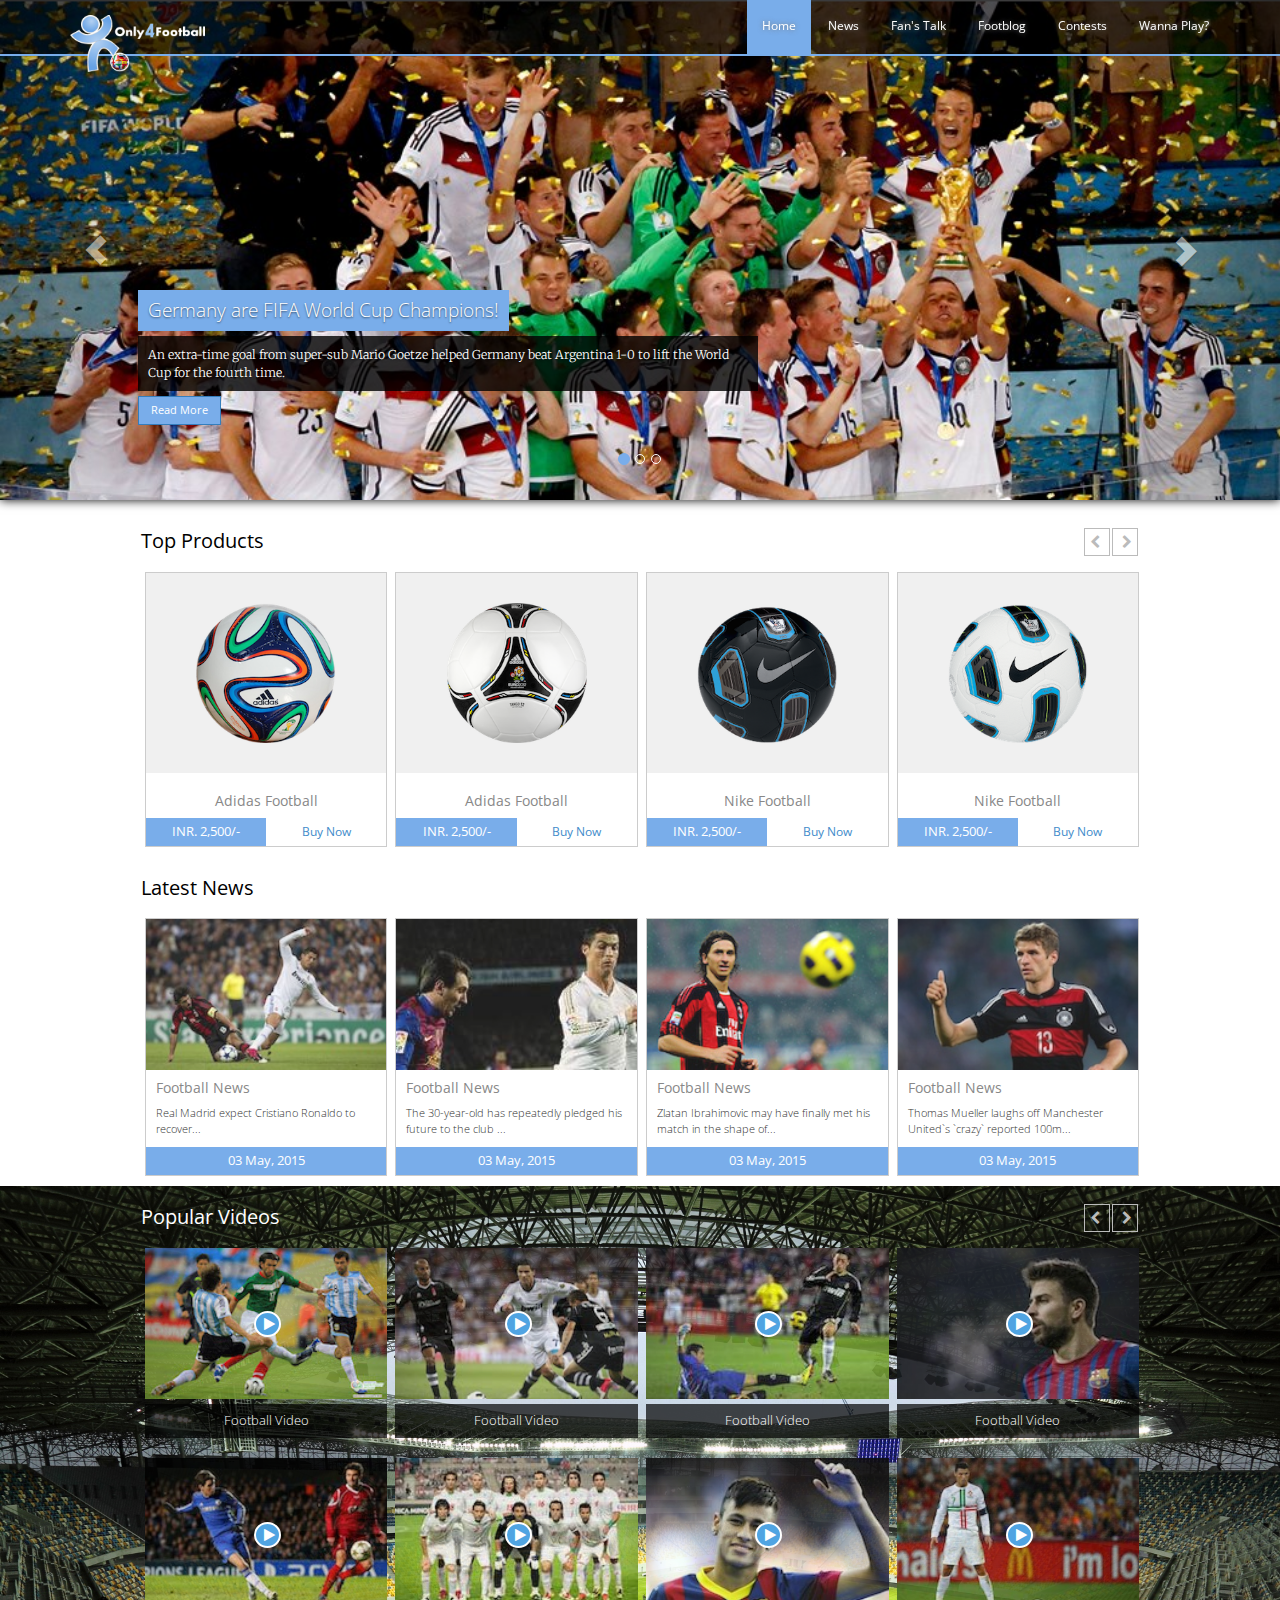
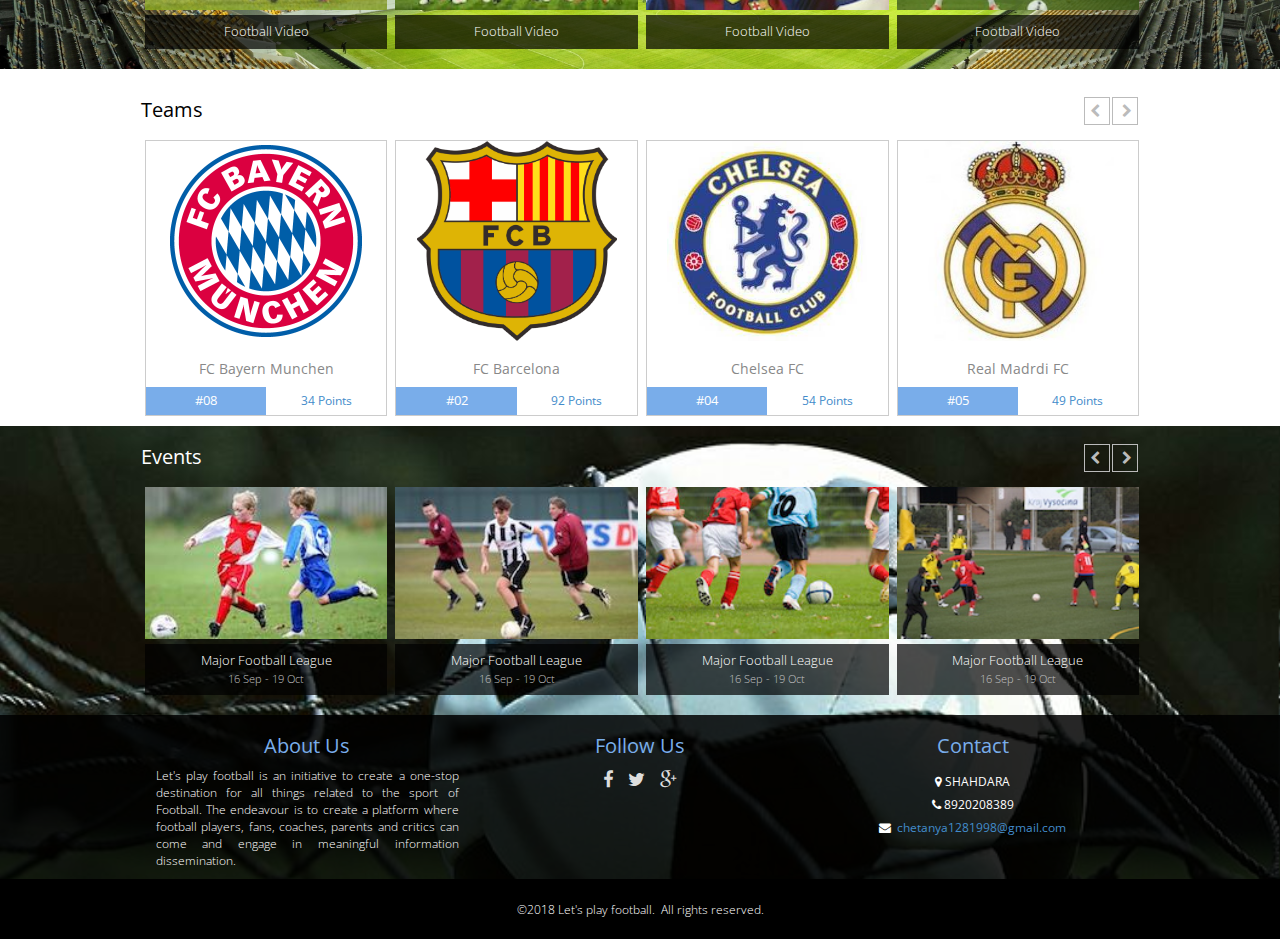
<file: index.html>
<!DOCTYPE html>

<html lang="en">
<head>
    <title>Let's play football</title>
    <meta charset="UTF-8" />
    <meta http-equiv="X-UA-Compatible" content="IE=Edge" />
    <meta name="viewport" content="width=device-width, initial-scale=1">
    <link href="css/bootstrap.min.css" rel="stylesheet">
    <link href="css/font-awesome.min.css" rel="stylesheet">
    <link href='http://fonts.googleapis.com/css?family=Open+Sans:400,300,600' rel='stylesheet' type='text/css'>
    <link href='http://fonts.googleapis.com/css?family=Merriweather:400,300,700' rel='stylesheet' type='text/css'>
    <link rel="stylesheet" href="css/only-for-football-main.min.css" />
    <link rel="icon" href="img/favicon.png" />
    <!--[if lt IE 9]>
		<script src="//cdnjs.cloudflare.com/ajax/libs/html5shiv/3.7.2/html5shiv.min.js"></script>
	<![endif]-->
</head>
<body>
    <div class="navbar navbar-default navbar-fixed-top" role="navigation">
        <div class="container">
            <div class="navbar-header">
                <button type="button" class="navbar-toggle collapsed" data-toggle="collapse" data-target=".navbar-collapse">
                    <i class="fa fa-lg fa-chevron-down"></i>
                </button>
                <a class="navbar-brand" href="index.html">
                    <img class="logo" src="img/logo.png" />
                </a>
            </div>
            <div class="navbar-collapse collapse">
                <ul class="nav navbar-nav navbar-right">
                    <li class="active"><a href="index.html">Home</a></li>
                    <li><a href="#">News</a></li>
                    <li><a href="#">Fan's Talk</a></li>
                    <li><a href="#">Footblog</a></li>
                    <li><a href="#">Contests</a></li>
                    <li><a href="#">Wanna Play?</a></li>
                </ul>
            </div>
        </div>
    </div>
    <div id="myCarousel" class="carousel slide" data-ride="carousel">
        <!-- Indicators -->
        <ol class="carousel-indicators">
            <li data-target="#myCarousel" data-slide-to="0" class="active"></li>
            <li data-target="#myCarousel" data-slide-to="1"></li>
            <li data-target="#myCarousel" data-slide-to="2"></li>
        </ol>
        <div class="carousel-inner">
            <div class="item active">
                <img class="img-responsive" src="img/slider/slider1.png" alt="">
                <div class="container">
                    <div class="carousel-caption" align="left">
                        <h1>Germany are FIFA World Cup Champions!</h1>
                        <p>An extra-time goal from super-sub Mario Goetze helped Germany beat Argentina 1-0 to lift the World Cup for the fourth time.</p>
                        <button class="read-more btn btn-primary">Read More</button>
                    </div>
                </div>
            </div>
            <div class="item">
                <img class="img-responsive" src="img/slider/slider2.png" alt="">
                <div class="container">
                    <div class="carousel-caption" align="left">
                        <h1>Lionel Messi on fire!</h1>
                        <p>Lionel Messi's goal at the weekend saw the Argentine reduce Cristiano Ronaldo lead to five in the pair's head-to-head scoring contest.</p>
                        <button class="read-more btn btn-primary">Read More</button>
                    </div>
                </div>
            </div>
            <div class="item">
                <img class="img-responsive" src="img/slider/slider3.png" alt="">
                <div class="container">
                    <div class="carousel-caption" align="left">
                        <h1>Zlatan v The Caveman!</h1>
                        <p>Zlatan Ibrahimovic may have finally met his match in the shape of French rugby star Sebastian Chabal after the two staged a faux boxing match at a charity concert in France.</p>
                        <button class="read-more btn btn-primary">Read More</button>
                    </div>
                </div>
            </div>
        </div>
        <a class="left carousel-control" href="#myCarousel" role="button" data-slide="prev"><span class="glyphicon glyphicon-chevron-left"></span></a>
        <a class="right carousel-control" href="#myCarousel" role="button" data-slide="next"><span class="glyphicon glyphicon-chevron-right"></span></a>
    </div>
    <div class="top-products top-pr-sh">
        <div class="row">
            <div class="pull-left">
                <h1>Top Products</h1>
            </div>
            <div class="pr-nav pull-right">
                <a href="#">
                    <i class="fa fa-chevron-left"></i>
                </a>
                <a class="lf-pad" href="#">
                    <i class="fa fa-chevron-right"></i>
                </a>
            </div>
        </div>
        <div class="products row">
            <div class="acpr col-sm-3">
                <a href="#">
                    <img src="img/products/ball1.png" />
                </a>
                <div class="pr-details">
                    <h2>Adidas Football</h2>
                    <div class="pr-prc">
                        <div class="row">
                            <div class="prc col-xs-6">
                                INR. 2,500/-
                            </div>
                            <div class="atc col-xs-6">
                                <a href="#">Buy Now</a>
                            </div>
                        </div>
                    </div>
                </div>
            </div>
            <div class="acpr col-sm-3">
                <a href="#">
                    <img src="img/products/ball2.png" />
                </a>
                <div class="pr-details">
                    <h2>Adidas Football</h2>
                    <div class="pr-prc">
                        <div class="row">
                            <div class="prc col-xs-6">
                                INR. 2,500/-
                            </div>
                            <div class="atc col-xs-6">
                                <a href="#">Buy Now</a>
                            </div>
                        </div>
                    </div>
                </div>
            </div>
            <div class="acpr col-sm-3">
                <a href="#">
                    <img src="img/products/ball3.png" />
                </a>
                <div class="pr-details">
                    <h2>Nike Football</h2>
                    <div class="pr-prc">
                        <div class="row">
                            <div class="prc col-xs-6">
                                INR. 2,500/-
                            </div>
                            <div class="atc col-xs-6">
                                <a href="#">Buy Now</a>
                            </div>
                        </div>
                    </div>
                </div>
            </div>
            <div class="acpr col-sm-3 last-p">
                <a href="#">
                    <img src="img/products/ball4.png" />
                </a>
                <div class="pr-details">
                    <h2>Nike Football</h2>
                    <div class="pr-prc">
                        <div class="row">
                            <div class="prc col-xs-6">
                                INR. 2,500/-
                            </div>
                            <div class="atc col-xs-6">
                                <a href="#">Buy Now</a>
                            </div>
                        </div>
                    </div>
                </div>
            </div>
        </div>
    </div>
    <div class="top-products top-news">
        <div class="row">
            <div class="pull-left">
                <h1>Latest News</h1>
            </div>
        </div>
        <div class="products news row">
            <div class="acpr col-sm-3">
                <a href="#">
                    <img src="img/news/news1.jpg" />
                </a>
                <div class="pr-details">
                    <h2>Football News</h2>
                    <p>Real Madrid expect Cristiano Ronaldo to recover...</p>
                </div>
                <div class="news-de pr-prc">
                    <div class="row">
                        <div class="prc col-xs-12">
                            03 May, 2015
                        </div>
                    </div>
                </div>
            </div>
            <div class="acpr col-sm-3">
                <a href="#">
                    <img src="img/news/news2.jpg" />
                </a>
                <div class="pr-details">
                    <h2>Football News</h2>
                    <p>The 30-year-old has repeatedly pledged his future to the club ...</p>
                </div>
                <div class="news-de pr-prc">
                    <div class="row">
                        <div class="prc col-xs-12">
                            03 May, 2015
                        </div>
                    </div>
                </div>
            </div>
            <div class="acpr col-sm-3">
                <a href="#">
                    <img src="img/news/news3.jpg" />
                </a>
                <div class="pr-details">
                    <h2>Football News</h2>
                    <p>Zlatan Ibrahimovic may have finally met his match in the shape of...</p>
                </div>
                <div class="news-de pr-prc">
                    <div class="row">
                        <div class="prc col-xs-12">
                            03 May, 2015
                        </div>
                    </div>
                </div>
            </div>
            <div class="acpr col-sm-3 last-p">
                <a href="#">
                    <img src="img/news/news4.jpg" />
                </a>
                <div class="pr-details">
                    <h2>Football News</h2>
                    <p>Thomas Mueller laughs off Manchester United`s `crazy` reported 100m...</p>
                </div>
                <div class="news-de pr-prc">
                    <div class="row">
                        <div class="prc col-xs-12">
                            03 May, 2015
                        </div>
                    </div>
                </div>
            </div>
        </div>
    </div>
    <div class="popular-vids">
        <div class="">
            <div class="top-products top-news">
                <div class="row">
                    <div class="pull-left">
                        <h1>Popular Videos</h1>
                    </div>
                    <div class="pr-nav pull-right">
                        <a href="#">
                            <i class="fa fa-chevron-left"></i>
                        </a>
                        <a class="lf-pad" href="#">
                            <i class="fa fa-chevron-right"></i>
                        </a>
                    </div>
                </div>
                <div class="products news vid row">
                    <div class="acpr col-sm-3">
                        <a class="play-block" href="#">
                            <i class="fa fa-play"></i>
                            <img src="img/videos/video1.jpg" />
                        </a>
                        <div class="pr-details">
                            <h2>
			    					<a href="#">
			    					Football Video</a>
			    				</h2>
                        </div>
                    </div>
                    <div class="acpr col-sm-3">
                        <a class="play-block" href="#">
                            <i class="fa fa-play"></i>
                            <img src="img/videos/video2.jpg" />
                        </a>
                        <div class="pr-details">
                            <h2><a href="#">
			    					Football Video</a></h2>
                        </div>
                    </div>
                    <div class="acpr col-sm-3">
                        <a class="play-block" href="#">
                            <i class="fa fa-play"></i>
                            <img src="img/videos/video3.jpg" />
                        </a>
                        <div class="pr-details">
                            <h2><a href="#">
			    					Football Video</a></h2>
                        </div>
                    </div>
                    <div class="acpr col-sm-3 last-p">
                        <a class="play-block" href="#">
                            <i class="fa fa-play"></i>
                            <img src="img/videos/video4.jpg" />
                        </a>
                        <div class="pr-details">
                            <h2><a href="#">
			    					Football Video</a></h2>
                        </div>
                    </div>
                    <div class="acpr col-sm-3">
                        <a class="play-block" href="#">
                            <i class="fa fa-play"></i>
                            <img src="img/videos/video5.jpg" />
                        </a>
                        <div class="pr-details">
                            <h2>
			    					<a href="#">
			    					Football Video</a>
			    				</h2>
                        </div>
                    </div>
                    <div class="acpr col-sm-3">
                        <a class="play-block" href="#">
                            <i class="fa fa-play"></i>
                            <img src="img/videos/video6.jpg" />
                        </a>
                        <div class="pr-details">
                            <h2><a href="#">
			    					Football Video</a></h2>
                        </div>
                    </div>
                    <div class="acpr col-sm-3">
                        <a class="play-block" href="#">
                            <i class="fa fa-play"></i>
                            <img src="img/videos/video7.jpg" />
                        </a>
                        <div class="pr-details">
                            <h2><a href="#">
			    					Football Video</a></h2>
                        </div>
                    </div>
                    <div class="acpr col-sm-3 last-p">
                        <a class="play-block" href="#">
                            <i class="fa fa-play"></i>
                            <img src="img/videos/video8.jpg" />
                        </a>
                        <div class="pr-details">
                            <h2><a href="#">
			    					Football Video</a></h2>
                        </div>
                    </div>
                </div>
            </div>
        </div>
    </div>
    <div class="top-products teams">
        <div class="row">
            <div class="pull-left">
                <h1>Teams</h1>
            </div>
            <div class="pr-nav pull-right">
                <a href="#">
                    <i class="fa fa-chevron-left"></i>
                </a>
                <a class="lf-pad" href="#">
                    <i class="fa fa-chevron-right"></i>
                </a>
            </div>
        </div>
        <div class="products row">
            <div class="acpr col-sm-3">
                <a href="#" class="txt-cn">
                    <img src="img/teams/team1.jpg" />
                </a>
                <div class="pr-details">
                    <h2>FC Bayern Munchen</h2>
                    <div class="pr-prc">
                        <div class="row">
                            <div class="prc col-xs-6">
                                #08
                            </div>
                            <div class="atc col-xs-6">
                                <a href="#">
	    								34 Points
	    							</a>
                            </div>
                        </div>
                    </div>
                </div>
            </div>
            <div class="acpr col-sm-3">
                <a href="#" class="txt-cn">
                    <img src="img/teams/team2.png" />
                </a>
                <div class="pr-details">
                    <h2>FC Barcelona</h2>
                    <div class="pr-prc">
                        <div class="row">
                            <div class="prc col-xs-6">
                                #02
                            </div>
                            <div class="atc col-xs-6">
                                <a href="#">
	    								92 Points
	    							</a>
                            </div>
                        </div>
                    </div>
                </div>
            </div>
            <div class="acpr col-sm-3">
                <a href="#" class="txt-cn">
                    <img src="img/teams/team3.jpg" />
                </a>
                <div class="pr-details">
                    <h2>Chelsea FC</h2>
                    <div class="pr-prc">
                        <div class="row">
                            <div class="prc col-xs-6">
                                #04
                            </div>
                            <div class="atc col-xs-6">
                                <a href="#">
	    								54 Points
	    							</a>
                            </div>
                        </div>
                    </div>
                </div>
            </div>
            <div class="acpr col-sm-3 last-p">
                <a href="#" class="txt-cn">
                    <img src="img/teams/team4.jpg" />
                </a>
                <div class="pr-details">
                    <h2>Real Madrdi FC</h2>
                    <div class="pr-prc">
                        <div class="row">
                            <div class="prc col-xs-6">
                                #05
                            </div>
                            <div class="atc col-xs-6">
                                <a href="#">
	    								49 Points
	    							</a>
                            </div>
                        </div>
                    </div>
                </div>
            </div>
        </div>
    </div>
    <div class="popular-vids contest-bg">
        <div class="">
            <div class="top-products contests top-news">
                <div class="row">
                    <div class="pull-left">
                        <h1>Events</h1>
                    </div>
                    <div class="pr-nav pull-right">
                        <a href="#">
                            <i class="fa fa-chevron-left"></i>
                        </a>
                        <a class="lf-pad" href="#">
                            <i class="fa fa-chevron-right"></i>
                        </a>
                    </div>
                </div>
                <div class="products news events vid row">
                    <div class="acpr col-sm-3">
                        <a href="#">
                            <img class="cnt" src="img/events/event1.jpg" />
                        </a>
                        <div class="pr-details">
                            <h2>
			    					<a href="#">
			    					Major Football League</a>
			    					<span>16 Sep - 19 Oct</span>
			    				</h2>
                        </div>
                    </div>
                    <div class="acpr col-sm-3">
                        <a href="#">
                            <img class="cnt" src="img/events/event2.jpg" />
                        </a>
                        <div class="pr-details">
                            <h2>
			    					<a href="#">
			    					Major Football League</a>
			    					<span>16 Sep - 19 Oct</span>
			    				</h2>
                        </div>
                    </div>
                    <div class="acpr col-sm-3">
                        <a href="#">
                            <img class="cnt" src="img/events/event3.jpg" />
                        </a>
                        <div class="pr-details">
                            <h2>
			    					<a href="#">
			    					Major Football League</a>
			    					<span>16 Sep - 19 Oct</span>
			    				</h2>
                        </div>
                    </div>
                    <div class="acpr col-sm-3 last-p">
                        <a href="#">
                            <img class="cnt" src="img/events/event4.jpg" />
                        </a>
                        <div class="pr-details">
                            <h2>
			    					<a href="#">
			    					Major Football League</a>
			    					<span>16 Sep - 19 Oct</span>
			    				</h2>
                        </div>
                    </div>
                </div>
            </div>
        </div>
        <footer class="footer">
            <div class="row">
                <div class="col-sm-4" align="center">
                    <h2>About Us</h2>
                    <p>Let's play football is an initiative to create a one-stop destination for all things related to the sport of Football. The endeavour is to create a platform where football players, fans, coaches, parents and critics can come and engage in meaningful information dissemination.
                    </p>
                </div>
                <div class="col-sm-4">
                    <h2>Follow Us</h2>
                    <div class="social-links" align="center">
                        <a href="#">
                            <i class="fa fa-facebook"></i>
                        </a>
                        <a href="#">
                            <i class="fa fa-twitter"></i>
                        </a>
                        <a href="#">
                            <i class="fa fa-google-plus"></i>
                        </a>
                    </div>
                </div>
                <div class="col-sm-4">
                    <h2>Contact</h2>
                    <address align="center">
                        <i class="fa fa-map-marker"></i> SHAHDARA
                        <br/>
                        <i class="fa fa-phone"></i> 8920208389
                        <br>
                        <i class="fa fa-envelope"></i>
                        <a href="mailto:hello@only4football.com"> &nbsp;chetanya1281998@gmail.com</a>
                    </address>
                </div>
            </div>
            <div class="attrb" align="center">
                <span>
						&copy2018 Let's play football. &nbsp;All rights reserved.
					</span>
            </div>
        </footer>
    </div>
    <script src="js/jquery.min.js"></script>
    <script src="js/bootstrap.min.js"></script>
</body>
</html>
</file>
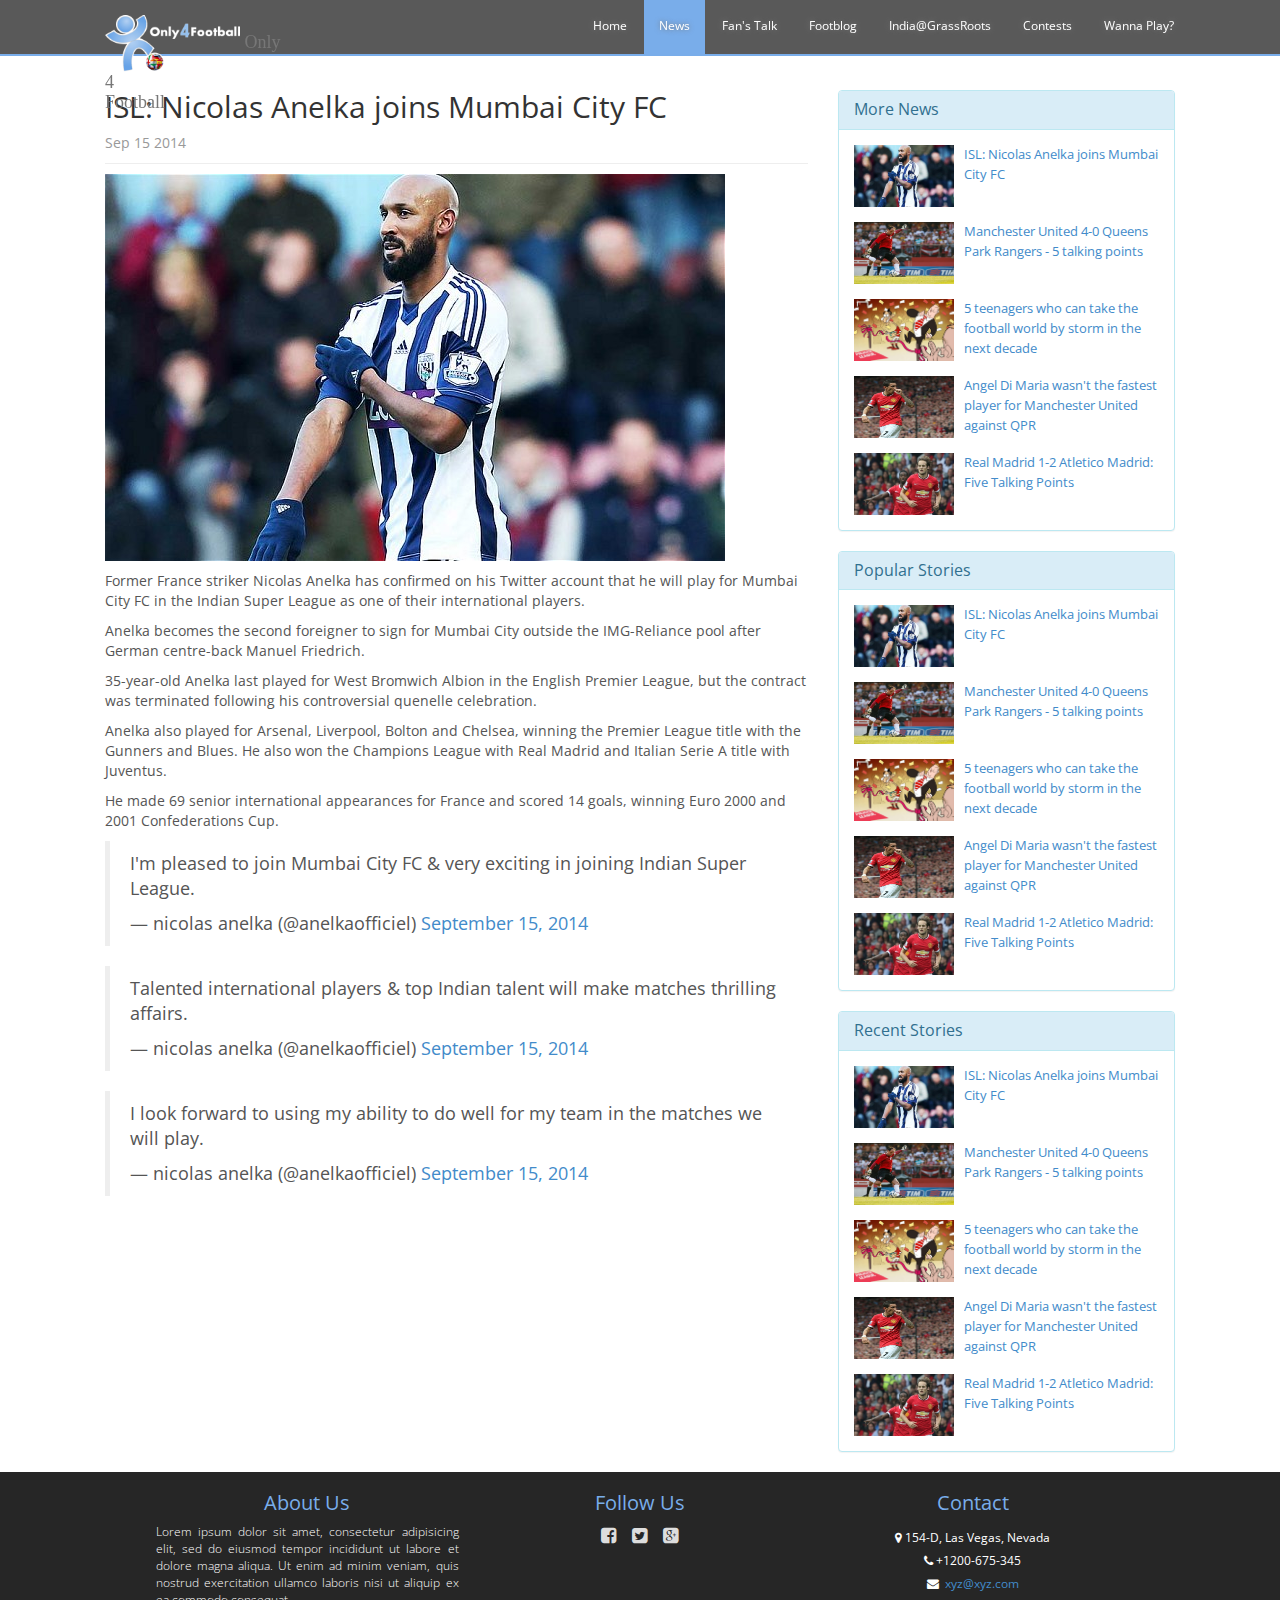
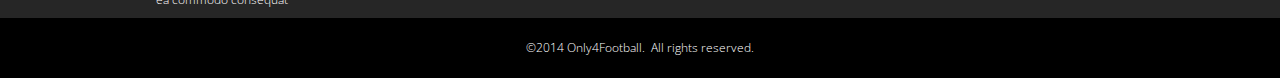
<file: article.html>
<!DOCTYPE html>
<html lang="en">
<head>
<meta charset="utf-8">
<meta http-equiv="X-UA-Compatible" content="IE=edge">
<meta name="viewport" content="width=device-width, initial-scale=1">
<meta name="description" content="">
<meta name="author" content="">
<link rel="icon" href="img/favicon.png"/>

<title>Article</title>

<!-- Bootstrap core CSS -->
<link href="css/bootstrap.min.css" rel="stylesheet">

<!-- Custom styles for this template -->
<link href="css/only4football.css" rel="stylesheet">
<link href="css/font-awesome.min.css" rel="stylesheet">

<link href='http://fonts.googleapis.com/css?family=Open+Sans:400,300,600' rel='stylesheet' type='text/css'>
		<link href='http://fonts.googleapis.com/css?family=Courgette' rel='stylesheet' type='text/css'>
		<link href='http://fonts.googleapis.com/css?family=Merriweather:400,300,700' rel='stylesheet' type='text/css'>
		<link rel="stylesheet" href="css/only-for-football-main.css"/>

<!-- HTML5 shim and Respond.js IE8 support of HTML5 elements and media queries -->
<!--[if lt IE 9]>
      <script src="https://oss.maxcdn.com/html5shiv/3.7.2/html5shiv.min.js"></script>
      <script src="https://oss.maxcdn.com/respond/1.4.2/respond.min.js"></script>
    <![endif]-->
</head>

<body>
	<div class="navbar navbar-default navbar-fixed-top" role="navigation">
	      	<div class="container">
	        <div class="navbar-header">
	          <button type="button" class="navbar-toggle collapsed" data-toggle="collapse" data-target=".navbar-collapse">
	            <i class="fa fa-lg fa-chevron-down"></i>
	          </button>
	          <a class="navbar-brand" href="index.html">
	          	<img class="logo" src="img/logo.png"/>
	          	<span>Only <div class="four">4</div> Football</span>
	          </a>
	        </div>
	        <div class="navbar-collapse collapse">
	          <ul class="nav navbar-nav navbar-right">
	            <li><a href="index.html">Home</a></li>
	            <li class="active"><a href="news.html">News</a></li>
	            <li><a href="fansTalk.html">Fan's Talk</a></li>
	           	<li><a href="footBlog.html">Footblog</a></li>
	            <li><a href="grassroot.html">India@GrassRoots</a></li>
	           	<li><a href="contests.html">Contests</a></li>
	            <li><a href="wannaPlay.html">Wanna Play?</a></li>
	          </ul>
	        </div>
	      </div>
	    </div>

	<div class="main container">
		<div class="row">
			<div class="col-sm-8">
				<h2>ISL: Nicolas Anelka joins Mumbai City FC</h2>
				<p class="blog-post-meta">Sep 15 2014</p>

				<div class="fb-like"
					data-href="http://getbootstrap.com/examples/blog/"
					data-layout="button_count" data-action="like"
					data-show-faces="true" data-share="true"></div>
				<hr />
				<p>
					<img class="img-responsive" src="images/anelka-1409925998.jpg">
				</p>
				<p>Former France striker Nicolas Anelka has confirmed on his
					Twitter account that he will play for Mumbai City FC in the Indian
					Super League as one of their international players.</p>
				<p>Anelka becomes the second foreigner to sign for Mumbai City
					outside the IMG-Reliance pool after German centre-back Manuel
					Friedrich.</p>
				<p>35-year-old Anelka last played for West Bromwich Albion in
					the English Premier League, but the contract was terminated
					following his controversial quenelle celebration.</p>
				<p>Anelka also played for Arsenal, Liverpool, Bolton and
					Chelsea, winning the Premier League title with the Gunners and
					Blues. He also won the Champions League with Real Madrid and
					Italian Serie A title with Juventus.</p>
				<p>He made 69 senior international appearances for France and
					scored 14 goals, winning Euro 2000 and 2001 Confederations Cup.</p>
				<blockquote class="twitter-tweet" lang="en">
					<p>I&#39;m pleased to join Mumbai City FC &amp; very exciting
						in joining Indian Super League.</p>
					&mdash; nicolas anelka (@anelkaofficiel) <a
						href="https://twitter.com/anelkaofficiel/status/511446689342050304">September
						15, 2014</a>
				</blockquote>
				<blockquote class="twitter-tweet" lang="en">
					<p>Talented international players &amp; top Indian talent will
						make matches thrilling affairs.</p>
					&mdash; nicolas anelka (@anelkaofficiel) <a
						href="https://twitter.com/anelkaofficiel/status/511446850537545729">September
						15, 2014</a>
				</blockquote>
				<blockquote class="twitter-tweet" lang="en">
					<p>I look forward to using my ability to do well for my team in
						the matches we will play.</p>
					&mdash; nicolas anelka (@anelkaofficiel) <a
						href="https://twitter.com/anelkaofficiel/status/511447040833122304">September
						15, 2014</a>
				</blockquote>
				<script async src="//platform.twitter.com/widgets.js"
					charset="utf-8"></script>

				<div class="fb-comments"
					data-href="http://getbootstrap.com/examples/blog/"
					data-numposts="5" data-colorscheme="light"></div>
			</div>
			<!-- /.blog-main -->

			<div class="col-sm-4 blog-sidebar">
				<div class="sidebar-module">
					<div class="panel panel-info">
						<div class="panel-heading">
							<h3 class="panel-title">More News</h3>
						</div>
						<div class="panel-body">
							<div class="media">
								<a class="pull-left" href="article.html"> <img
									class="media-object" width="100" height="62"
									src="images/anelka-1409925998.jpg" alt="...">
								</a>
								<div class="media-body">
									<a href="article.html">ISL: Nicolas Anelka joins Mumbai
										City FC</a>
								</div>
							</div>
							<div class="media">
								<a class="pull-left" href="article.html"> <img
									class="media-object" width="100" height="62" src="images/1.jpg"
									alt="...">
								</a>
								<div class="media-body">
									<a href="article.html">Manchester United 4-0 Queens Park
										Rangers - 5 talking points</a>
								</div>
							</div>
							<div class="media">
								<a class="pull-left" href="article.html"> <img
									class="media-object" width="100" height="62" src="images/2.jpg"
									alt="...">
								</a>
								<div class="media-body">
									<a href="article.html">5 teenagers who can take the
										football world by storm in the next decade</a>
								</div>
							</div>
							<div class="media">
								<a class="pull-left" href="article.html"> <img
									class="media-object" width="100" height="62" src="images/3.jpg"
									alt="...">
								</a>
								<div class="media-body">
									<a href="article.html">Angel Di Maria wasn't the fastest
										player for Manchester United against QPR</a>
								</div>
							</div>
							<div class="media">
								<a class="pull-left" href="article.html"> <img
									class="media-object" width="100" height="62" src="images/4.jpg"
									alt="...">
								</a>
								<div class="media-body">
									<a href="article.html">Real Madrid 1-2 Atletico Madrid:
										Five Talking Points</a>
								</div>
							</div>
						</div>
					</div>
				</div>
				<div class="sidebar-module">
					<div class="panel panel-info">
						<div class="panel-heading">
							<h3 class="panel-title">Popular Stories</h3>
						</div>
						<div class="panel-body">
							<div class="media">
								<a class="pull-left" href="article.html"> <img
									class="media-object" width="100" height="62"
									src="images/anelka-1409925998.jpg" alt="...">
								</a>
								<div class="media-body">
									<a href="article.html">ISL: Nicolas Anelka joins Mumbai
										City FC</a>
								</div>
							</div>
							<div class="media">
								<a class="pull-left" href="article.html"> <img
									class="media-object" width="100" height="62" src="images/1.jpg"
									alt="...">
								</a>
								<div class="media-body">
									<a href="article.html">Manchester United 4-0 Queens Park
										Rangers - 5 talking points</a>
								</div>
							</div>
							<div class="media">
								<a class="pull-left" href="article.html"> <img
									class="media-object" width="100" height="62" src="images/2.jpg"
									alt="...">
								</a>
								<div class="media-body">
									<a href="article.html">5 teenagers who can take the
										football world by storm in the next decade</a>
								</div>
							</div>
							<div class="media">
								<a class="pull-left" href="article.html"> <img
									class="media-object" width="100" height="62" src="images/3.jpg"
									alt="...">
								</a>
								<div class="media-body">
									<a href="article.html">Angel Di Maria wasn't the fastest
										player for Manchester United against QPR</a>
								</div>
							</div>
							<div class="media">
								<a class="pull-left" href="article.html"> <img
									class="media-object" width="100" height="62" src="images/4.jpg"
									alt="...">
								</a>
								<div class="media-body">
									<a href="article.html">Real Madrid 1-2 Atletico Madrid:
										Five Talking Points</a>
								</div>
							</div>
						</div>
					</div>
				</div>
				<div class="sidebar-module">
					<div class="panel panel-info">
						<div class="panel-heading">
							<h3 class="panel-title">Recent Stories</h3>
						</div>
						<div class="panel-body">
							<div class="media">
								<a class="pull-left" href="article.html"> <img
									class="media-object" width="100" height="62"
									src="images/anelka-1409925998.jpg" alt="...">
								</a>
								<div class="media-body">
									<a href="article.html">ISL: Nicolas Anelka joins Mumbai
										City FC</a>
								</div>
							</div>
							<div class="media">
								<a class="pull-left" href="article.html"> <img
									class="media-object" width="100" height="62" src="images/1.jpg"
									alt="...">
								</a>
								<div class="media-body">
									<a href="article.html">Manchester United 4-0 Queens Park
										Rangers - 5 talking points</a>
								</div>
							</div>
							<div class="media">
								<a class="pull-left" href="article.html"> <img
									class="media-object" width="100" height="62" src="images/2.jpg"
									alt="...">
								</a>
								<div class="media-body">
									<a href="article.html">5 teenagers who can take the
										football world by storm in the next decade</a>
								</div>
							</div>
							<div class="media">
								<a class="pull-left" href="article.html"> <img
									class="media-object" width="100" height="62" src="images/3.jpg"
									alt="...">
								</a>
								<div class="media-body">
									<a href="article.html">Angel Di Maria wasn't the fastest
										player for Manchester United against QPR</a>
								</div>
							</div>
							<div class="media">
								<a class="pull-left" href="article.html"> <img
									class="media-object" width="100" height="62" src="images/4.jpg"
									alt="...">
								</a>
								<div class="media-body">
									<a href="article.html">Real Madrid 1-2 Atletico Madrid:
										Five Talking Points</a>
								</div>
							</div>
						</div>
					</div>
				</div>
			</div>
			<!-- /.blog-sidebar -->

		</div>
		<!-- /.row -->

	</div>
	<!-- /.container -->

	<footer class="footer">
				<div class="row">
					<div class="col-sm-4" align="center">
						<h2>About Us</h2>
						<p>Lorem ipsum dolor sit amet, consectetur adipisicing elit, sed do eiusmod
						tempor incididunt ut labore et dolore magna aliqua. Ut enim ad minim veniam,
						quis nostrud exercitation ullamco laboris nisi ut aliquip ex ea commodo
						consequat</p>
					</div>
					<div class="col-sm-4">
						<h2>Follow Us</h2>
						<div class="social-links" align="center">
							<a href="#">
								<i class="fa fa-facebook-square"></i>
							</a>
							<a href="#">
								<i class="fa fa-twitter-square"></i>
							</a>
							<a href="#">
								<i class="fa fa-google-plus-square"></i>
							</a>
						</div>
					</div>
					<div class="col-sm-4">
						<h2>Contact</h2>
						<address align="center">
							<i class="fa fa-map-marker"></i>
							154-D, Las Vegas, Nevada
							<br/>
							<i class="fa fa-phone"></i>
							+1200-675-345
							<br>
							<i class="fa fa-envelope"></i>
							<a href="mailto:xyz@xyz.com"> &nbsp;xyz@xyz.com</a>
						</address>
					</div>
				</div>
				<div class="attrb" align="center">
					<span>
						&copy2014 Only4Football. &nbsp;All rights reserved.
					</span>
				</div>
			</footer>


	<!-- Bootstrap core JavaScript
    ================================================== -->
	<!-- Placed at the end of the document so the pages load faster -->
	<script
		src="https://ajax.googleapis.com/ajax/libs/jquery/1.11.1/jquery.min.js"></script>
	<script src="js/bootstrap.min.js"></script>
	<!-- IE10 viewport hack for Surface/desktop Windows 8 bug -->
	<!-- <script src="../../assets/js/ie10-viewport-bug-workaround.js"></script> -->

	<div id="fb-root"></div>
	<script>(function(d, s, id) {
  var js, fjs = d.getElementsByTagName(s)[0];
  if (d.getElementById(id)) return;
  js = d.createElement(s); js.id = id;
  js.src = "//connect.facebook.net/en_US/sdk.js#xfbml=1&version=v2.0";
  fjs.parentNode.insertBefore(js, fjs);
}(document, 'script', 'facebook-jssdk'));</script>
</body>
</html>
</file>
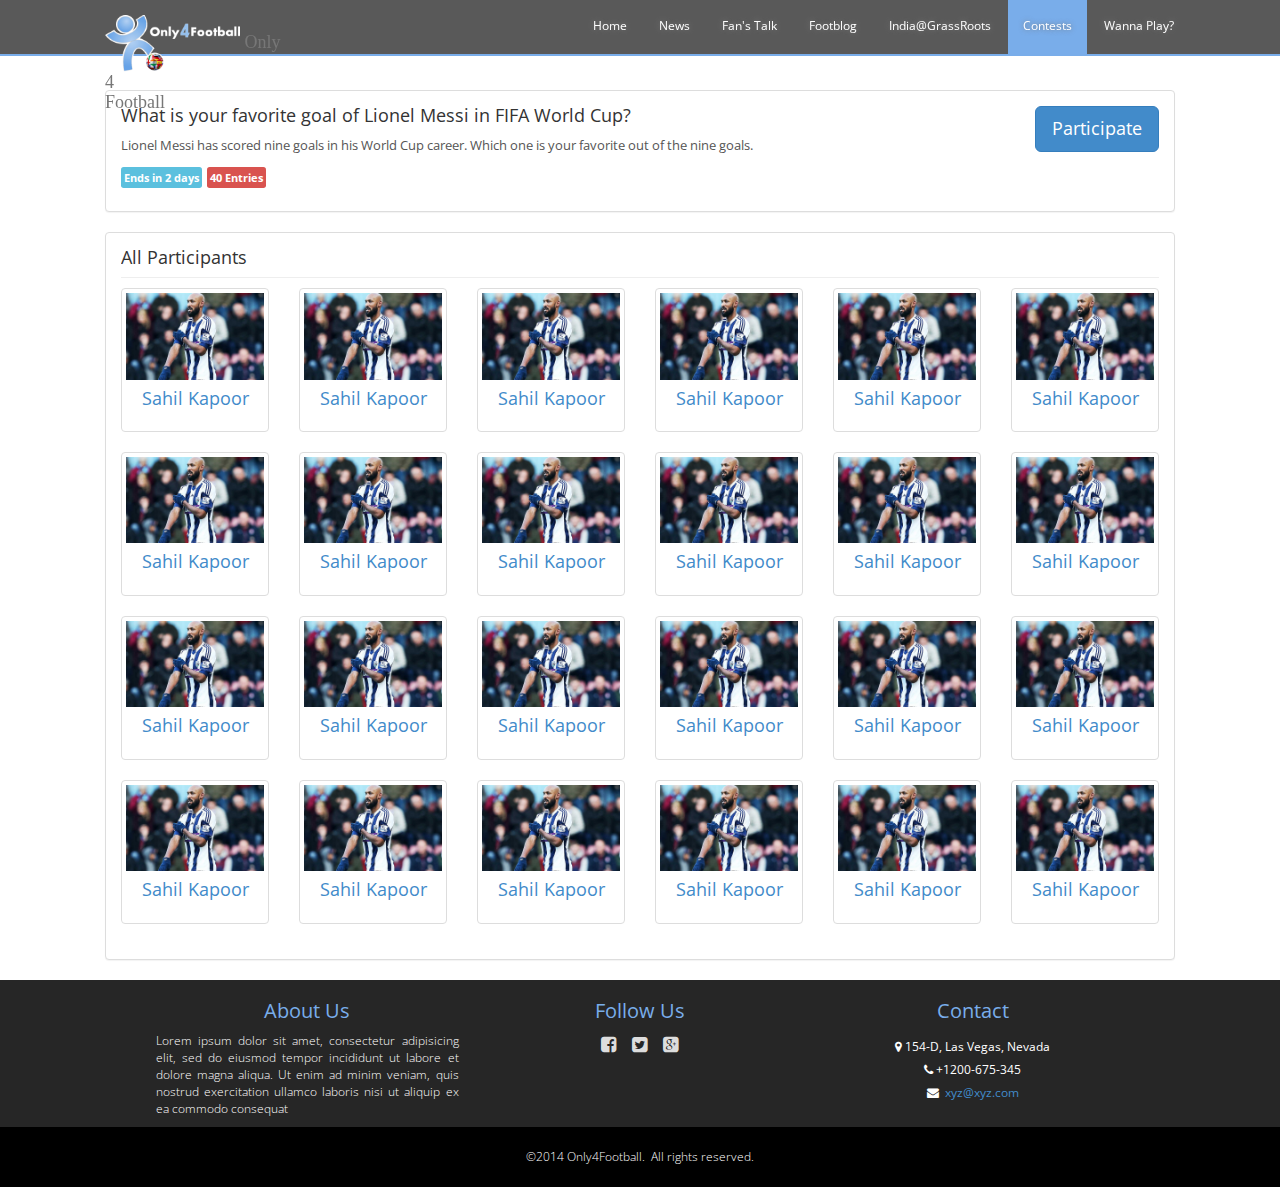
<file: contestDetails.html>
<!DOCTYPE html>
<html lang="en">
<head>
<meta charset="utf-8">
<meta http-equiv="X-UA-Compatible" content="IE=edge">
<meta name="viewport" content="width=device-width, initial-scale=1">
<meta name="description" content="">
<meta name="author" content="">
<link rel="icon" href="favicon.ico">

<title>Contest</title>

<!-- Bootstrap core CSS -->
<link href="css/bootstrap.min.css" rel="stylesheet">

<!-- Custom styles for this template -->
<link href="css/only4football.css" rel="stylesheet">

<link href="css/font-awesome.min.css" rel="stylesheet">
		<link href='http://fonts.googleapis.com/css?family=Open+Sans:400,300,600' rel='stylesheet' type='text/css'>
		<link href='http://fonts.googleapis.com/css?family=Courgette' rel='stylesheet' type='text/css'>
		<link href='http://fonts.googleapis.com/css?family=Merriweather:400,300,700' rel='stylesheet' type='text/css'>
		<link rel="stylesheet" href="css/only-for-football-main.css"/>
		<link rel="icon" href="img/favicon.png"/>

<!-- HTML5 shim and Respond.js IE8 support of HTML5 elements and media queries -->
<!--[if lt IE 9]>
      <script src="https://oss.maxcdn.com/html5shiv/3.7.2/html5shiv.min.js"></script>
      <script src="https://oss.maxcdn.com/respond/1.4.2/respond.min.js"></script>
    <![endif]-->
<style id="holderjs-style" type="text/css"></style>
</head>

<body>

	<div class="navbar navbar-default navbar-fixed-top" role="navigation">
	      	<div class="container">
	        <div class="navbar-header">
	          <button type="button" class="navbar-toggle collapsed" data-toggle="collapse" data-target=".navbar-collapse">
	            <i class="fa fa-lg fa-chevron-down"></i>
	          </button>
	          <a class="navbar-brand" href="index.html">
	          	<img class="logo" src="img/logo.png"/>
	          	<span>Only <div class="four">4</div> Football</span>
	          </a>
	        </div>
	        <div class="navbar-collapse collapse">
	          <ul class="nav navbar-nav navbar-right">
	            <li><a href="index.html">Home</a></li>
	            <li><a href="news.html">News</a></li>
	            <li><a href="fansTalk.html">Fan's Talk</a></li>
	           	<li><a href="footBlog.html">Footblog</a></li>
	            <li><a href="grassroot.html">India@GrassRoots</a></li>
	           	<li class="active"><a href="contests.html">Contests</a></li>
	            <li><a href="wannaPlay.html">Wanna Play?</a></li>
	          </ul>
	        </div>
	      </div>
	    </div>

	<div class="container main">
		<div class="row">
			<div class="col-sm-12">
				<div class="panel panel-default">
					<div class="panel-body">
						<div class="media">
							<div class="media-body">
								<button type="button" class="btn btn-primary btn-lg pull-right">Participate</button>
								<h4>
									What is your favorite goal of Lionel Messi in
										FIFA World Cup?
								</h4>
								<p>Lionel Messi has scored nine goals in his World Cup
									career. Which one is your favorite out of the nine goals.</p>
								<h4 class="pull-left" style="margin-right: 10px;">
									<span class="label label-info">Ends in 2 days</span> <span
										class="label label-danger">40 Entries</span>
								</h4>
								<div class="fb-like"
									data-href="http://getbootstrap.com/examples/blog/"
									data-layout="button_count" data-action="like"
									data-show-faces="true" data-share="true"></div>
							</div>
						</div>
					</div>
				</div>
			</div>
			<div class="col-sm-12">
				<div class="panel panel-default">
					<div class="panel-body">
						<div class="media">
							<div class="media-body">
								<h4>All Participants</h4>
								<hr />
								<div class="row">
									<div class="col-sm-2">
										<div class="thumbnail">
											
											<img
												src="images/anelka-1409925998.jpg">
											<div class="caption text-center">
												<h4>
													<a href="#" data-toggle="modal" data-target="#myModal">Sahil
														Kapoor</a>
												</h4>
											</div>
										</div>
									</div>
									<div class="col-sm-2">
										<div class="thumbnail">
											
											<img
												src="images/anelka-1409925998.jpg">
											<div class="caption text-center">
												<h4>
													<a href="#" data-toggle="modal" data-target="#myModal">Sahil
														Kapoor</a>
												</h4>
											</div>
										</div>
									</div>
									<div class="col-sm-2">
										<div class="thumbnail">
											
											<img
												src="images/anelka-1409925998.jpg">
											<div class="caption text-center">
												<h4>
													<a href="#" data-toggle="modal" data-target="#myModal">Sahil
														Kapoor</a>
												</h4>
											</div>
										</div>
									</div>
									<div class="col-sm-2">
										<div class="thumbnail">
											
											<img
												src="images/anelka-1409925998.jpg">
											<div class="caption text-center">
												<h4>
													<a href="#" data-toggle="modal" data-target="#myModal">Sahil
														Kapoor</a>
												</h4>
											</div>
										</div>
									</div>
									<div class="col-sm-2">
										<div class="thumbnail">
											
											<img
												src="images/anelka-1409925998.jpg">
											<div class="caption text-center">
												<h4>
													<a href="#" data-toggle="modal" data-target="#myModal">Sahil
														Kapoor</a>
												</h4>
											</div>
										</div>
									</div>
									<div class="col-sm-2">
										<div class="thumbnail">
											
											<img
												src="images/anelka-1409925998.jpg">
											<div class="caption text-center">
												<h4>
													<a href="#" data-toggle="modal" data-target="#myModal">Sahil
														Kapoor</a>
												</h4>
											</div>
										</div>
									</div>
								</div>
								<div class="row">
									<div class="col-sm-2">
										<div class="thumbnail">
											
											<img
												src="images/anelka-1409925998.jpg">
											<div class="caption text-center">
												<h4>
													<a href="#" data-toggle="modal" data-target="#myModal">Sahil
														Kapoor</a>
												</h4>
											</div>
										</div>
									</div>
									<div class="col-sm-2">
										<div class="thumbnail">
											
											<img
												src="images/anelka-1409925998.jpg">
											<div class="caption text-center">
												<h4>
													<a href="#" data-toggle="modal" data-target="#myModal">Sahil
														Kapoor</a>
												</h4>
											</div>
										</div>
									</div>
									<div class="col-sm-2">
										<div class="thumbnail">
											
											<img
												src="images/anelka-1409925998.jpg">
											<div class="caption text-center">
												<h4>
													<a href="#" data-toggle="modal" data-target="#myModal">Sahil
														Kapoor</a>
												</h4>
											</div>
										</div>
									</div>
									<div class="col-sm-2">
										<div class="thumbnail">
											
											<img
												src="images/anelka-1409925998.jpg">
											<div class="caption text-center">
												<h4>
													<a href="#" data-toggle="modal" data-target="#myModal">Sahil
														Kapoor</a>
												</h4>
											</div>
										</div>
									</div>
									<div class="col-sm-2">
										<div class="thumbnail">
											
											<img
												src="images/anelka-1409925998.jpg">
											<div class="caption text-center">
												<h4>
													<a href="#" data-toggle="modal" data-target="#myModal">Sahil
														Kapoor</a>
												</h4>
											</div>
										</div>
									</div>
									<div class="col-sm-2">
										<div class="thumbnail">
											
											<img
												src="images/anelka-1409925998.jpg">
											<div class="caption text-center">
												<h4>
													<a href="#" data-toggle="modal" data-target="#myModal">Sahil
														Kapoor</a>
												</h4>
											</div>
										</div>
									</div>
								</div>
								<div class="row">
									<div class="col-sm-2">
										<div class="thumbnail">
											
											<img
												src="images/anelka-1409925998.jpg">
											<div class="caption text-center">
												<h4>
													<a href="#" data-toggle="modal" data-target="#myModal">Sahil
														Kapoor</a>
												</h4>
											</div>
										</div>
									</div>
									<div class="col-sm-2">
										<div class="thumbnail">
											
											<img
												src="images/anelka-1409925998.jpg">
											<div class="caption text-center">
												<h4>
													<a href="#" data-toggle="modal" data-target="#myModal">Sahil
														Kapoor</a>
												</h4>
											</div>
										</div>
									</div>
									<div class="col-sm-2">
										<div class="thumbnail">
											
											<img
												src="images/anelka-1409925998.jpg">
											<div class="caption text-center">
												<h4>
													<a href="#" data-toggle="modal" data-target="#myModal">Sahil
														Kapoor</a>
												</h4>
											</div>
										</div>
									</div>
									<div class="col-sm-2">
										<div class="thumbnail">
											
											<img
												src="images/anelka-1409925998.jpg">
											<div class="caption text-center">
												<h4>
													<a href="#" data-toggle="modal" data-target="#myModal">Sahil
														Kapoor</a>
												</h4>
											</div>
										</div>
									</div>
									<div class="col-sm-2">
										<div class="thumbnail">
											
											<img
												src="images/anelka-1409925998.jpg">
											<div class="caption text-center">
												<h4>
													<a href="#" data-toggle="modal" data-target="#myModal">Sahil
														Kapoor</a>
												</h4>
											</div>
										</div>
									</div>
									<div class="col-sm-2">
										<div class="thumbnail">
											
											<img
												src="images/anelka-1409925998.jpg">
											<div class="caption text-center">
												<h4>
													<a href="#" data-toggle="modal" data-target="#myModal">Sahil
														Kapoor</a>
												</h4>
											</div>
										</div>
									</div>
								</div>
								<div class="row">
									<div class="col-sm-2">
										<div class="thumbnail">
											
											<img
												src="images/anelka-1409925998.jpg">
											<div class="caption text-center">
												<h4>
													<a href="#" data-toggle="modal" data-target="#myModal">Sahil
														Kapoor</a>
												</h4>
											</div>
										</div>
									</div>
									<div class="col-sm-2">
										<div class="thumbnail">
											
											<img
												src="images/anelka-1409925998.jpg">
											<div class="caption text-center">
												<h4>
													<a href="#" data-toggle="modal" data-target="#myModal">Sahil
														Kapoor</a>
												</h4>
											</div>
										</div>
									</div>
									<div class="col-sm-2">
										<div class="thumbnail">
											
											<img
												src="images/anelka-1409925998.jpg">
											<div class="caption text-center">
												<h4>
													<a href="#" data-toggle="modal" data-target="#myModal">Sahil
														Kapoor</a>
												</h4>
											</div>
										</div>
									</div>
									<div class="col-sm-2">
										<div class="thumbnail">
											
											<img
												src="images/anelka-1409925998.jpg">
											<div class="caption text-center">
												<h4>
													<a href="#" data-toggle="modal" data-target="#myModal">Sahil
														Kapoor</a>
												</h4>
											</div>
										</div>
									</div>
									<div class="col-sm-2">
										<div class="thumbnail">
											
											<img
												src="images/anelka-1409925998.jpg">
											<div class="caption text-center">
												<h4>
													<a href="#" data-toggle="modal" data-target="#myModal">Sahil
														Kapoor</a>
												</h4>
											</div>
										</div>
									</div>
									<div class="col-sm-2">
										<div class="thumbnail">
											
											<img
												src="images/anelka-1409925998.jpg">
											<div class="caption text-center">
												<h4>
													<a href="#" data-toggle="modal" data-target="#myModal">Sahil
														Kapoor</a>
												</h4>
											</div>
										</div>
									</div>
								</div>
							</div>
						</div>
					</div>
				</div>
			</div>
		</div>
	</div>
	<!-- /.container -->

	<!-- Modal -->
	<div class="modal fade" id="myModal" tabindex="-1" role="dialog"
		aria-labelledby="myModalLabel" aria-hidden="true">
		<div class="modal-dialog">
			<div class="modal-content">
				<div class="modal-header">
					<button type="button" class="close" data-dismiss="modal">
						<span aria-hidden="true">&times;</span><span class="sr-only">Close</span>
					</button>
					<h4 class="modal-title" id="myModalLabel">Entry - Sahil Kapoor</h4>
				</div>
				<div class="modal-body">
					<p>
						<img src="images/anelka-1409925998.jpg" width="500" height="300"
							style="margin: auto; display: block;">
					</p>
					<p>Former France striker Nicolas Anelka has confirmed on his
						Twitter account that he will play for Mumbai City FC in the Indian
						Super League as one of their international players.</p>
				</div>
				<div class="modal-footer">
					<button type="button" class="btn btn-default" data-dismiss="modal">Close</button>
				</div>
			</div>
		</div>
	</div>

	<footer class="footer">
				<div class="row">
					<div class="col-sm-4" align="center">
						<h2>About Us</h2>
						<p>Lorem ipsum dolor sit amet, consectetur adipisicing elit, sed do eiusmod
						tempor incididunt ut labore et dolore magna aliqua. Ut enim ad minim veniam,
						quis nostrud exercitation ullamco laboris nisi ut aliquip ex ea commodo
						consequat</p>
					</div>
					<div class="col-sm-4">
						<h2>Follow Us</h2>
						<div class="social-links" align="center">
							<a href="#">
								<i class="fa fa-facebook-square"></i>
							</a>
							<a href="#">
								<i class="fa fa-twitter-square"></i>
							</a>
							<a href="#">
								<i class="fa fa-google-plus-square"></i>
							</a>
						</div>
					</div>
					<div class="col-sm-4">
						<h2>Contact</h2>
						<address align="center">
							<i class="fa fa-map-marker"></i>
							154-D, Las Vegas, Nevada
							<br/>
							<i class="fa fa-phone"></i>
							+1200-675-345
							<br>
							<i class="fa fa-envelope"></i>
							<a href="mailto:xyz@xyz.com"> &nbsp;xyz@xyz.com</a>
						</address>
					</div>
				</div>
				<div class="attrb" align="center">
					<span>
						&copy2014 Only4Football. &nbsp;All rights reserved.
					</span>
				</div>
			</footer>


	<!-- Bootstrap core JavaScript
    ================================================== -->
	<!-- Placed at the end of the document so the pages load faster -->
	<script
		src="https://ajax.googleapis.com/ajax/libs/jquery/1.11.1/jquery.min.js"></script>
	<script src="js/bootstrap.min.js"></script>
	<!-- IE10 viewport hack for Surface/desktop Windows 8 bug -->
	<!-- <script src="../../assets/js/ie10-viewport-bug-workaround.js"></script> -->

	<div id="fb-root"></div>
	<script>(function(d, s, id) {
  var js, fjs = d.getElementsByTagName(s)[0];
  if (d.getElementById(id)) return;
  js = d.createElement(s); js.id = id;
  js.src = "//connect.facebook.net/en_US/sdk.js#xfbml=1&version=v2.0";
  fjs.parentNode.insertBefore(js, fjs);
}(document, 'script', 'facebook-jssdk'));</script>
</body>
</html>
</file>
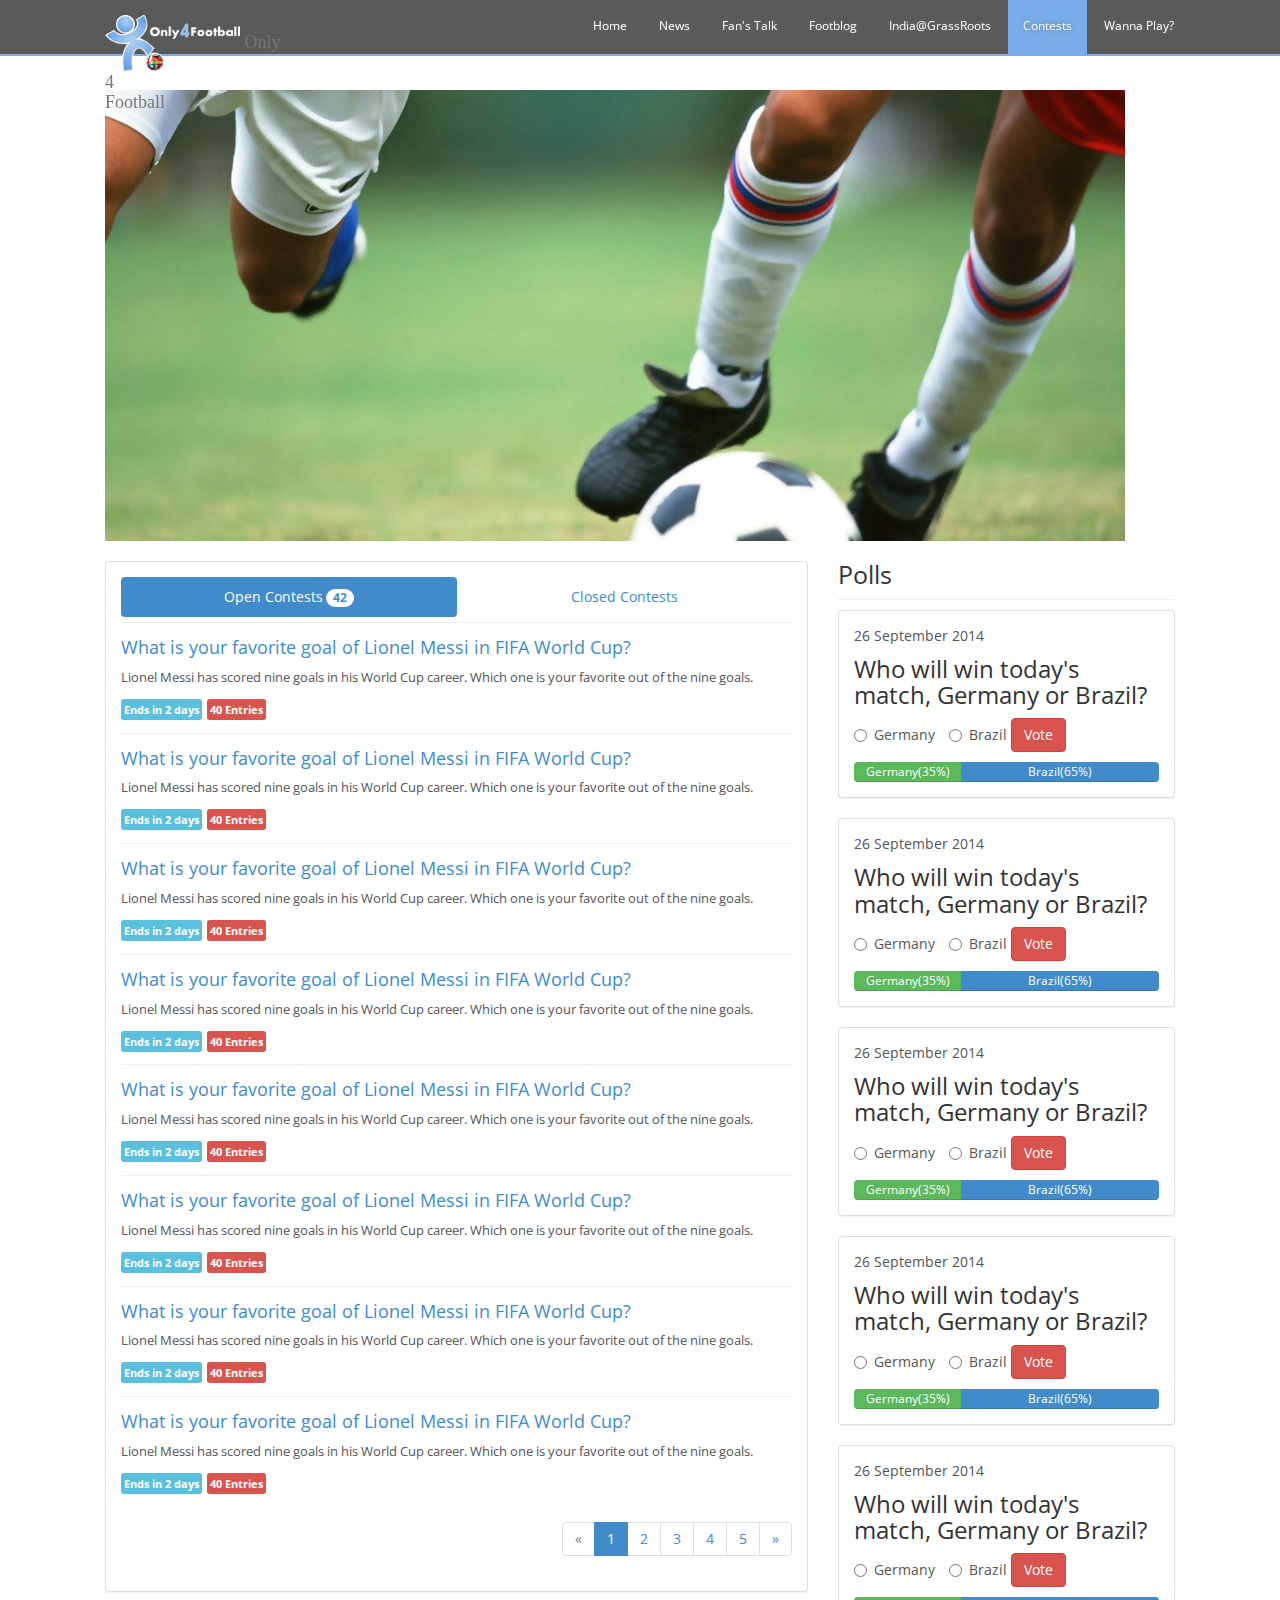
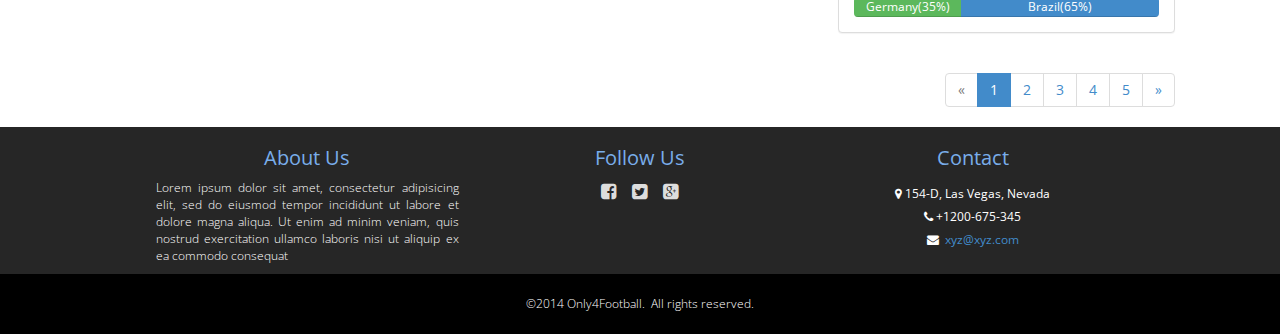
<file: contests.html>
<!DOCTYPE html>
<html lang="en">
<head>
<meta charset="utf-8">
<meta http-equiv="X-UA-Compatible" content="IE=edge">
<meta name="viewport" content="width=device-width, initial-scale=1">
<meta name="description" content="">
<meta name="author" content="">
<link rel="icon" href="favicon.ico">

<title>Contests</title>

<!-- Bootstrap core CSS -->
<link href="css/bootstrap.min.css" rel="stylesheet">

<!-- Custom styles for this template -->
<link href="css/only4football.css" rel="stylesheet">

<link href="css/font-awesome.min.css" rel="stylesheet">
		<link href='http://fonts.googleapis.com/css?family=Open+Sans:400,300,600' rel='stylesheet' type='text/css'>
		<link href='http://fonts.googleapis.com/css?family=Courgette' rel='stylesheet' type='text/css'>
		<link href='http://fonts.googleapis.com/css?family=Merriweather:400,300,700' rel='stylesheet' type='text/css'>
		<link rel="stylesheet" href="css/only-for-football-main.css"/>
		<link rel="icon" href="img/favicon.png"/>

<!-- HTML5 shim and Respond.js IE8 support of HTML5 elements and media queries -->
<!--[if lt IE 9]>
      <script src="https://oss.maxcdn.com/html5shiv/3.7.2/html5shiv.min.js"></script>
      <script src="https://oss.maxcdn.com/respond/1.4.2/respond.min.js"></script>
    <![endif]-->
</head>

<body>

	<div class="navbar navbar-default navbar-fixed-top" role="navigation">
	      	<div class="container">
	        <div class="navbar-header">
	          <button type="button" class="navbar-toggle collapsed" data-toggle="collapse" data-target=".navbar-collapse">
	            <i class="fa fa-lg fa-chevron-down"></i>
	          </button>
	          <a class="navbar-brand" href="index.html">
	          	<img class="logo" src="img/logo.png"/>
	          	<span>Only <div class="four">4</div> Football</span>
	          </a>
	        </div>
	        <div class="navbar-collapse collapse">
	          <ul class="nav navbar-nav navbar-right">
	            <li><a href="index.html">Home</a></li>
	            <li><a href="news.html">News</a></li>
	            <li><a href="fansTalk.html">Fan's Talk</a></li>
	           	<li><a href="footBlog.html">Footblog</a></li>
	            <li><a href="grassroot.html">India@GrassRoots</a></li>
	           	<li class="active"><a href="contests.html">Contests</a></li>
	            <li><a href="wannaPlay.html">Wanna Play?</a></li>
	          </ul>
	        </div>
	      </div>
	    </div>	

	<div class="container main">


		<img class="img-responsive" src="img/contestspage.jpg" style="margin-bottom: 20px;"/>

		<div class="row">
			<div class="col-sm-8">
				<div class="panel panel-default">
					<div class="panel-body">
						<ul class="nav nav-pills nav-justified" role="tablist">
							<li class="active"><a href="#">Open Contests<span
									class="badge">42</span></a></li>
							<li><a href="#">Closed Contests</a></li>
						</ul>
						<hr />

						<div class="media">
							<div class="media-body">
								<h4>
									<a href="contestDetails.html">What is your favorite goal of Lionel Messi in
										FIFA World Cup?</a>
								</h4>
								<p>Lionel Messi has scored nine goals in his World Cup
									career. Which one is your favorite out of the nine goals.</p>
								<h4 class="pull-left" style="margin-right: 10px;">
									<span class="label label-info">Ends in 2 days</span> <span
										class="label label-danger">40 Entries</span>
								</h4>
								<div class="fb-like"
									data-href="http://getbootstrap.com/examples/blog/"
									data-layout="button_count" data-action="like"
									data-show-faces="true" data-share="true"></div>
							</div>
						</div>
						<hr />
						<div class="media">
							<div class="media-body">
								<h4>
									<a href="contestDetails.html">What is your favorite goal of Lionel Messi in
										FIFA World Cup?</a>
								</h4>
								<p>Lionel Messi has scored nine goals in his World Cup
									career. Which one is your favorite out of the nine goals.</p>
								<h4 class="pull-left" style="margin-right: 10px;">
									<span class="label label-info">Ends in 2 days</span> <span
										class="label label-danger">40 Entries</span>
								</h4>
								<div class="fb-like"
									data-href="http://getbootstrap.com/examples/blog/"
									data-layout="button_count" data-action="like"
									data-show-faces="true" data-share="true"></div>
							</div>
						</div>
						<hr />
						<div class="media">
							<div class="media-body">
								<h4>
									<a href="contestDetails.html">What is your favorite goal of Lionel Messi in
										FIFA World Cup?</a>
								</h4>
								<p>Lionel Messi has scored nine goals in his World Cup
									career. Which one is your favorite out of the nine goals.</p>
								<h4 class="pull-left" style="margin-right: 10px;">
									<span class="label label-info">Ends in 2 days</span> <span
										class="label label-danger">40 Entries</span>
								</h4>
								<div class="fb-like"
									data-href="http://getbootstrap.com/examples/blog/"
									data-layout="button_count" data-action="like"
									data-show-faces="true" data-share="true"></div>
							</div>
						</div>
						<hr />
						<div class="media">
							<div class="media-body">
								<h4>
									<a href="contestDetails.html">What is your favorite goal of Lionel Messi in
										FIFA World Cup?</a>
								</h4>
								<p>Lionel Messi has scored nine goals in his World Cup
									career. Which one is your favorite out of the nine goals.</p>
								<h4 class="pull-left" style="margin-right: 10px;">
									<span class="label label-info">Ends in 2 days</span> <span
										class="label label-danger">40 Entries</span>
								</h4>
								<div class="fb-like"
									data-href="http://getbootstrap.com/examples/blog/"
									data-layout="button_count" data-action="like"
									data-show-faces="true" data-share="true"></div>
							</div>
						</div>
						<hr />
						<div class="media">
							<div class="media-body">
								<h4>
									<a href="contestDetails.html">What is your favorite goal of Lionel Messi in
										FIFA World Cup?</a>
								</h4>
								<p>Lionel Messi has scored nine goals in his World Cup
									career. Which one is your favorite out of the nine goals.</p>
								<h4 class="pull-left" style="margin-right: 10px;">
									<span class="label label-info">Ends in 2 days</span> <span
										class="label label-danger">40 Entries</span>
								</h4>
								<div class="fb-like"
									data-href="http://getbootstrap.com/examples/blog/"
									data-layout="button_count" data-action="like"
									data-show-faces="true" data-share="true"></div>
							</div>
						</div>
						<hr />
						<div class="media">
							<div class="media-body">
								<h4>
									<a href="contestDetails.html">What is your favorite goal of Lionel Messi in
										FIFA World Cup?</a>
								</h4>
								<p>Lionel Messi has scored nine goals in his World Cup
									career. Which one is your favorite out of the nine goals.</p>
								<h4 class="pull-left" style="margin-right: 10px;">
									<span class="label label-info">Ends in 2 days</span> <span
										class="label label-danger">40 Entries</span>
								</h4>
								<div class="fb-like"
									data-href="http://getbootstrap.com/examples/blog/"
									data-layout="button_count" data-action="like"
									data-show-faces="true" data-share="true"></div>
							</div>
						</div>
						<hr />
						<div class="media">
							<div class="media-body">
								<h4>
									<a href="contestDetails.html">What is your favorite goal of Lionel Messi in
										FIFA World Cup?</a>
								</h4>
								<p>Lionel Messi has scored nine goals in his World Cup
									career. Which one is your favorite out of the nine goals.</p>
								<h4 class="pull-left" style="margin-right: 10px;">
									<span class="label label-info">Ends in 2 days</span> <span
										class="label label-danger">40 Entries</span>
								</h4>
								<div class="fb-like"
									data-href="http://getbootstrap.com/examples/blog/"
									data-layout="button_count" data-action="like"
									data-show-faces="true" data-share="true"></div>
							</div>
						</div>
						<hr />
						<div class="media">
							<div class="media-body">
								<h4>
									<a href="contestDetails.html">What is your favorite goal of Lionel Messi in
										FIFA World Cup?</a>
								</h4>
								<p>Lionel Messi has scored nine goals in his World Cup
									career. Which one is your favorite out of the nine goals.</p>
								<h4 class="pull-left" style="margin-right: 10px;">
									<span class="label label-info">Ends in 2 days</span> <span
										class="label label-danger">40 Entries</span>

								</h4>
								<div class="fb-like"
									data-href="http://getbootstrap.com/examples/blog/"
									data-layout="button_count" data-action="like"
									data-show-faces="true" data-share="true"></div>
							</div>
						</div>
						<ul class="pagination pull-right">
							<li class="disabled"><a href="#">&laquo;</a></li>
							<li class="active"><a href="#">1</a></li>
							<li><a href="#">2</a></li>
							<li><a href="#">3</a></li>
							<li><a href="#">4</a></li>
							<li><a href="#">5</a></li>
							<li><a href="#">&raquo;</a></li>
						</ul>
					</div>
				</div>
			</div>
			<div class="col-sm-4">
				<h2 class="small-title">Polls</h2>
				<hr />
				<div class="panel panel-default">
					<div class="panel-body">
						<p>26 September 2014</p>
						<h3>Who will win today's match, Germany or Brazil?</h3>
						<form class="form-inline" role="form" style="margin-bottom: 10px;">
							<label class="radio-inline"> <input type="radio"
								name="inlineRadioOptions" id="inlineRadio1" value="option1">
								Germany
							</label> <label class="radio-inline"> <input type="radio"
								name="inlineRadioOptions" id="inlineRadio2" value="option2">
								Brazil
							</label>
							<button type="submit" class="btn btn-danger">Vote</button>
						</form>
						<div class="progress" style="margin-bottom: 0px;">
							<div class="progress-bar progress-bar-success" style="width: 35%">
								Germany(35%)</div>
							<div class="progress-bar" style="width: 65%">Brazil(65%)</div>
						</div>
					</div>
				</div>
				<div class="panel panel-default">
					<div class="panel-body">
						<p>26 September 2014</p>
						<h3>Who will win today's match, Germany or Brazil?</h3>
						<form class="form-inline" role="form" style="margin-bottom: 10px;">
							<label class="radio-inline"> <input type="radio"
								name="inlineRadioOptions" id="inlineRadio1" value="option1">
								Germany
							</label> <label class="radio-inline"> <input type="radio"
								name="inlineRadioOptions" id="inlineRadio2" value="option2">
								Brazil
							</label>
							<button type="submit" class="btn btn-danger">Vote</button>
						</form>
						<div class="progress" style="margin-bottom: 0px;">
							<div class="progress-bar progress-bar-success" style="width: 35%">
								Germany(35%)</div>
							<div class="progress-bar" style="width: 65%">Brazil(65%)</div>
						</div>
					</div>
				</div>
				<div class="panel panel-default">
					<div class="panel-body">
						<p>26 September 2014</p>
						<h3>Who will win today's match, Germany or Brazil?</h3>
						<form class="form-inline" role="form" style="margin-bottom: 10px;">
							<label class="radio-inline"> <input type="radio"
								name="inlineRadioOptions" id="inlineRadio1" value="option1">
								Germany
							</label> <label class="radio-inline"> <input type="radio"
								name="inlineRadioOptions" id="inlineRadio2" value="option2">
								Brazil
							</label>
							<button type="submit" class="btn btn-danger">Vote</button>
						</form>
						<div class="progress" style="margin-bottom: 0px;">
							<div class="progress-bar progress-bar-success" style="width: 35%">
								Germany(35%)</div>
							<div class="progress-bar" style="width: 65%">Brazil(65%)</div>
						</div>
					</div>
				</div>
				<div class="panel panel-default">
					<div class="panel-body">
						<p>26 September 2014</p>
						<h3>Who will win today's match, Germany or Brazil?</h3>
						<form class="form-inline" role="form" style="margin-bottom: 10px;">
							<label class="radio-inline"> <input type="radio"
								name="inlineRadioOptions" id="inlineRadio1" value="option1">
								Germany
							</label> <label class="radio-inline"> <input type="radio"
								name="inlineRadioOptions" id="inlineRadio2" value="option2">
								Brazil
							</label>
							<button type="submit" class="btn btn-danger">Vote</button>
						</form>
						<div class="progress" style="margin-bottom: 0px;">
							<div class="progress-bar progress-bar-success" style="width: 35%">
								Germany(35%)</div>
							<div class="progress-bar" style="width: 65%">Brazil(65%)</div>
						</div>
					</div>
				</div>
				<div class="panel panel-default">
					<div class="panel-body">
						<p>26 September 2014</p>
						<h3>Who will win today's match, Germany or Brazil?</h3>
						<form class="form-inline" role="form" style="margin-bottom: 10px;">
							<label class="radio-inline"> <input type="radio"
								name="inlineRadioOptions" id="inlineRadio1" value="option1">
								Germany
							</label> <label class="radio-inline"> <input type="radio"
								name="inlineRadioOptions" id="inlineRadio2" value="option2">
								Brazil
							</label>
							<button type="submit" class="btn btn-danger">Vote</button>
						</form>
						<div class="progress" style="margin-bottom: 0px;">
							<div class="progress-bar progress-bar-success" style="width: 35%">
								Germany(35%)</div>
							<div class="progress-bar" style="width: 65%">Brazil(65%)</div>
						</div>
					</div>
				</div>
				
				<ul class="pagination pull-right">
							<li class="disabled"><a href="#">&laquo;</a></li>
							<li class="active"><a href="#">1</a></li>
							<li><a href="#">2</a></li>
							<li><a href="#">3</a></li>
							<li><a href="#">4</a></li>
							<li><a href="#">5</a></li>
							<li><a href="#">&raquo;</a></li>
						</ul>
			</div>
		</div>
	</div>
	<!-- /.container -->
	<footer class="footer">
				<div class="row">
					<div class="col-sm-4" align="center">
						<h2>About Us</h2>
						<p>Lorem ipsum dolor sit amet, consectetur adipisicing elit, sed do eiusmod
						tempor incididunt ut labore et dolore magna aliqua. Ut enim ad minim veniam,
						quis nostrud exercitation ullamco laboris nisi ut aliquip ex ea commodo
						consequat</p>
					</div>
					<div class="col-sm-4">
						<h2>Follow Us</h2>
						<div class="social-links" align="center">
							<a href="#">
								<i class="fa fa-facebook-square"></i>
							</a>
							<a href="#">
								<i class="fa fa-twitter-square"></i>
							</a>
							<a href="#">
								<i class="fa fa-google-plus-square"></i>
							</a>
						</div>
					</div>
					<div class="col-sm-4">
						<h2>Contact</h2>
						<address align="center">
							<i class="fa fa-map-marker"></i>
							154-D, Las Vegas, Nevada
							<br/>
							<i class="fa fa-phone"></i>
							+1200-675-345
							<br>
							<i class="fa fa-envelope"></i>
							<a href="mailto:xyz@xyz.com"> &nbsp;xyz@xyz.com</a>
						</address>
					</div>
				</div>
				<div class="attrb" align="center">
					<span>
						&copy2014 Only4Football. &nbsp;All rights reserved.
					</span>
				</div>
			</footer>


	<!-- Bootstrap core JavaScript
    ================================================== -->
	<!-- Placed at the end of the document so the pages load faster -->
	<script
		src="https://ajax.googleapis.com/ajax/libs/jquery/1.11.1/jquery.min.js"></script>
	<script src="js/bootstrap.min.js"></script>
	<!-- IE10 viewport hack for Surface/desktop Windows 8 bug -->
	<!-- <script src="../../assets/js/ie10-viewport-bug-workaround.js"></script> -->

	<div id="fb-root"></div>
	<script>(function(d, s, id) {
  var js, fjs = d.getElementsByTagName(s)[0];
  if (d.getElementById(id)) return;
  js = d.createElement(s); js.id = id;
  js.src = "//connect.facebook.net/en_US/sdk.js#xfbml=1&version=v2.0";
  fjs.parentNode.insertBefore(js, fjs);
}(document, 'script', 'facebook-jssdk'));</script>
</body>
</html>
</file>
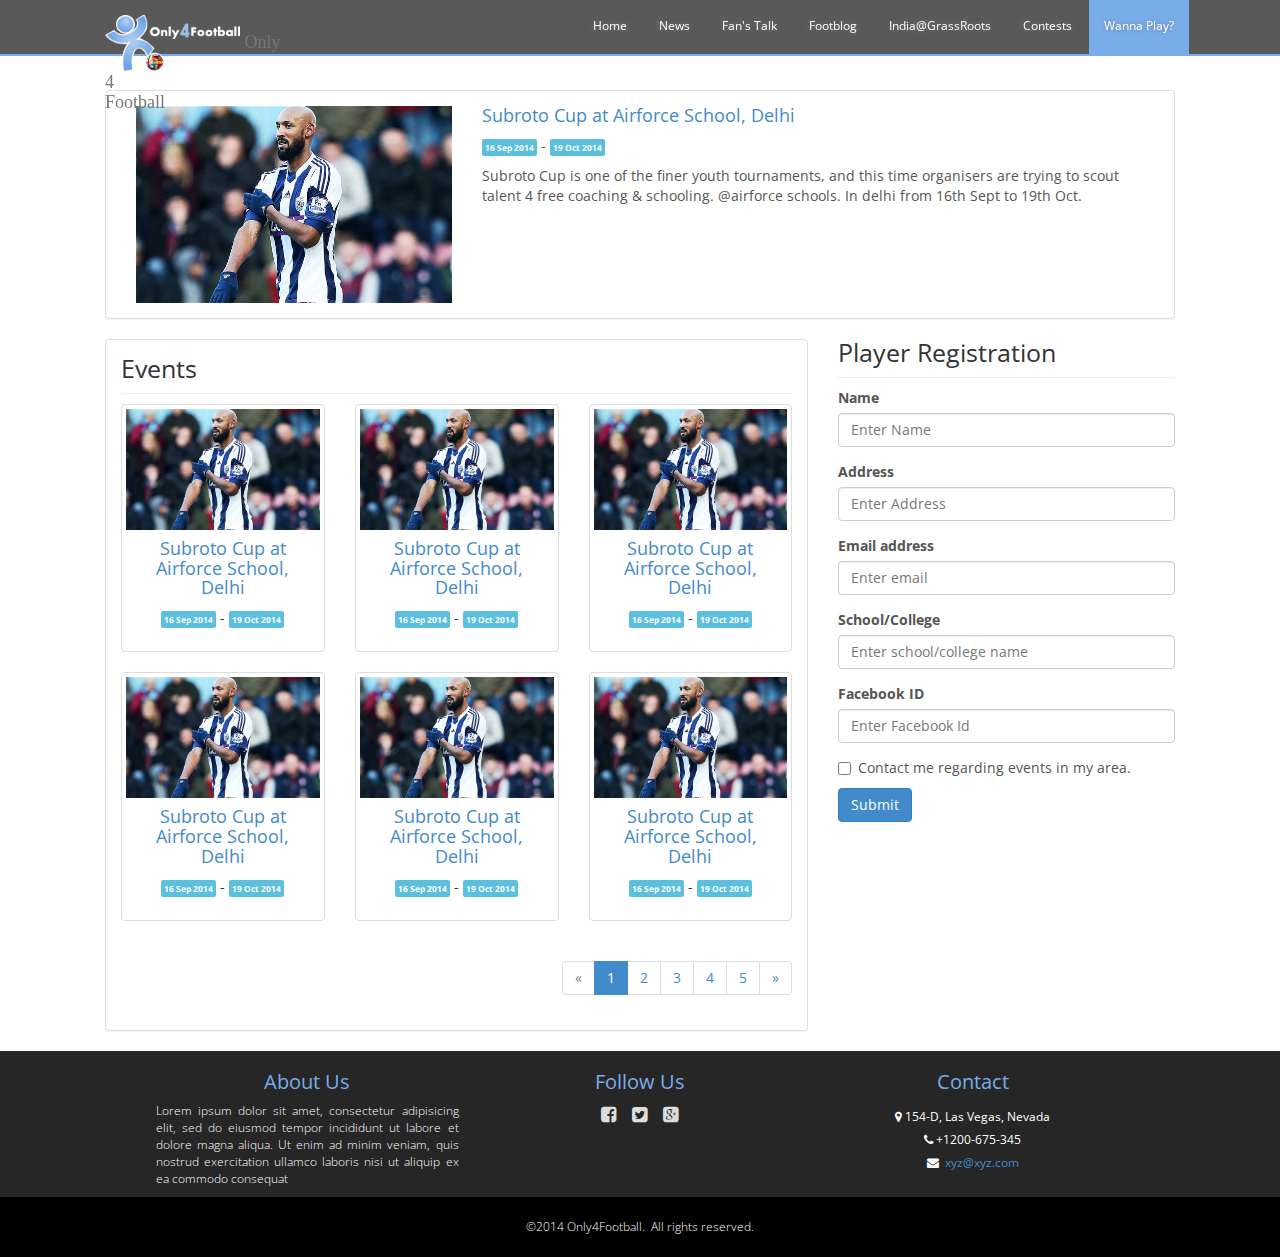
<file: eventDetails.html>
<!DOCTYPE html>
<html lang="en">
<head>
<meta charset="utf-8">
<meta http-equiv="X-UA-Compatible" content="IE=edge">
<meta name="viewport" content="width=device-width, initial-scale=1">
<meta name="description" content="">
<meta name="author" content="">

<title>Wanna Play?</title>

<!-- Bootstrap core CSS -->
<link href="css/bootstrap.min.css" rel="stylesheet">

<!-- Custom styles for this template -->
<link href="css/only4football.css" rel="stylesheet">

<link href="css/font-awesome.min.css" rel="stylesheet">
		<link href='http://fonts.googleapis.com/css?family=Open+Sans:400,300,600' rel='stylesheet' type='text/css'>
		<link href='http://fonts.googleapis.com/css?family=Courgette' rel='stylesheet' type='text/css'>
		<link href='http://fonts.googleapis.com/css?family=Merriweather:400,300,700' rel='stylesheet' type='text/css'>
		<link rel="stylesheet" href="css/only-for-football-main.css"/>
		<link rel="icon" href="img/favicon.png"/>


<!-- HTML5 shim and Respond.js IE8 support of HTML5 elements and media queries -->
<!--[if lt IE 9]>
      <script src="https://oss.maxcdn.com/html5shiv/3.7.2/html5shiv.min.js"></script>
      <script src="https://oss.maxcdn.com/respond/1.4.2/respond.min.js"></script>
    <![endif]-->
</head>

<body>

	
	<div class="navbar navbar-default navbar-fixed-top" role="navigation">
	      	<div class="container">
	        <div class="navbar-header">
	          <button type="button" class="navbar-toggle collapsed" data-toggle="collapse" data-target=".navbar-collapse">
	            <i class="fa fa-lg fa-chevron-down"></i>
	          </button>
	          <a class="navbar-brand" href="index.html">
	          	<img class="logo" src="img/logo.png"/>
	          	<span>Only <div class="four">4</div> Football</span>
	          </a>
	        </div>
	        <div class="navbar-collapse collapse">
	          <ul class="nav navbar-nav navbar-right">
	            <li><a href="index.html">Home</a></li>
	            <li><a href="news.html">News</a></li>
	            <li><a href="fansTalk.html">Fan's Talk</a></li>
	           	<li><a href="footBlog.html">Footblog</a></li>
	            <li><a href="grassroot.html">India@GrassRoots</a></li>
	           	<li><a href="contests.html">Contests</a></li>
	            <li class="active"><a href="wannaPlay.html">Wanna Play?</a></li>
	          </ul>
	        </div>
	      </div>
	    </div>


	<div class="container wanna-play-container main">
		<div class="row">
			<div class="col-sm-12">
				<div class="panel panel-default">
					<div class="panel-body">
						<div class="col-sm-4">
							<img src="images/anelka-1409925998.jpg" style="width: 100%;">
						</div>
						<div class="col-sm-8">
							<h4>
								<a href="eventDetails.html">Subroto Cup at Airforce School,
									Delhi</a>
							</h4>
							<p>
								<span class="label label-info">16 Sep 2014</span> - <span
									class="label label-info">19 Oct 2014</span>
							</p>

							<p>Subroto Cup is one of the finer youth tournaments, and
								this time organisers are trying to scout talent 4 free coaching
								& schooling. @airforce schools. In delhi from 16th Sept to 19th
								Oct.</p>

							<div class="fb-like"
								data-href="http://getbootstrap.com/examples/blog/"
								data-layout="button_count" data-action="like"
								data-show-faces="true" data-share="true"></div>
						</div>
					</div>
				</div>
			</div>
		</div>
		<div class="row">
			<div class="col-sm-8">
				<div class="panel panel-default">
					<div class="panel-body">
						<h2 class="small-title">Events</h2>
						<hr />
						<div class="row">
							<div class="col-sm-4">
								<div class="thumbnail">
									<a href="eventDetails.html"><img
										src="images/anelka-1409925998.jpg"></a>
									<div class="caption text-center">
										<h4>
											<a href="eventDetails.html">Subroto Cup at Airforce
												School, Delhi</a>
										</h4>
										<p>
											<span class="label label-info">16 Sep 2014</span> - <span
												class="label label-info">19 Oct 2014</span>
										</p>
										<div class="fb-like"
											data-href="http://getbootstrap.com/examples/blog/"
											data-layout="button_count" data-action="like"
											data-show-faces="true" data-share="true"></div>
									</div>
								</div>
							</div>
							<div class="col-sm-4">
								<div class="thumbnail">
									<a href="eventDetails.html"><img
										src="images/anelka-1409925998.jpg"></a>
									<div class="caption text-center">
										<h4>
											<a href="eventDetails.html">Subroto Cup at Airforce
												School, Delhi</a>
										</h4>
										<p>
											<span class="label label-info">16 Sep 2014</span> - <span
												class="label label-info">19 Oct 2014</span>
										</p>
										<div class="fb-like"
											data-href="http://getbootstrap.com/examples/blog/"
											data-layout="button_count" data-action="like"
											data-show-faces="true" data-share="true"></div>
									</div>
								</div>
							</div>
							<div class="col-sm-4">
								<div class="thumbnail">
									<a href="eventDetails.html"><img
										src="images/anelka-1409925998.jpg"></a>
									<div class="caption text-center">
										<h4>
											<a href="eventDetails.html">Subroto Cup at Airforce
												School, Delhi</a>
										</h4>
										<p>
											<span class="label label-info">16 Sep 2014</span> - <span
												class="label label-info">19 Oct 2014</span>
										</p>
										<div class="fb-like"
											data-href="http://getbootstrap.com/examples/blog/"
											data-layout="button_count" data-action="like"
											data-show-faces="true" data-share="true"></div>
									</div>
								</div>
							</div>
						</div>

						<div class="row">
							<div class="col-sm-4">
								<div class="thumbnail">
									<a href="eventDetails.html"><img
										src="images/anelka-1409925998.jpg"></a>
									<div class="caption text-center">
										<h4>
											<a href="eventDetails.html">Subroto Cup at Airforce
												School, Delhi</a>
										</h4>
										<p>
											<span class="label label-info">16 Sep 2014</span> - <span
												class="label label-info">19 Oct 2014</span>
										</p>
										<div class="fb-like"
											data-href="http://getbootstrap.com/examples/blog/"
											data-layout="button_count" data-action="like"
											data-show-faces="true" data-share="true"></div>
									</div>
								</div>
							</div>
							<div class="col-sm-4">
								<div class="thumbnail">
									<a href="eventDetails.html"><img
										src="images/anelka-1409925998.jpg"></a>
									<div class="caption text-center">
										<h4>
											<a href="eventDetails.html">Subroto Cup at Airforce
												School, Delhi</a>
										</h4>
										<p>
											<span class="label label-info">16 Sep 2014</span> - <span
												class="label label-info">19 Oct 2014</span>
										</p>
										<div class="fb-like"
											data-href="http://getbootstrap.com/examples/blog/"
											data-layout="button_count" data-action="like"
											data-show-faces="true" data-share="true"></div>
									</div>
								</div>
							</div>
							<div class="col-sm-4">
								<div class="thumbnail">
									<a href="eventDetails.html"><img
										src="images/anelka-1409925998.jpg"></a>
									<div class="caption text-center">
										<h4>
											<a href="eventDetails.html">Subroto Cup at Airforce
												School, Delhi</a>
										</h4>
										<p>
											<span class="label label-info">16 Sep 2014</span> - <span
												class="label label-info">19 Oct 2014</span>
										</p>
										<div class="fb-like"
											data-href="http://getbootstrap.com/examples/blog/"
											data-layout="button_count" data-action="like"
											data-show-faces="true" data-share="true"></div>
									</div>
								</div>
							</div>
						</div>

						<ul class="pagination pull-right">
							<li class="disabled"><a href="#">&laquo;</a></li>
							<li class="active"><a href="#">1</a></li>
							<li><a href="#">2</a></li>
							<li><a href="#">3</a></li>
							<li><a href="#">4</a></li>
							<li><a href="#">5</a></li>
							<li><a href="#">&raquo;</a></li>
						</ul>


						<!-- <div class="media">
							<a class="pull-left" href="article.html"> <img
								class="media-object" width="100" height="60"
								src="images/anelka-1409925998.jpg" alt="...">
							</a>
							<div class="media-body">
								<p class="pull-right">
									<span class="label label-info">16th Sept 2014</span> to <span
										class="label label-info">19th Oct 2014</span>
								</p>
								<h4>
									<a href="#">Subroto Cup at Airforce School, Delhi</a>
								</h4>

								<p>Subroto Cup is one of the finer youth tournaments, and
									this time organisers are trying to scout talent 4 free coaching
									& schooling. @airforce schools. In delhi from 16th Sept to 19th
									Oct.</p>
							</div>
						</div>
						<div class="media">
							<a class="pull-left" href="article.html"> <img
								class="media-object" width="100" height="60" src="images/4.jpg"
								alt="...">
							</a>
							<div class="media-body">
								<p class="pull-right">
									<span class="label label-info">16th Sept 2014</span> to <span
										class="label label-info">19th Oct 2014</span>
								</p>
								<h4>
									<a href="#">Subroto Cup at Airforce School, Delhi</a>
								</h4>

								<p>Subroto Cup is one of the finer youth tournaments, and
									this time organisers are trying to scout talent 4 free coaching
									& schooling. @airforce schools. In delhi from 16th Sept to 19th
									Oct.</p>
							</div>
						</div>
						<div class="media">
							<a class="pull-left" href="article.html"> <img
								class="media-object" width="100" height="60" src="images/3.jpg"
								alt="...">
							</a>
							<div class="media-body">
								<p class="pull-right">
									<span class="label label-info">16th Sept 2014</span> to <span
										class="label label-info">19th Oct 2014</span>
								</p>
								<h4>
									<a href="#">Subroto Cup at Airforce School, Delhi</a>
								</h4>

								<p>Subroto Cup is one of the finer youth tournaments, and
									this time organisers are trying to scout talent 4 free coaching
									& schooling. @airforce schools. In delhi from 16th Sept to 19th
									Oct.</p>
							</div>
						</div>
						<div class="media">
							<a class="pull-left" href="article.html"> <img
								class="media-object" width="100" height="60" src="images/2.jpg"
								alt="...">
							</a>
							<div class="media-body">
								<p class="pull-right">
									<span class="label label-info">16th Sept 2014</span> to <span
										class="label label-info">19th Oct 2014</span>
								</p>
								<h4>
									<a href="#">Subroto Cup at Airforce School, Delhi</a>
								</h4>

								<p>Subroto Cup is one of the finer youth tournaments, and
									this time organisers are trying to scout talent 4 free coaching
									& schooling. @airforce schools. In delhi from 16th Sept to 19th
									Oct.</p>
							</div>
						</div>
						<div class="media">
							<a class="pull-left" href="article.html"> <img
								class="media-object" width="100" height="60" src="images/1.jpg"
								alt="...">
							</a>
							<div class="media-body">
								<p class="pull-right">
									<span class="label label-info">16th Sept 2014</span> to <span
										class="label label-info">19th Oct 2014</span>
								</p>
								<h4>
									<a href="#">Subroto Cup at Airforce School, Delhi</a>
								</h4>

								<p>Subroto Cup is one of the finer youth tournaments, and
									this time organisers are trying to scout talent 4 free coaching
									& schooling. @airforce schools. In delhi from 16th Sept to 19th
									Oct.</p>
							</div>
						</div> -->
					</div>
				</div>
			</div>
			<div class="col-sm-4">
				<h2 class="small-title">Player Registration</h2>
				<hr />
				<form role="form" style="padding: 0 0px 10px 0px;">
					<div class="form-group">
						<label for="exampleInputName1">Name</label> <input type="text"
							class="form-control" id="exampleInputName1"
							placeholder="Enter Name">
					</div>
					<div class="form-group">
						<label for="exampleInputAddress1">Address</label> <input
							type="text" class="form-control" id="exampleInputAddress1"
							placeholder="Enter Address">
					</div>
					<div class="form-group">
						<label for="exampleInputEmail1">Email address</label> <input
							type="email" class="form-control" id="exampleInputEmail1"
							placeholder="Enter email">
					</div>
					<div class="form-group">
						<label for="exampleInputSchool1">School/College</label> <input
							type="text" class="form-control" id="exampleInputSchool1"
							placeholder="Enter school/college name">
					</div>
					<div class="form-group">
						<label for="exampleInputFBId1">Facebook ID</label> <input
							type="text" class="form-control" id="exampleInputFBId1"
							placeholder="Enter Facebook Id">
					</div>
					<div class="checkbox">
						<label> <input type="checkbox"> Contact me
							regarding events in my area.
						</label>
					</div>
					<button type="submit" class="btn btn-primary">Submit</button>
				</form>
			</div>
		</div>
	</div>
	<!-- /.container -->

	<footer class="footer">
				<div class="row">
					<div class="col-sm-4" align="center">
						<h2>About Us</h2>
						<p>Lorem ipsum dolor sit amet, consectetur adipisicing elit, sed do eiusmod
						tempor incididunt ut labore et dolore magna aliqua. Ut enim ad minim veniam,
						quis nostrud exercitation ullamco laboris nisi ut aliquip ex ea commodo
						consequat</p>
					</div>
					<div class="col-sm-4">
						<h2>Follow Us</h2>
						<div class="social-links" align="center">
							<a href="#">
								<i class="fa fa-facebook-square"></i>
							</a>
							<a href="#">
								<i class="fa fa-twitter-square"></i>
							</a>
							<a href="#">
								<i class="fa fa-google-plus-square"></i>
							</a>
						</div>
					</div>
					<div class="col-sm-4">
						<h2>Contact</h2>
						<address align="center">
							<i class="fa fa-map-marker"></i>
							154-D, Las Vegas, Nevada
							<br/>
							<i class="fa fa-phone"></i>
							+1200-675-345
							<br>
							<i class="fa fa-envelope"></i>
							<a href="mailto:xyz@xyz.com"> &nbsp;xyz@xyz.com</a>
						</address>
					</div>
				</div>
				<div class="attrb" align="center">
					<span>
						&copy2014 Only4Football. &nbsp;All rights reserved.
					</span>
				</div>
			</footer>



	<!-- Bootstrap core JavaScript
    ================================================== -->
	<!-- Placed at the end of the document so the pages load faster -->
	<script
		src="https://ajax.googleapis.com/ajax/libs/jquery/1.11.1/jquery.min.js"></script>
	<script src="js/bootstrap.min.js"></script>
	<!-- IE10 viewport hack for Surface/desktop Windows 8 bug -->
	<!-- <script src="../../assets/js/ie10-viewport-bug-workaround.js"></script> -->

	<div id="fb-root"></div>
	<script>(function(d, s, id) {
  var js, fjs = d.getElementsByTagName(s)[0];
  if (d.getElementById(id)) return;
  js = d.createElement(s); js.id = id;
  js.src = "//connect.facebook.net/en_US/sdk.js#xfbml=1&version=v2.0";
  fjs.parentNode.insertBefore(js, fjs);
}(document, 'script', 'facebook-jssdk'));</script>
</body>
</html>
</file>
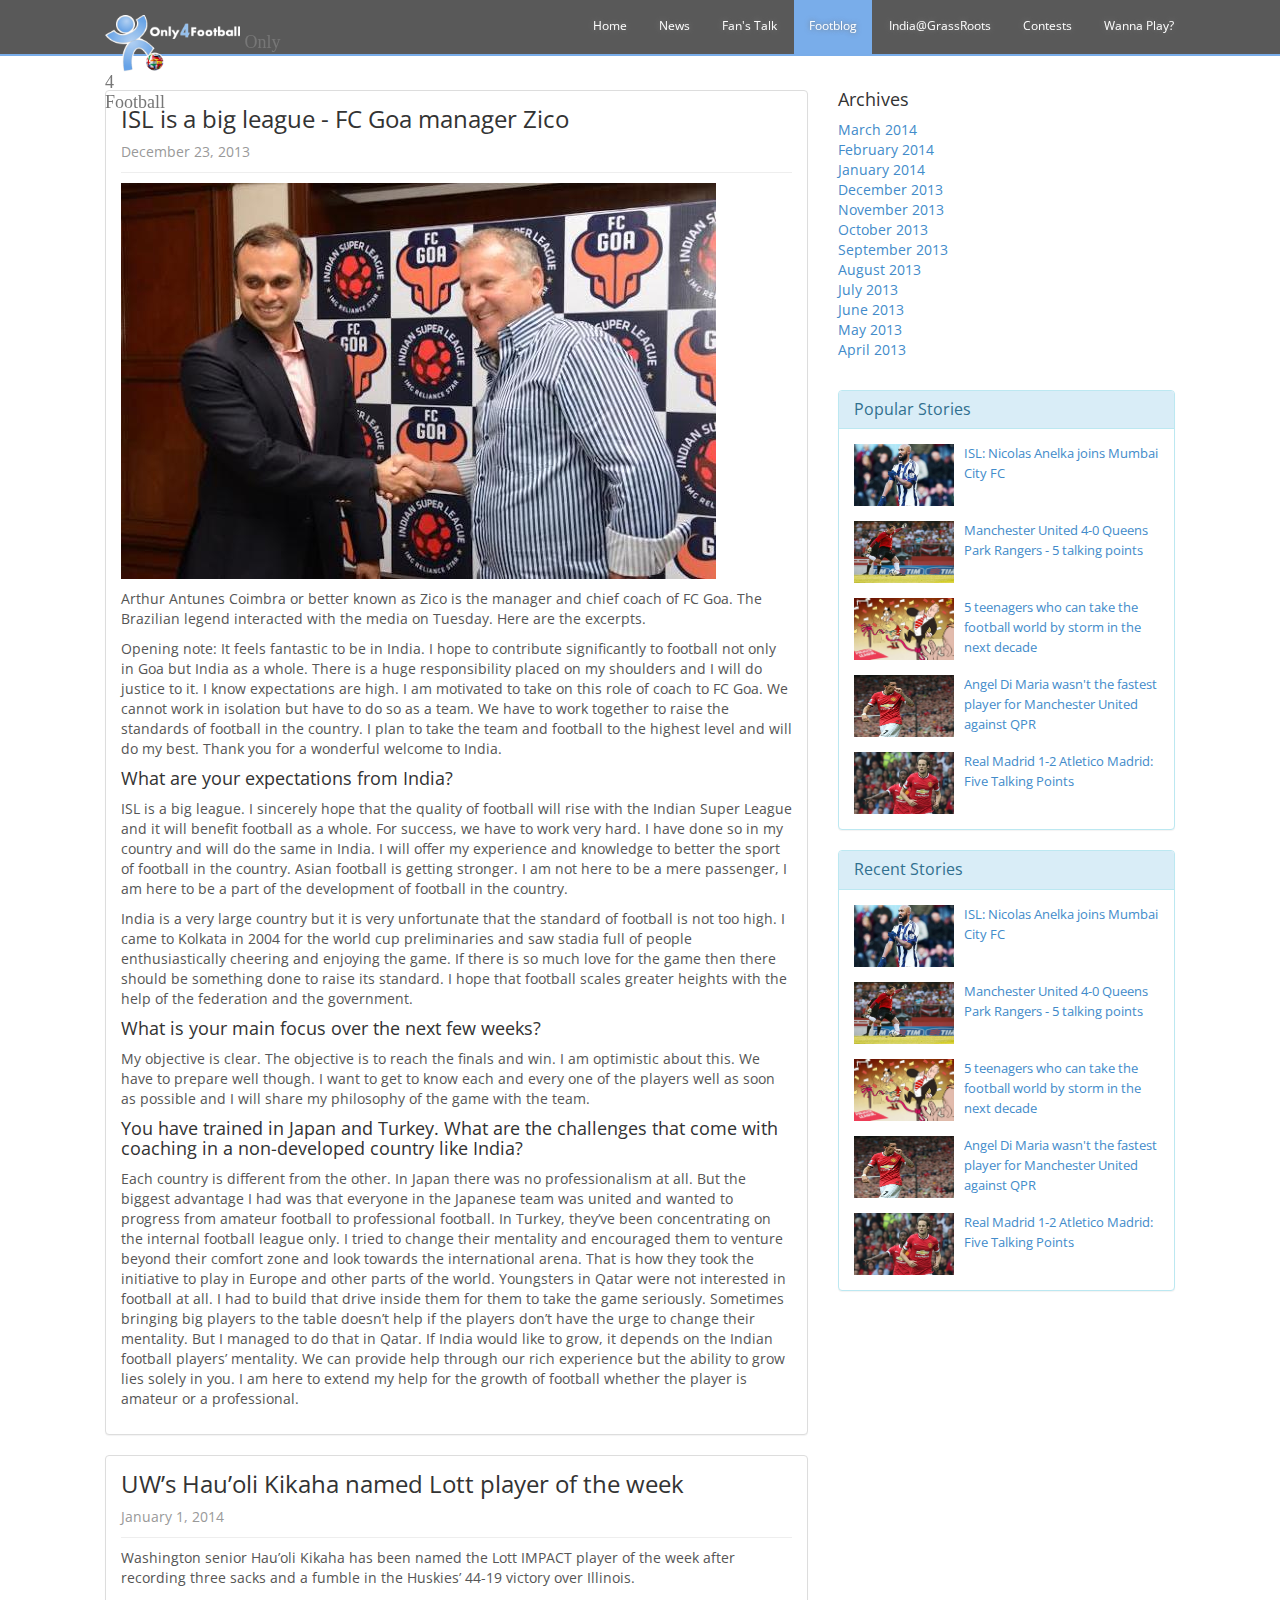
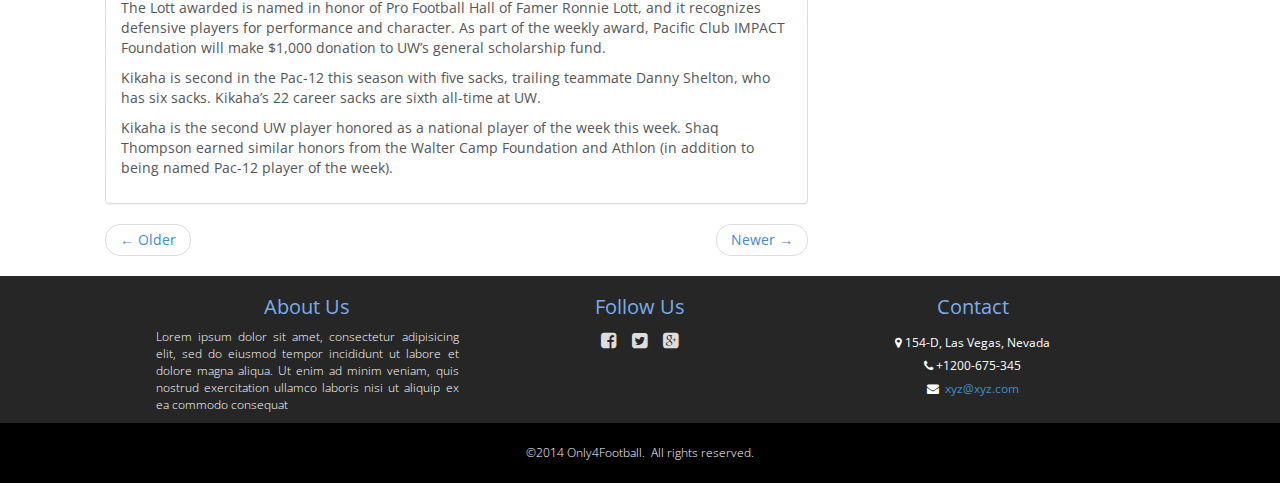
<file: footBlog.html>
<!DOCTYPE html>
<html lang="en">
<head>
<meta charset="utf-8">
<meta http-equiv="X-UA-Compatible" content="IE=edge">
<meta name="viewport" content="width=device-width, initial-scale=1">
<meta name="description" content="">
<meta name="author" content="">
<link rel="icon" href="favicon.ico">

<title>Footblog</title>

<!-- Bootstrap core CSS -->
<link href="css/bootstrap.min.css" rel="stylesheet">

<!-- Custom styles for this template -->
<link href="css/only4football.css" rel="stylesheet">

<link href="css/font-awesome.min.css" rel="stylesheet">
		<link href='http://fonts.googleapis.com/css?family=Open+Sans:400,300,600' rel='stylesheet' type='text/css'>
		<link href='http://fonts.googleapis.com/css?family=Courgette' rel='stylesheet' type='text/css'>
		<link href='http://fonts.googleapis.com/css?family=Merriweather:400,300,700' rel='stylesheet' type='text/css'>
		<link rel="stylesheet" href="css/only-for-football-main.css"/>
		<link rel="icon" href="img/favicon.png"/>

<!-- HTML5 shim and Respond.js IE8 support of HTML5 elements and media queries -->
<!--[if lt IE 9]>
      <script src="https://oss.maxcdn.com/html5shiv/3.7.2/html5shiv.min.js"></script>
      <script src="https://oss.maxcdn.com/respond/1.4.2/respond.min.js"></script>
    <![endif]-->
</head>

<body>

	<div class="navbar navbar-default navbar-fixed-top" role="navigation">
	      	<div class="container">
	        <div class="navbar-header">
	          <button type="button" class="navbar-toggle collapsed" data-toggle="collapse" data-target=".navbar-collapse">
	            <i class="fa fa-lg fa-chevron-down"></i>
	          </button>
	          <a class="navbar-brand" href="index.html">
	          	<img class="logo" src="img/logo.png"/>
	          	<span>Only <div class="four">4</div> Football</span>
	          </a>
	        </div>
	        <div class="navbar-collapse collapse">
	          <ul class="nav navbar-nav navbar-right">
	            <li><a href="index.html">Home</a></li>
	            <li><a href="news.html">News</a></li>
	            <li><a href="fansTalk.html">Fan's Talk</a></li>
	           	<li class="active"><a href="footBlog.html">Footblog</a></li>
	            <li><a href="grassroot.html">India@GrassRoots</a></li>
	           	<li><a href="contests.html">Contests</a></li>
	            <li><a href="wannaPlay.html">Wanna Play?</a></li>
	          </ul>
	        </div>
	      </div>
	    </div>

	<div class="container main">
		<div class="row">
			<div class="col-sm-8">
				<div class="panel panel-default">
					<div class="panel-body">
						<div class="blog-post">
							<h3>ISL is a big league - FC Goa manager Zico</h3>
							<p class="blog-post-meta">December 23, 2013</p>

							<div class="fb-like"
								data-href="http://getbootstrap.com/examples/blog/"
								data-layout="button_count" data-action="like"
								data-show-faces="true" data-share="true"></div>
							<hr>
							<p>
								<img alt="" src="images/9.jpg">
							</p>
							<p>Arthur Antunes Coimbra or better known as Zico is the
								manager and chief coach of FC Goa. The Brazilian legend
								interacted with the media on Tuesday. Here are the excerpts.</p>
							<p>Opening note: It feels fantastic to be in India. I hope to
								contribute significantly to football not only in Goa but India
								as a whole. There is a huge responsibility placed on my
								shoulders and I will do justice to it. I know expectations are
								high. I am motivated to take on this role of coach to FC Goa. We
								cannot work in isolation but have to do so as a team. We have to
								work together to raise the standards of football in the country.
								I plan to take the team and football to the highest level and
								will do my best. Thank you for a wonderful welcome to India.</p>
							<h4>What are your expectations from India?</h4>
							<p>ISL is a big league. I sincerely hope that the quality of
								football will rise with the Indian Super League and it will
								benefit football as a whole. For success, we have to work very
								hard. I have done so in my country and will do the same in
								India. I will offer my experience and knowledge to better the
								sport of football in the country. Asian football is getting
								stronger. I am not here to be a mere passenger, I am here to be
								a part of the development of football in the country.</p>
							<p>India is a very large country but it is very unfortunate
								that the standard of football is not too high. I came to Kolkata
								in 2004 for the world cup preliminaries and saw stadia full of
								people enthusiastically cheering and enjoying the game. If there
								is so much love for the game then there should be something done
								to raise its standard. I hope that football scales greater
								heights with the help of the federation and the government.</p>
							<h4>What is your main focus over the next few weeks?</h4>
							<p>My objective is clear. The objective is to reach the
								finals and win. I am optimistic about this. We have to prepare
								well though. I want to get to know each and every one of the
								players well as soon as possible and I will share my philosophy
								of the game with the team.</p>
							<h4>You have trained in Japan and Turkey. What are the
								challenges that come with coaching in a non-developed country
								like India?</h4>
							<p>Each country is different from the other. In Japan there
								was no professionalism at all. But the biggest advantage I had
								was that everyone in the Japanese team was united and wanted to
								progress from amateur football to professional football. In
								Turkey, they’ve been concentrating on the internal football
								league only. I tried to change their mentality and encouraged
								them to venture beyond their comfort zone and look towards the
								international arena. That is how they took the initiative to
								play in Europe and other parts of the world. Youngsters in Qatar
								were not interested in football at all. I had to build that
								drive inside them for them to take the game seriously. Sometimes
								bringing big players to the table doesn’t help if the players
								don’t have the urge to change their mentality. But I managed to
								do that in Qatar. If India would like to grow, it depends on the
								Indian football players’ mentality. We can provide help through
								our rich experience but the ability to grow lies solely in you.
								I am here to extend my help for the growth of football whether
								the player is amateur or a professional.</p>
							<div class="fb-comments"
								data-href="http://getbootstrap.com/examples/blog/"
								data-numposts="5" data-colorscheme="light"></div>
						</div>
						<!-- /.blog-post -->
					</div>
				</div>

				<div class="panel panel-default">
					<div class="panel-body">

						<div class="blog-post">
							<h3>UW’s Hau’oli Kikaha named Lott player of the week</h3>
							<p class="blog-post-meta">January 1, 2014</p>
							<div class="fb-like"
								data-href="http://getbootstrap.com/examples/blog/"
								data-layout="button_count" data-action="like"
								data-show-faces="true" data-share="true"></div>
							<hr>
							<p>Washington senior Hau’oli Kikaha has been named the Lott
								IMPACT player of the week after recording three sacks and a
								fumble in the Huskies’ 44-19 victory over Illinois.</p>
							<p>The Lott awarded is named in honor of Pro Football Hall of
								Famer Ronnie Lott, and it recognizes defensive players for
								performance and character. As part of the weekly award, Pacific
								Club IMPACT Foundation will make $1,000 donation to UW’s general
								scholarship fund.</p>
							<p>Kikaha is second in the Pac-12 this season with five
								sacks, trailing teammate Danny Shelton, who has six sacks.
								Kikaha’s 22 career sacks are sixth all-time at UW.</p>
							<p>Kikaha is the second UW player honored as a national
								player of the week this week. Shaq Thompson earned similar
								honors from the Walter Camp Foundation and Athlon (in addition
								to being named Pac-12 player of the week).</p>
							<div class="fb-comments"
								data-href="http://getbootstrap.com/examples/blog/"
								data-numposts="5" data-colorscheme="light"></div>
						</div>
						<!-- /.blog-post -->
					</div>
				</div>

				<ul class="pager">
					<li class="previous"><a href="#">&larr; Older</a></li>
					<li class="next"><a href="#">Newer &rarr;</a></li>
				</ul>

			</div>
			<!-- /.blog-main -->


			<div class="col-sm-4 blog-sidebar">
				<div class="sidebar-module">
					<h4>Archives</h4>
					<ol class="list-unstyled">
						<li><a href="#">March 2014</a></li>
						<li><a href="#">February 2014</a></li>
						<li><a href="#">January 2014</a></li>
						<li><a href="#">December 2013</a></li>
						<li><a href="#">November 2013</a></li>
						<li><a href="#">October 2013</a></li>
						<li><a href="#">September 2013</a></li>
						<li><a href="#">August 2013</a></li>
						<li><a href="#">July 2013</a></li>
						<li><a href="#">June 2013</a></li>
						<li><a href="#">May 2013</a></li>
						<li><a href="#">April 2013</a></li>
					</ol>
				</div>
				<br />
				<div class="sidebar-module">
					<div class="panel panel-info">
						<div class="panel-heading">
							<h3 class="panel-title">Popular Stories</h3>
						</div>
						<div class="panel-body">
							<div class="media">
								<a class="pull-left" href="article.html"> <img
									class="media-object" width="100" height="62"
									src="images/anelka-1409925998.jpg" alt="...">
								</a>
								<div class="media-body">
									<a href="article.html">ISL: Nicolas Anelka joins Mumbai
										City FC</a>
								</div>
							</div>
							<div class="media">
								<a class="pull-left" href="article.html"> <img
									class="media-object" width="100" height="62" src="images/1.jpg"
									alt="...">
								</a>
								<div class="media-body">
									<a href="article.html">Manchester United 4-0 Queens Park
										Rangers - 5 talking points</a>
								</div>
							</div>
							<div class="media">
								<a class="pull-left" href="article.html"> <img
									class="media-object" width="100" height="62" src="images/2.jpg"
									alt="...">
								</a>
								<div class="media-body">
									<a href="article.html">5 teenagers who can take the
										football world by storm in the next decade</a>
								</div>
							</div>
							<div class="media">
								<a class="pull-left" href="article.html"> <img
									class="media-object" width="100" height="62" src="images/3.jpg"
									alt="...">
								</a>
								<div class="media-body">
									<a href="article.html">Angel Di Maria wasn't the fastest
										player for Manchester United against QPR</a>
								</div>
							</div>
							<div class="media">
								<a class="pull-left" href="article.html"> <img
									class="media-object" width="100" height="62" src="images/4.jpg"
									alt="...">
								</a>
								<div class="media-body">
									<a href="article.html">Real Madrid 1-2 Atletico Madrid:
										Five Talking Points</a>
								</div>
							</div>
						</div>
					</div>
				</div>
				<div class="sidebar-module">
					<div class="panel panel-info">
						<div class="panel-heading">
							<h3 class="panel-title">Recent Stories</h3>
						</div>
						<div class="panel-body">
							<div class="media">
								<a class="pull-left" href="article.html"> <img
									class="media-object" width="100" height="62"
									src="images/anelka-1409925998.jpg" alt="...">
								</a>
								<div class="media-body">
									<a href="article.html">ISL: Nicolas Anelka joins Mumbai
										City FC</a>
								</div>
							</div>
							<div class="media">
								<a class="pull-left" href="article.html"> <img
									class="media-object" width="100" height="62" src="images/1.jpg"
									alt="...">
								</a>
								<div class="media-body">
									<a href="article.html">Manchester United 4-0 Queens Park
										Rangers - 5 talking points</a>
								</div>
							</div>
							<div class="media">
								<a class="pull-left" href="article.html"> <img
									class="media-object" width="100" height="62" src="images/2.jpg"
									alt="...">
								</a>
								<div class="media-body">
									<a href="article.html">5 teenagers who can take the
										football world by storm in the next decade</a>
								</div>
							</div>
							<div class="media">
								<a class="pull-left" href="article.html"> <img
									class="media-object" width="100" height="62" src="images/3.jpg"
									alt="...">
								</a>
								<div class="media-body">
									<a href="article.html">Angel Di Maria wasn't the fastest
										player for Manchester United against QPR</a>
								</div>
							</div>
							<div class="media">
								<a class="pull-left" href="article.html"> <img
									class="media-object" width="100" height="62" src="images/4.jpg"
									alt="...">
								</a>
								<div class="media-body">
									<a href="article.html">Real Madrid 1-2 Atletico Madrid:
										Five Talking Points</a>
								</div>
							</div>
						</div>
					</div>
				</div>
			</div>
			<!-- /.blog-sidebar -->

		</div>
		<!-- /.row -->

	</div>
	<!-- /.container -->

	<footer class="footer">
				<div class="row">
					<div class="col-sm-4" align="center">
						<h2>About Us</h2>
						<p>Lorem ipsum dolor sit amet, consectetur adipisicing elit, sed do eiusmod
						tempor incididunt ut labore et dolore magna aliqua. Ut enim ad minim veniam,
						quis nostrud exercitation ullamco laboris nisi ut aliquip ex ea commodo
						consequat</p>
					</div>
					<div class="col-sm-4">
						<h2>Follow Us</h2>
						<div class="social-links" align="center">
							<a href="#">
								<i class="fa fa-facebook-square"></i>
							</a>
							<a href="#">
								<i class="fa fa-twitter-square"></i>
							</a>
							<a href="#">
								<i class="fa fa-google-plus-square"></i>
							</a>
						</div>
					</div>
					<div class="col-sm-4">
						<h2>Contact</h2>
						<address align="center">
							<i class="fa fa-map-marker"></i>
							154-D, Las Vegas, Nevada
							<br/>
							<i class="fa fa-phone"></i>
							+1200-675-345
							<br>
							<i class="fa fa-envelope"></i>
							<a href="mailto:xyz@xyz.com"> &nbsp;xyz@xyz.com</a>
						</address>
					</div>
				</div>
				<div class="attrb" align="center">
					<span>
						&copy2014 Only4Football. &nbsp;All rights reserved.
					</span>
				</div>
			</footer>

	<!-- Bootstrap core JavaScript
    ================================================== -->
	<!-- Placed at the end of the document so the pages load faster -->
	<script
		src="https://ajax.googleapis.com/ajax/libs/jquery/1.11.1/jquery.min.js"></script>
	<script src="js/bootstrap.min.js"></script>
	<!-- IE10 viewport hack for Surface/desktop Windows 8 bug -->
	<!-- <script src="../../assets/js/ie10-viewport-bug-workaround.js"></script> -->

	<div id="fb-root"></div>
	<script>(function(d, s, id) {
  var js, fjs = d.getElementsByTagName(s)[0];
  if (d.getElementById(id)) return;
  js = d.createElement(s); js.id = id;
  js.src = "//connect.facebook.net/en_US/sdk.js#xfbml=1&version=v2.0";
  fjs.parentNode.insertBefore(js, fjs);
}(document, 'script', 'facebook-jssdk'));</script>
</body>
</html>
</file>
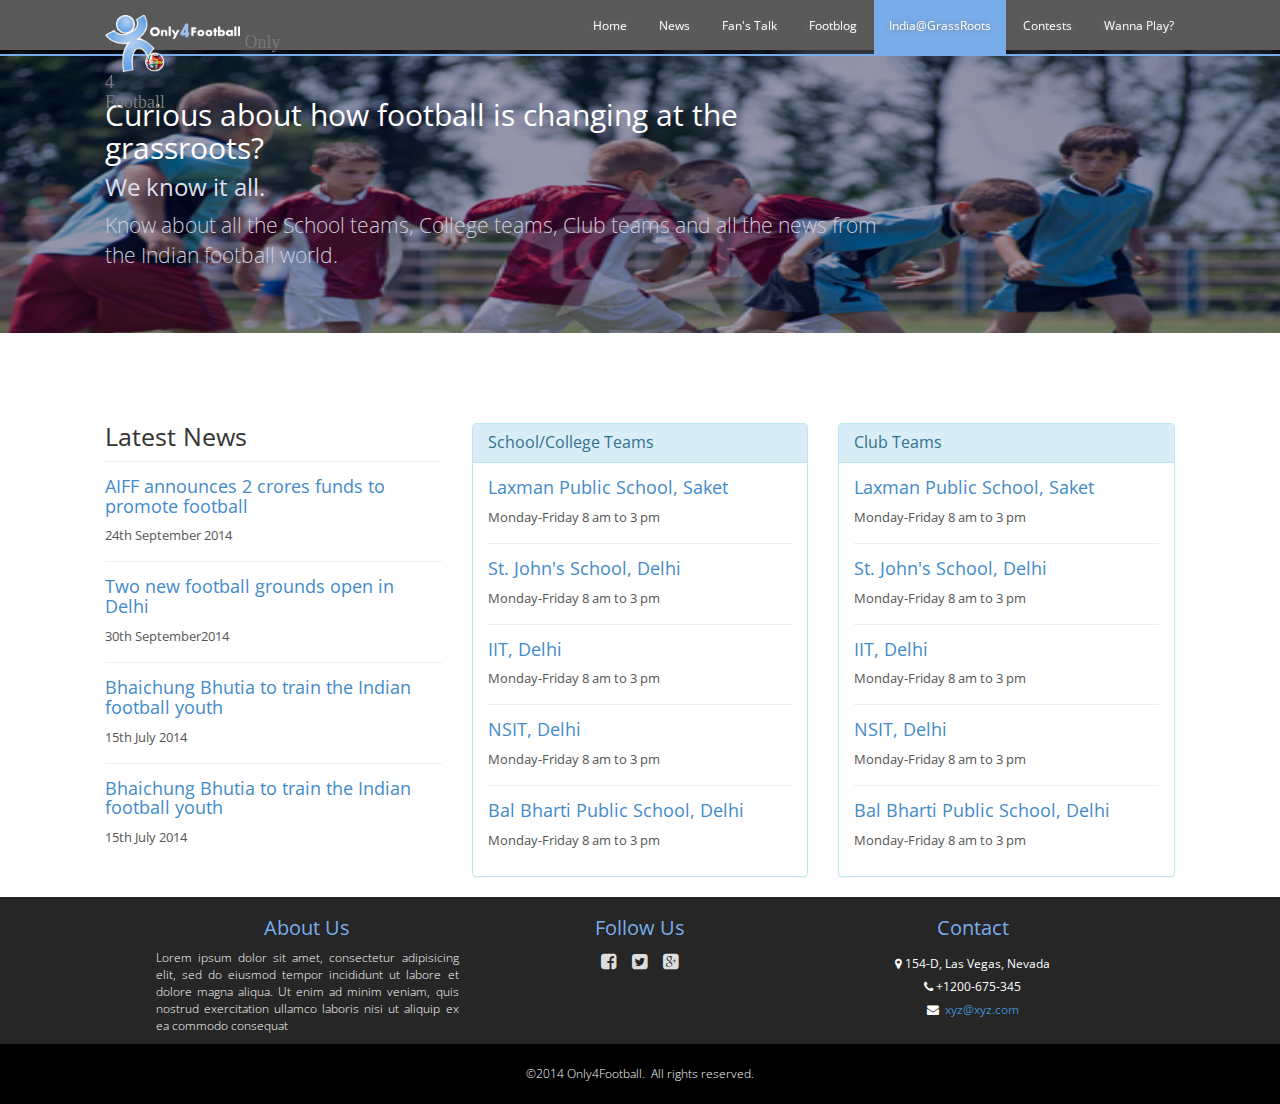
<file: grassroot.html>
<!DOCTYPE html>
<html lang="en">
<head>
<meta charset="utf-8">
<meta http-equiv="X-UA-Compatible" content="IE=edge">
<meta name="viewport" content="width=device-width, initial-scale=1">
<meta name="description" content="">
<meta name="author" content="">
<link rel="icon" href="favicon.ico">

<title>India @ grassroot</title>

<!-- Bootstrap core CSS -->
<link href="css/bootstrap.min.css" rel="stylesheet">

<!-- Custom styles for this template -->
<link href="css/only4football.css" rel="stylesheet">

<link href="css/font-awesome.min.css" rel="stylesheet">
		<link href='http://fonts.googleapis.com/css?family=Open+Sans:400,300,600' rel='stylesheet' type='text/css'>
		<link href='http://fonts.googleapis.com/css?family=Courgette' rel='stylesheet' type='text/css'>
		<link href='http://fonts.googleapis.com/css?family=Merriweather:400,300,700' rel='stylesheet' type='text/css'>
		<link rel="stylesheet" href="css/only-for-football-main.css"/>
		<link rel="icon" href="img/favicon.png"/>

<!-- HTML5 shim and Respond.js IE8 support of HTML5 elements and media queries -->
<!--[if lt IE 9]>
      <script src="https://oss.maxcdn.com/html5shiv/3.7.2/html5shiv.min.js"></script>
      <script src="https://oss.maxcdn.com/respond/1.4.2/respond.min.js"></script>
    <![endif]-->
</head>

<body>

	<div class="navbar navbar-default navbar-fixed-top" role="navigation">
	      	<div class="container">
	        <div class="navbar-header">
	          <button type="button" class="navbar-toggle collapsed" data-toggle="collapse" data-target=".navbar-collapse">
	            <i class="fa fa-lg fa-chevron-down"></i>
	          </button>
	          <a class="navbar-brand" href="index.html">
	          	<img class="logo" src="img/logo.png"/>
	          	<span>Only <div class="four">4</div> Football</span>
	          </a>
	        </div>
	        <div class="navbar-collapse collapse">
	          <ul class="nav navbar-nav navbar-right">
	            <li><a href="index.html">Home</a></li>
	            <li><a href="news.html">News</a></li>
	            <li><a href="fansTalk.html">Fan's Talk</a></li>
	           	<li><a href="footBlog.html">Footblog</a></li>
	            <li class="active"><a href="grassroot.html">India@GrassRoots</a></li>
	           	<li><a href="contests.html">Contests</a></li>
	            <li><a href="wannaPlay.html">Wanna Play?</a></li>
	          </ul>
	        </div>
	      </div>
	    </div>
	<div class=" wanna-play main"
		style="background: url(images/grassroot.jpg) no-repeat; background-size: 100% 450px; min-height: 270px; color: #CCCCDD !important; margin-top: 50px;">
		<div class="jumbotron"
			style="background: rgba(0, 0, 50, .40); min-height: 270px;">
			<div class="container">
				<div class="row">
					<div class="col-sm-9">
						<h2 style="color: #FFFFFF;">Curious about how football is
							changing at the grassroots?</h2>
						<h3 style="color: #DDDDEE;">We know it all.</h3>
						<p>Know about all the School teams, College teams, Club teams
							and all the news from the Indian football world.</p>
					</div>
				</div>
			</div>
		</div>
	</div>

	<div class="container main">
		<div class="row">
			<div class="col-sm-4">
				<h2 class="small-title">Latest News</h2>
				<hr />

				<div class="media">
					<div class="media-body">
						<h4>
							<a href="#">AIFF announces 2 crores funds to promote football</a>
						</h4>
						<p>24th September 2014</p>
					</div>
				</div>
				<hr />
				<div class="media">
					<div class="media-body">
						<h4>
							<a href="#">Two new football grounds open in Delhi</a>
						</h4>
						<p>30th September2014</p>
					</div>
				</div>
				<hr />
				<div class="media">
					<div class="media-body">
						<h4>
							<a href="#">Bhaichung Bhutia to train the Indian football
								youth</a>
						</h4>
						<p>15th July 2014</p>
					</div>
				</div>
				<hr />
				<div class="media">
					<div class="media-body">
						<h4>
							<a href="#">Bhaichung Bhutia to train the Indian football
								youth</a>
						</h4>
						<p>15th July 2014</p>
					</div>
				</div>
			</div>
			<div class="col-sm-4">
				<div class="panel panel-info">
					<div class="panel-heading">
						<h3 class="panel-title">School/College Teams</h3>
					</div>
					<div class="panel-body">

						<div class="media">
							<div class="media-body">
								<h4>
									<a href="#" data-toggle="modal" data-target="#myModal">Laxman
										Public School, Saket</a>
								</h4>
								<p>Monday-Friday 8 am to 3 pm</p>
							</div>
						</div>
						<hr />
						<div class="media">
							<div class="media-body">
								<h4>
									<a href="#" data-toggle="modal" data-target="#myModal">St.
										John's School, Delhi</a>
								</h4>
								<p>Monday-Friday 8 am to 3 pm</p>
							</div>
						</div>
						<hr />
						<div class="media">
							<div class="media-body">
								<h4>
									<a href="#" data-toggle="modal" data-target="#myModal">IIT,
										Delhi</a>
								</h4>
								<p>Monday-Friday 8 am to 3 pm</p>
							</div>
						</div>
						<hr />
						<div class="media">
							<div class="media-body">
								<h4>
									<a href="#" data-toggle="modal" data-target="#myModal">NSIT,
										Delhi</a>
								</h4>
								<p>Monday-Friday 8 am to 3 pm</p>
							</div>
						</div>
						<hr />
						<div class="media">
							<div class="media-body">
								<h4>
									<a href="#" data-toggle="modal" data-target="#myModal">Bal
										Bharti Public School, Delhi</a>
								</h4>
								<p>Monday-Friday 8 am to 3 pm</p>
							</div>
						</div>
					</div>
				</div>
			</div>
			<div class="col-sm-4">
				<div class="panel panel-info">
					<div class="panel-heading">
						<h3 class="panel-title">Club Teams</h3>
					</div>
					<div class="panel-body">

						<div class="media">
							<div class="media-body">
								<h4>
									<a href="#" data-toggle="modal" data-target="#myModal">Laxman
										Public School, Saket</a>
								</h4>
								<p>Monday-Friday 8 am to 3 pm</p>
							</div>
						</div>
						<hr />
						<div class="media">
							<div class="media-body">
								<h4>
									<a href="#" data-toggle="modal" data-target="#myModal">St.
										John's School, Delhi</a>
								</h4>
								<p>Monday-Friday 8 am to 3 pm</p>
							</div>
						</div>
						<hr />
						<div class="media">
							<div class="media-body">
								<h4>
									<a href="#" data-toggle="modal" data-target="#myModal">IIT,
										Delhi</a>
								</h4>
								<p>Monday-Friday 8 am to 3 pm</p>
							</div>
						</div>
						<hr />
						<div class="media">
							<div class="media-body">
								<h4>
									<a href="#" data-toggle="modal" data-target="#myModal">NSIT,
										Delhi</a>
								</h4>
								<p>Monday-Friday 8 am to 3 pm</p>
							</div>
						</div>
						<hr />
						<div class="media">
							<div class="media-body">
								<h4>
									<a href="#" data-toggle="modal" data-target="#myModal">Bal
										Bharti Public School, Delhi</a>
								</h4>
								<p>Monday-Friday 8 am to 3 pm</p>
							</div>
						</div>
					</div>
				</div>
			</div>
		</div>
	</div>
	<!-- /.container -->

	<!-- Modal -->
	<div class="modal fade" id="myModal" tabindex="-1" role="dialog"
		aria-labelledby="myModalLabel" aria-hidden="true">
		<div class="modal-dialog">
			<div class="modal-content">
				<div class="modal-header">
					<button type="button" class="close" data-dismiss="modal">
						<span aria-hidden="true">&times;</span><span class="sr-only">Close</span>
					</button>
					<h4 class="modal-title" id="myModalLabel">Laxman Public
						School, Delhi</h4>
				</div>
				<div class="modal-body">
					<p>
						<img src="images/anelka-1409925998.jpg" width="500" height="300"
							style="margin: auto; display: block;">
					</p>
					<p>Former France striker Nicolas Anelka has confirmed on his
						Twitter account that he will play for Mumbai City FC in the Indian
						Super League as one of their international players.</p>

					<address>
						<strong>Laxman Public School</strong><br> Address Line one<br>
						Paschim Vihar, Delhi 121004<br> Phone: (123) 456-7890 Email:
						test@abc.com

					</address>
					<p>Monday-Friday 8 am to 3 pm</p>

					<div class="panel panel-default">
						<div class="panel-body">
							<h4>Documents</h4>
							<hr />
							<ul>
								<li><a href="#">Document</a></li>
								<li><a href="#">Document</a></li>
								<li><a href="#">Document</a></li>
								<li><a href="#">Document</a></li>
								<li><a href="#">Document</a></li>
							</ul>
						</div>
					</div>
				</div>
				<div class="modal-footer">
					<button type="button" class="btn btn-default" data-dismiss="modal">Close</button>
				</div>
			</div>
		</div>
	</div>

	<footer class="footer">
				<div class="row">
					<div class="col-sm-4" align="center">
						<h2>About Us</h2>
						<p>Lorem ipsum dolor sit amet, consectetur adipisicing elit, sed do eiusmod
						tempor incididunt ut labore et dolore magna aliqua. Ut enim ad minim veniam,
						quis nostrud exercitation ullamco laboris nisi ut aliquip ex ea commodo
						consequat</p>
					</div>
					<div class="col-sm-4">
						<h2>Follow Us</h2>
						<div class="social-links" align="center">
							<a href="#">
								<i class="fa fa-facebook-square"></i>
							</a>
							<a href="#">
								<i class="fa fa-twitter-square"></i>
							</a>
							<a href="#">
								<i class="fa fa-google-plus-square"></i>
							</a>
						</div>
					</div>
					<div class="col-sm-4">
						<h2>Contact</h2>
						<address align="center">
							<i class="fa fa-map-marker"></i>
							154-D, Las Vegas, Nevada
							<br/>
							<i class="fa fa-phone"></i>
							+1200-675-345
							<br>
							<i class="fa fa-envelope"></i>
							<a href="mailto:xyz@xyz.com"> &nbsp;xyz@xyz.com</a>
						</address>
					</div>
				</div>
				<div class="attrb" align="center">
					<span>
						&copy2014 Only4Football. &nbsp;All rights reserved.
					</span>
				</div>
			</footer>


	<!-- Bootstrap core JavaScript
    ================================================== -->
	<!-- Placed at the end of the document so the pages load faster -->
	<script
		src="https://ajax.googleapis.com/ajax/libs/jquery/1.11.1/jquery.min.js"></script>
	<script src="js/bootstrap.min.js"></script>
	<!-- IE10 viewport hack for Surface/desktop Windows 8 bug -->
	<!-- <script src="../../assets/js/ie10-viewport-bug-workaround.js"></script> -->

	<div id="fb-root"></div>
	<script>(function(d, s, id) {
  var js, fjs = d.getElementsByTagName(s)[0];
  if (d.getElementById(id)) return;
  js = d.createElement(s); js.id = id;
  js.src = "//connect.facebook.net/en_US/sdk.js#xfbml=1&version=v2.0";
  fjs.parentNode.insertBefore(js, fjs);
}(document, 'script', 'facebook-jssdk'));</script>
</body>
</html>
</file>
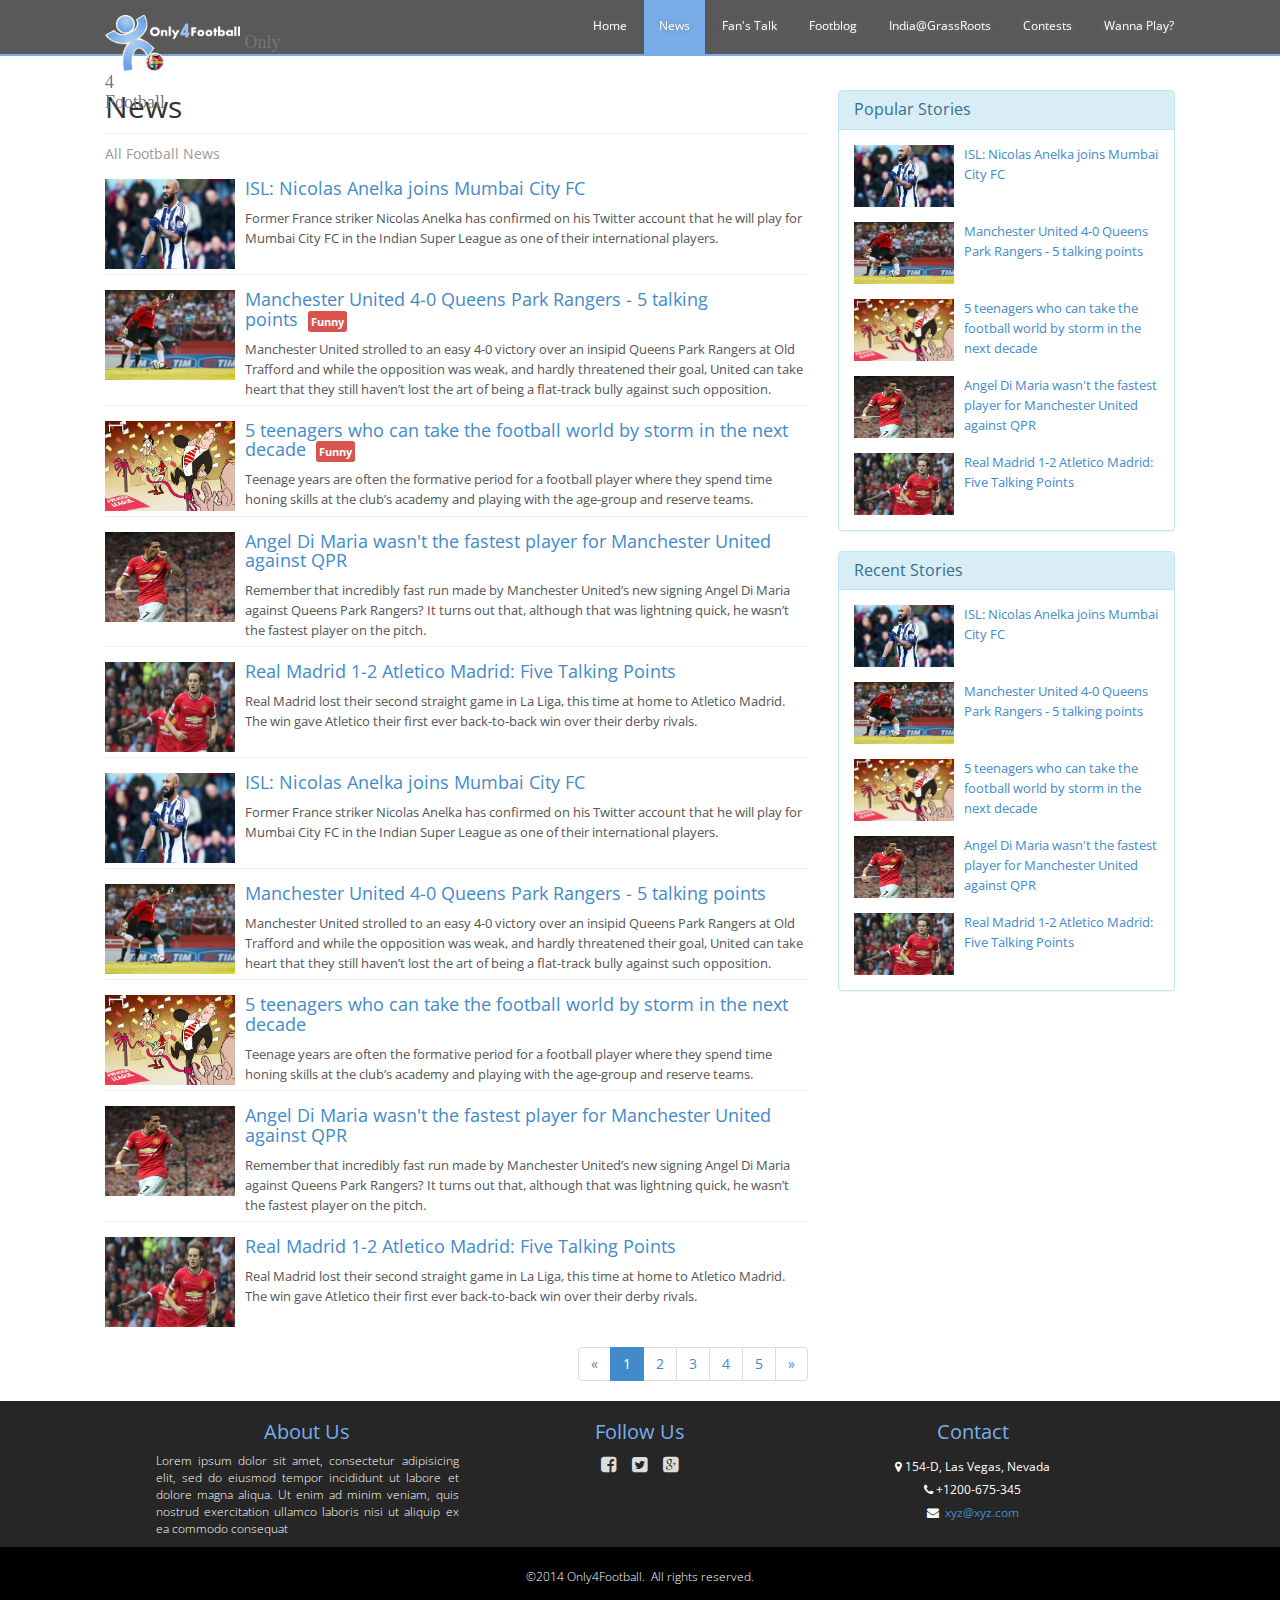
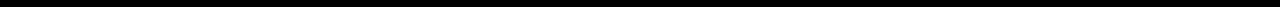
<file: news.html>
<!DOCTYPE html>
<html lang="en">
<head>
<meta charset="utf-8">
<meta http-equiv="X-UA-Compatible" content="IE=edge">
<meta name="viewport" content="width=device-width, initial-scale=1">
<meta name="description" content="">
<meta name="author" content="">
<link rel="icon" href="img/favicon.png"/>

<title>News</title>

<!-- Bootstrap core CSS -->
<link href="css/bootstrap.min.css" rel="stylesheet">

<!-- Custom styles for this template -->
<link href="css/only4football.css" rel="stylesheet">

<link href="css/font-awesome.min.css" rel="stylesheet">
		<link href='http://fonts.googleapis.com/css?family=Open+Sans:400,300,600' rel='stylesheet' type='text/css'>
		<link href='http://fonts.googleapis.com/css?family=Courgette' rel='stylesheet' type='text/css'>
		<link href='http://fonts.googleapis.com/css?family=Merriweather:400,300,700' rel='stylesheet' type='text/css'>
		<link rel="stylesheet" href="css/only-for-football-main.css"/>

<!-- HTML5 shim and Respond.js IE8 support of HTML5 elements and media queries -->
<!--[if lt IE 9]>
      <script src="https://oss.maxcdn.com/html5shiv/3.7.2/html5shiv.min.js"></script>
      <script src="https://oss.maxcdn.com/respond/1.4.2/respond.min.js"></script>
    <![endif]-->
<style id="holderjs-style" type="text/css"></style>
</head>

<body>

	<div class="navbar navbar-default navbar-fixed-top" role="navigation">
	      	<div class="container">
	        <div class="navbar-header">
	          <button type="button" class="navbar-toggle collapsed" data-toggle="collapse" data-target=".navbar-collapse">
	            <i class="fa fa-lg fa-chevron-down"></i>
	          </button>
	          <a class="navbar-brand" href="index.html">
	          	<img class="logo" src="img/logo.png"/>
	          	<span>Only <div class="four">4</div> Football</span>
	          </a>
	        </div>
	        <div class="navbar-collapse collapse">
	          <ul class="nav navbar-nav navbar-right">
	            <li><a href="index.html">Home</a></li>
	            <li class="active"><a href="news.html">News</a></li>
	            <li><a href="fansTalk.html">Fan's Talk</a></li>
	           	<li><a href="footBlog.html">Footblog</a></li>
	            <li><a href="grassroot.html">India@GrassRoots</a></li>
	           	<li><a href="contests.html">Contests</a></li>
	            <li><a href="wannaPlay.html">Wanna Play?</a></li>
	          </ul>
	        </div>
	      </div>
	    </div>

	<div class="main container">
		<div class="row">
			<div class="col-sm-8">
				<h2>News</h2>
				<hr />
				<p class="blog-post-meta">All Football News</p>

				<div class="media">
					<a class="pull-left" href="article.html"> <img
						class="media-object" width="130" height="90"
						src="images/anelka-1409925998.jpg" alt="...">
					</a>
					<div class="media-body">
						<h4 class="media-heading">
							<a href="article.html">ISL: Nicolas Anelka joins Mumbai City
								FC</a>
						</h4>
						Former France striker Nicolas Anelka has confirmed on his Twitter
						account that he will play for Mumbai City FC in the Indian Super
						League as one of their international players.
					</div>
				</div>
				<hr />
				<div class="media">
					<a class="pull-left" href="article.html"> <img
						class="media-object" width="130" height="90" src="images/1.jpg"
						alt="...">
					</a>
					<div class="media-body">
						<h4 class="media-heading">
							<a href="article.html">Manchester United 4-0 Queens Park
								Rangers - 5 talking points</a><a href="funCorner.html"><span
								class="label label-danger" style="margin-left: 10px;">Funny</span></a>
						</h4>
						Manchester United strolled to an easy 4-0 victory over an insipid
						Queens Park Rangers at Old Trafford and while the opposition was
						weak, and hardly threatened their goal, United can take heart that
						they still haven’t lost the art of being a flat-track bully
						against such opposition.
					</div>
				</div>
				<hr />
				<div class="media">
					<a class="pull-left" href="article.html"> <img
						class="media-object" width="130" height="90" src="images/2.jpg"
						alt="...">
					</a>
					<div class="media-body">
						<h4 class="media-heading">
							<a href="article.html">5 teenagers who can take the football
								world by storm in the next decade</a><a href="funCorner.html"><span
								class="label label-danger" style="margin-left: 10px;">Funny</span></a>
						</h4>
						Teenage years are often the formative period for a football player
						where they spend time honing skills at the club’s academy and
						playing with the age-group and reserve teams.
					</div>
				</div>
				<hr />
				<div class="media">
					<a class="pull-left" href="article.html"> <img
						class="media-object" width="130" height="90" src="images/3.jpg"
						alt="...">
					</a>
					<div class="media-body">
						<h4 class="media-heading">
							<a href="article.html">Angel Di Maria wasn't the fastest
								player for Manchester United against QPR</a>
						</h4>
						Remember that incredibly fast run made by Manchester United’s new
						signing Angel Di Maria against Queens Park Rangers? It turns out
						that, although that was lightning quick, he wasn’t the fastest
						player on the pitch.
					</div>
				</div>
				<hr />
				<div class="media">
					<a class="pull-left" href="article.html"> <img
						class="media-object" width="130" height="90" src="images/4.jpg"
						alt="...">
					</a>
					<div class="media-body">
						<h4 class="media-heading">
							<a href="article.html">Real Madrid 1-2 Atletico Madrid: Five
								Talking Points</a>
						</h4>
						Real Madrid lost their second straight game in La Liga, this time
						at home to Atletico Madrid. The win gave Atletico their first ever
						back-to-back win over their derby rivals.
					</div>
				</div>
				<hr />
				<div class="media">
					<a class="pull-left" href="article.html"> <img
						class="media-object" width="130" height="90"
						src="images/anelka-1409925998.jpg" alt="...">
					</a>
					<div class="media-body">
						<h4 class="media-heading">
							<a href="article.html">ISL: Nicolas Anelka joins Mumbai City
								FC</a>
						</h4>
						Former France striker Nicolas Anelka has confirmed on his Twitter
						account that he will play for Mumbai City FC in the Indian Super
						League as one of their international players.
					</div>
				</div>
				<hr />
				<div class="media">
					<a class="pull-left" href="article.html"> <img
						class="media-object" width="130" height="90" src="images/1.jpg"
						alt="...">
					</a>
					<div class="media-body">
						<h4 class="media-heading">
							<a href="article.html">Manchester United 4-0 Queens Park
								Rangers - 5 talking points</a>
						</h4>
						Manchester United strolled to an easy 4-0 victory over an insipid
						Queens Park Rangers at Old Trafford and while the opposition was
						weak, and hardly threatened their goal, United can take heart that
						they still haven’t lost the art of being a flat-track bully
						against such opposition.
					</div>
				</div>
				<hr />
				<div class="media">
					<a class="pull-left" href="article.html"> <img
						class="media-object" width="130" height="90" src="images/2.jpg"
						alt="...">
					</a>
					<div class="media-body">
						<h4 class="media-heading">
							<a href="article.html">5 teenagers who can take the football
								world by storm in the next decade</a>
						</h4>
						Teenage years are often the formative period for a football player
						where they spend time honing skills at the club’s academy and
						playing with the age-group and reserve teams.
					</div>
				</div>
				<hr />
				<div class="media">
					<a class="pull-left" href="article.html"> <img
						class="media-object" width="130" height="90" src="images/3.jpg"
						alt="...">
					</a>
					<div class="media-body">
						<h4 class="media-heading">
							<a href="#">Angel Di Maria wasn't the fastest player for
								Manchester United against QPR</a>
						</h4>
						Remember that incredibly fast run made by Manchester United’s new
						signing Angel Di Maria against Queens Park Rangers? It turns out
						that, although that was lightning quick, he wasn’t the fastest
						player on the pitch.
					</div>
				</div>
				<hr />
				<div class="media">
					<a class="pull-left" href="article.html"> <img
						class="media-object" width="130" height="90" src="images/4.jpg"
						alt="...">
					</a>
					<div class="media-body">
						<h4 class="media-heading">
							<a href="article.html">Real Madrid 1-2 Atletico Madrid: Five
								Talking Points</a>
						</h4>
						Real Madrid lost their second straight game in La Liga, this time
						at home to Atletico Madrid. The win gave Atletico their first ever
						back-to-back win over their derby rivals.
					</div>
				</div>

				<ul class="pagination pull-right">
					<li class="disabled"><a href="#">&laquo;</a></li>
					<li class="active"><a href="#">1 <span class="sr-only">(current)</span></a></li>
					<li><a href="#">2</a></li>
					<li><a href="#">3</a></li>
					<li><a href="#">4</a></li>
					<li><a href="#">5</a></li>
					<li><a href="#">&raquo;</a></li>
				</ul>
			</div>

			<div class="col-sm-4 blog-sidebar">
				<div class="sidebar-module">
					<div class="panel panel-info">
						<div class="panel-heading">
							<h3 class="panel-title">Popular Stories</h3>
						</div>
						<div class="panel-body">
							<div class="media">
								<a class="pull-left" href="article.html"> <img
									class="media-object" width="100" height="62"
									src="images/anelka-1409925998.jpg" alt="...">
								</a>
								<div class="media-body">
									<a href="article.html">ISL: Nicolas Anelka joins Mumbai
										City FC</a>
								</div>
							</div>
							<div class="media">
								<a class="pull-left" href="article.html"> <img
									class="media-object" width="100" height="62" src="images/1.jpg"
									alt="...">
								</a>
								<div class="media-body">
									<a href="article.html">Manchester United 4-0 Queens Park
										Rangers - 5 talking points</a>
								</div>
							</div>
							<div class="media">
								<a class="pull-left" href="article.html"> <img
									class="media-object" width="100" height="62" src="images/2.jpg"
									alt="...">
								</a>
								<div class="media-body">
									<a href="article.html">5 teenagers who can take the
										football world by storm in the next decade</a>
								</div>
							</div>
							<div class="media">
								<a class="pull-left" href="article.html"> <img
									class="media-object" width="100" height="62" src="images/3.jpg"
									alt="...">
								</a>
								<div class="media-body">
									<a href="article.html">Angel Di Maria wasn't the fastest
										player for Manchester United against QPR</a>
								</div>
							</div>
							<div class="media">
								<a class="pull-left" href="article.html"> <img
									class="media-object" width="100" height="62" src="images/4.jpg"
									alt="...">
								</a>
								<div class="media-body">
									<a href="article.html">Real Madrid 1-2 Atletico Madrid:
										Five Talking Points</a>
								</div>
							</div>
						</div>
					</div>
				</div>
				<div class="sidebar-module">
					<div class="panel panel-info">
						<div class="panel-heading">
							<h3 class="panel-title">Recent Stories</h3>
						</div>
						<div class="panel-body">
							<div class="media">
								<a class="pull-left" href="article.html"> <img
									class="media-object" width="100" height="62"
									src="images/anelka-1409925998.jpg" alt="...">
								</a>
								<div class="media-body">
									<a href="article.html">ISL: Nicolas Anelka joins Mumbai
										City FC</a>
								</div>
							</div>
							<div class="media">
								<a class="pull-left" href="article.html"> <img
									class="media-object" width="100" height="62" src="images/1.jpg"
									alt="...">
								</a>
								<div class="media-body">
									<a href="article.html">Manchester United 4-0 Queens Park
										Rangers - 5 talking points</a>
								</div>
							</div>
							<div class="media">
								<a class="pull-left" href="article.html"> <img
									class="media-object" width="100" height="62" src="images/2.jpg"
									alt="...">
								</a>
								<div class="media-body">
									<a href="article.html">5 teenagers who can take the
										football world by storm in the next decade</a>
								</div>
							</div>
							<div class="media">
								<a class="pull-left" href="article.html"> <img
									class="media-object" width="100" height="62" src="images/3.jpg"
									alt="...">
								</a>
								<div class="media-body">
									<a href="article.html">Angel Di Maria wasn't the fastest
										player for Manchester United against QPR</a>
								</div>
							</div>
							<div class="media">
								<a class="pull-left" href="article.html"> <img
									class="media-object" width="100" height="62" src="images/4.jpg"
									alt="...">
								</a>
								<div class="media-body">
									<a href="article.html">Real Madrid 1-2 Atletico Madrid:
										Five Talking Points</a>
								</div>
							</div>
						</div>
					</div>
				</div>
			</div>
		</div>
		<!-- /.row -->

	</div>
	<!-- /.container -->
	<footer class="footer">
				<div class="row">
					<div class="col-sm-4" align="center">
						<h2>About Us</h2>
						<p>Lorem ipsum dolor sit amet, consectetur adipisicing elit, sed do eiusmod
						tempor incididunt ut labore et dolore magna aliqua. Ut enim ad minim veniam,
						quis nostrud exercitation ullamco laboris nisi ut aliquip ex ea commodo
						consequat</p>
					</div>
					<div class="col-sm-4">
						<h2>Follow Us</h2>
						<div class="social-links" align="center">
							<a href="#">
								<i class="fa fa-facebook-square"></i>
							</a>
							<a href="#">
								<i class="fa fa-twitter-square"></i>
							</a>
							<a href="#">
								<i class="fa fa-google-plus-square"></i>
							</a>
						</div>
					</div>
					<div class="col-sm-4">
						<h2>Contact</h2>
						<address align="center">
							<i class="fa fa-map-marker"></i>
							154-D, Las Vegas, Nevada
							<br/>
							<i class="fa fa-phone"></i>
							+1200-675-345
							<br>
							<i class="fa fa-envelope"></i>
							<a href="mailto:xyz@xyz.com"> &nbsp;xyz@xyz.com</a>
						</address>
					</div>
				</div>
				<div class="attrb" align="center">
					<span>
						&copy2014 Only4Football. &nbsp;All rights reserved.
					</span>
				</div>
			</footer>

	<!-- Bootstrap core JavaScript
    ================================================== -->
	<!-- Placed at the end of the document so the pages load faster -->
	<script
		src="https://ajax.googleapis.com/ajax/libs/jquery/1.11.1/jquery.min.js"></script>
	<script src="js/bootstrap.min.js"></script>
	<!-- IE10 viewport hack for Surface/desktop Windows 8 bug -->
	<!-- <script src="../../assets/js/ie10-viewport-bug-workaround.js"></script> -->

	<div id="fb-root"></div>
	<script>(function(d, s, id) {
  var js, fjs = d.getElementsByTagName(s)[0];
  if (d.getElementById(id)) return;
  js = d.createElement(s); js.id = id;
  js.src = "//connect.facebook.net/en_US/sdk.js#xfbml=1&version=v2.0";
  fjs.parentNode.insertBefore(js, fjs);
}(document, 'script', 'facebook-jssdk'));</script>
</body>
</html>
</file>
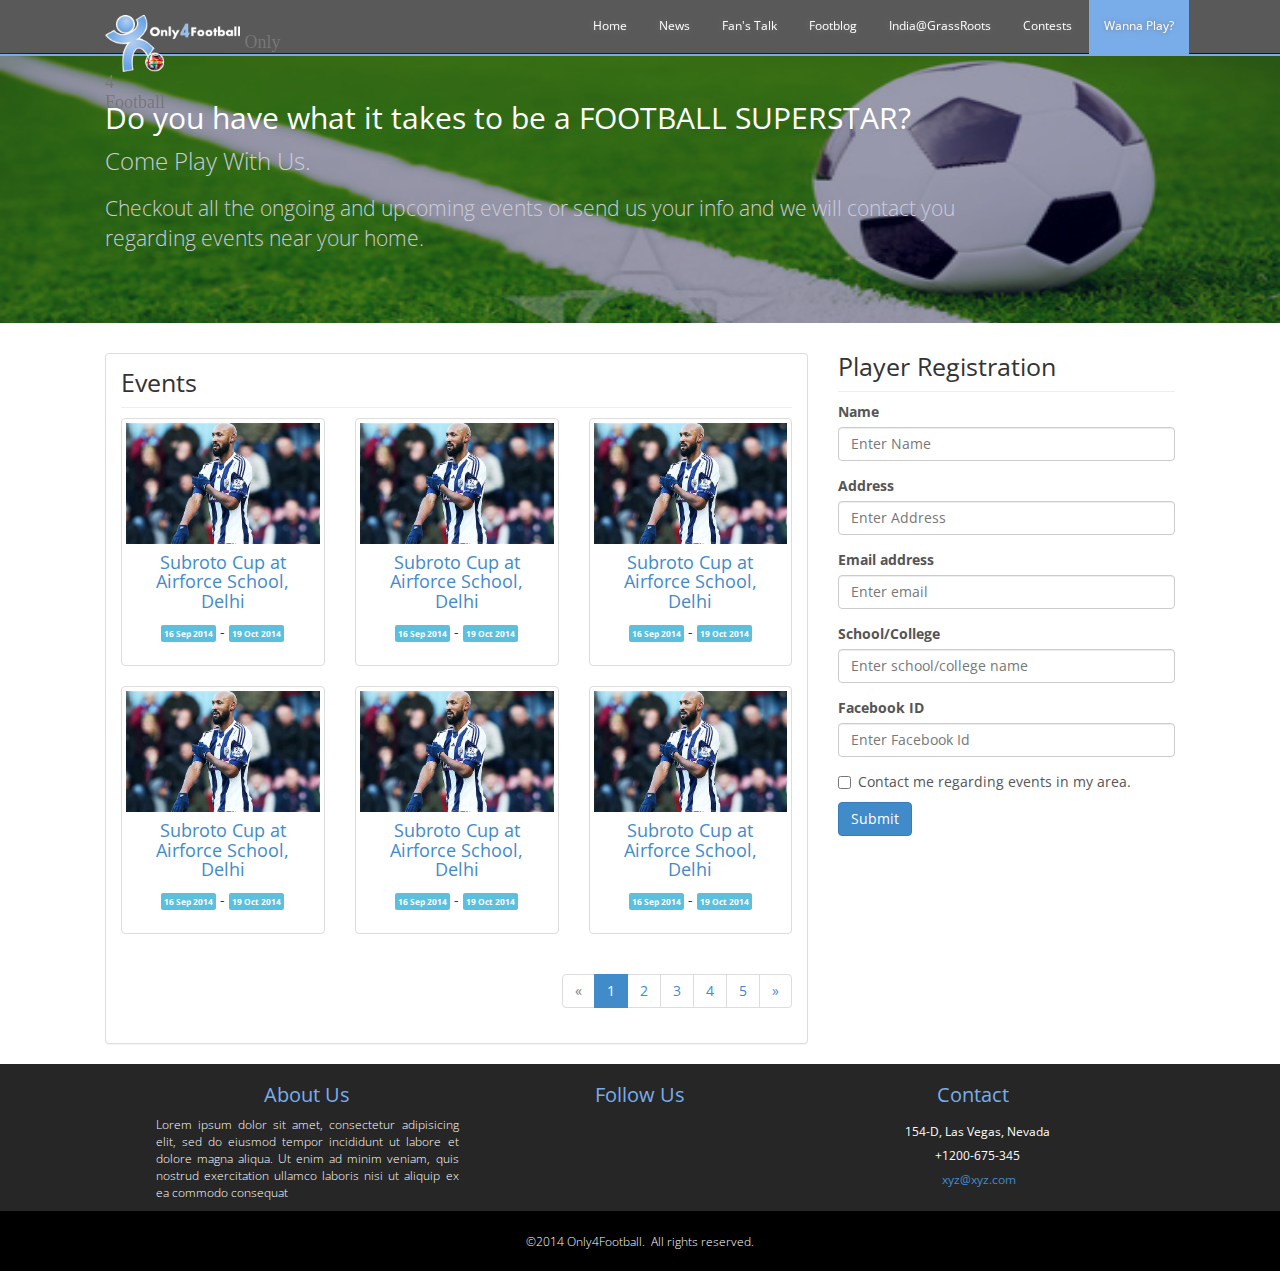
<file: wannaPlay.html>
<!DOCTYPE html>
<html lang="en">
<head>
<meta charset="utf-8">
<meta http-equiv="X-UA-Compatible" content="IE=edge">
<meta name="viewport" content="width=device-width, initial-scale=1">
<meta name="description" content="">
<meta name="author" content="">
<link rel="icon" href="favicon.ico">

<title>Wanna Play?</title>

<!-- Bootstrap core CSS -->
<link href="css/bootstrap.min.css" rel="stylesheet">

<!-- Custom styles for this template -->
<link href="css/only4football.css" rel="stylesheet">

<link href="css/font-awesome.min.css" rel="stylesheet">
		<link href='http://fonts.googleapis.com/css?family=Open+Sans:400,300,600' rel='stylesheet' type='text/css'>
		<link href='http://fonts.googleapis.com/css?family=Courgette' rel='stylesheet' type='text/css'>
		<link href='http://fonts.googleapis.com/css?family=Merriweather:400,300,700' rel='stylesheet' type='text/css'>
		<link rel="stylesheet" href="css/only-for-football-main.css"/>
		<link rel="icon" href="img/favicon.png"/>
<!-- HTML5 shim and Respond.js IE8 support of HTML5 elements and media queries -->
<!--[if lt IE 9]>
      <script src="https://oss.maxcdn.com/html5shiv/3.7.2/html5shiv.min.js"></script>
      <script src="https://oss.maxcdn.com/respond/1.4.2/respond.min.js"></script>
    <![endif]-->
</head>

<body>

		<div class="navbar navbar-default navbar-fixed-top" role="navigation">
	      	<div class="container">
	        <div class="navbar-header">
	          <button type="button" class="navbar-toggle collapsed" data-toggle="collapse" data-target=".navbar-collapse">
	            <i class="fa fa-lg fa-chevron-down"></i>
	          </button>
	          <a class="navbar-brand" href="index.html">
	          	<img class="logo" src="img/logo.png"/>
	          	<span>Only <div class="four">4</div> Football</span>
	          </a>
	        </div>
	        <div class="navbar-collapse collapse">
	          <ul class="nav navbar-nav navbar-right">
	            <li><a href="index.html">Home</a></li>
	            <li><a href="news.html">News</a></li>
	            <li><a href="fansTalk.html">Fan's Talk</a></li>
	           	<li><a href="footBlog.html">Footblog</a></li>
	            <li><a href="grassroot.html">India@GrassRoots</a></li>
	           	<li><a href="contests.html">Contests</a></li>
	            <li class="active"><a href="wannaPlay.html">Wanna Play?</a></li>
	          </ul>
	        </div>
	      </div>
	    </div>	

	<div class="main" style="margin-top: 53px;">

	<div class="full-width-banner wanna-play">
		<div class="jumbotron translucent-black">
			<div class="container">
				<div class="row">
					<div class="col-sm-10">
						<h2 class="text-color-white">Do you have what it takes to be
							a FOOTBALL SUPERSTAR?</h2>
						<p style="font-size: 24px;">Come Play With Us.</p>
						<p>Checkout all the ongoing and upcoming events or send us
							your info and we will contact you regarding events near your
							home.</p>
					</div>
				</div>
			</div>
		</div>
	</div>

	<div class="container wanna-play-container">
		<div class="row">
			<div class="col-sm-8">
				<div class="panel panel-default">
					<div class="panel-body">
						<h2 class="small-title">Events</h2>
						<hr />
						<div class="row">
							<div class="col-sm-4">
								<div class="thumbnail">
									<a href="eventDetails.html"><img
										src="images/anelka-1409925998.jpg"></a>
									<div class="caption text-center">
										<h4>
											<a href="eventDetails.html">Subroto Cup at Airforce
												School, Delhi</a>
										</h4>
										<p>
											<span class="label label-info">16 Sep 2014</span> - <span
												class="label label-info">19 Oct 2014</span>
										</p>
										<div class="fb-like"
											data-href="http://getbootstrap.com/examples/blog/"
											data-layout="button_count" data-action="like"
											data-show-faces="true" data-share="true"></div>
									</div>
								</div>
							</div>
							<div class="col-sm-4">
								<div class="thumbnail">
									<a href="eventDetails.html"><img
										src="images/anelka-1409925998.jpg"></a>
									<div class="caption text-center">
										<h4>
											<a href="eventDetails.html">Subroto Cup at Airforce
												School, Delhi</a>
										</h4>
										<p>
											<span class="label label-info">16 Sep 2014</span> - <span
												class="label label-info">19 Oct 2014</span>
										</p>
										<div class="fb-like"
											data-href="http://getbootstrap.com/examples/blog/"
											data-layout="button_count" data-action="like"
											data-show-faces="true" data-share="true"></div>
									</div>
								</div>
							</div>
							<div class="col-sm-4">
								<div class="thumbnail">
									<a href="eventDetails.html"><img
										src="images/anelka-1409925998.jpg"></a>
									<div class="caption text-center">
										<h4>
											<a href="eventDetails.html">Subroto Cup at Airforce
												School, Delhi</a>
										</h4>
										<p>
											<span class="label label-info">16 Sep 2014</span> - <span
												class="label label-info">19 Oct 2014</span>
										</p>
										<div class="fb-like"
											data-href="http://getbootstrap.com/examples/blog/"
											data-layout="button_count" data-action="like"
											data-show-faces="true" data-share="true"></div>
									</div>
								</div>
							</div>
						</div>

						<div class="row">
							<div class="col-sm-4">
								<div class="thumbnail">
									<a href="eventDetails.html"><img
										src="images/anelka-1409925998.jpg"></a>
									<div class="caption text-center">
										<h4>
											<a href="eventDetails.html">Subroto Cup at Airforce
												School, Delhi</a>
										</h4>
										<p>
											<span class="label label-info">16 Sep 2014</span> - <span
												class="label label-info">19 Oct 2014</span>
										</p>
										<div class="fb-like"
											data-href="http://getbootstrap.com/examples/blog/"
											data-layout="button_count" data-action="like"
											data-show-faces="true" data-share="true"></div>
									</div>
								</div>
							</div>
							<div class="col-sm-4">
								<div class="thumbnail">
									<a href="eventDetails.html"><img
										src="images/anelka-1409925998.jpg"></a>
									<div class="caption text-center">
										<h4>
											<a href="eventDetails.html">Subroto Cup at Airforce
												School, Delhi</a>
										</h4>
										<p>
											<span class="label label-info">16 Sep 2014</span> - <span
												class="label label-info">19 Oct 2014</span>
										</p>
										<div class="fb-like"
											data-href="http://getbootstrap.com/examples/blog/"
											data-layout="button_count" data-action="like"
											data-show-faces="true" data-share="true"></div>
									</div>
								</div>
							</div>
							<div class="col-sm-4">
								<div class="thumbnail">
									<a href="eventDetails.html"><img
										src="images/anelka-1409925998.jpg"></a>
									<div class="caption text-center">
										<h4>
											<a href="eventDetails.html">Subroto Cup at Airforce
												School, Delhi</a>
										</h4>
										<p>
											<span class="label label-info">16 Sep 2014</span> - <span
												class="label label-info">19 Oct 2014</span>
										</p>
										<div class="fb-like"
											data-href="http://getbootstrap.com/examples/blog/"
											data-layout="button_count" data-action="like"
											data-show-faces="true" data-share="true"></div>
									</div>
								</div>
							</div>
						</div>

						<ul class="pagination pull-right">
							<li class="disabled"><a href="#">&laquo;</a></li>
							<li class="active"><a href="#">1</a></li>
							<li><a href="#">2</a></li>
							<li><a href="#">3</a></li>
							<li><a href="#">4</a></li>
							<li><a href="#">5</a></li>
							<li><a href="#">&raquo;</a></li>
						</ul>


						<!-- <div class="media">
							<a class="pull-left" href="article.html"> <img
								class="media-object" width="100" height="60"
								src="images/anelka-1409925998.jpg" alt="...">
							</a>
							<div class="media-body">
								<p class="pull-right">
									<span class="label label-info">16th Sept 2014</span> to <span
										class="label label-info">19th Oct 2014</span>
								</p>
								<h4>
									<a href="#">Subroto Cup at Airforce School, Delhi</a>
								</h4>

								<p>Subroto Cup is one of the finer youth tournaments, and
									this time organisers are trying to scout talent 4 free coaching
									& schooling. @airforce schools. In delhi from 16th Sept to 19th
									Oct.</p>
							</div>
						</div>
						<div class="media">
							<a class="pull-left" href="article.html"> <img
								class="media-object" width="100" height="60" src="images/4.jpg"
								alt="...">
							</a>
							<div class="media-body">
								<p class="pull-right">
									<span class="label label-info">16th Sept 2014</span> to <span
										class="label label-info">19th Oct 2014</span>
								</p>
								<h4>
									<a href="#">Subroto Cup at Airforce School, Delhi</a>
								</h4>

								<p>Subroto Cup is one of the finer youth tournaments, and
									this time organisers are trying to scout talent 4 free coaching
									& schooling. @airforce schools. In delhi from 16th Sept to 19th
									Oct.</p>
							</div>
						</div>
						<div class="media">
							<a class="pull-left" href="article.html"> <img
								class="media-object" width="100" height="60" src="images/3.jpg"
								alt="...">
							</a>
							<div class="media-body">
								<p class="pull-right">
									<span class="label label-info">16th Sept 2014</span> to <span
										class="label label-info">19th Oct 2014</span>
								</p>
								<h4>
									<a href="#">Subroto Cup at Airforce School, Delhi</a>
								</h4>

								<p>Subroto Cup is one of the finer youth tournaments, and
									this time organisers are trying to scout talent 4 free coaching
									& schooling. @airforce schools. In delhi from 16th Sept to 19th
									Oct.</p>
							</div>
						</div>
						<div class="media">
							<a class="pull-left" href="article.html"> <img
								class="media-object" width="100" height="60" src="images/2.jpg"
								alt="...">
							</a>
							<div class="media-body">
								<p class="pull-right">
									<span class="label label-info">16th Sept 2014</span> to <span
										class="label label-info">19th Oct 2014</span>
								</p>
								<h4>
									<a href="#">Subroto Cup at Airforce School, Delhi</a>
								</h4>

								<p>Subroto Cup is one of the finer youth tournaments, and
									this time organisers are trying to scout talent 4 free coaching
									& schooling. @airforce schools. In delhi from 16th Sept to 19th
									Oct.</p>
							</div>
						</div>
						<div class="media">
							<a class="pull-left" href="article.html"> <img
								class="media-object" width="100" height="60" src="images/1.jpg"
								alt="...">
							</a>
							<div class="media-body">
								<p class="pull-right">
									<span class="label label-info">16th Sept 2014</span> to <span
										class="label label-info">19th Oct 2014</span>
								</p>
								<h4>
									<a href="#">Subroto Cup at Airforce School, Delhi</a>
								</h4>

								<p>Subroto Cup is one of the finer youth tournaments, and
									this time organisers are trying to scout talent 4 free coaching
									& schooling. @airforce schools. In delhi from 16th Sept to 19th
									Oct.</p>
							</div>
						</div> -->
					</div>
				</div>
			</div>
			<div class="col-sm-4">
				<h2 class="small-title">Player Registration</h2>
				<hr />
				<form role="form" style="padding: 0 0px 10px 0px;">
					<div class="form-group">
						<label for="exampleInputName1">Name</label> <input type="text"
							class="form-control" id="exampleInputName1"
							placeholder="Enter Name">
					</div>
					<div class="form-group">
						<label for="exampleInputAddress1">Address</label> <input
							type="text" class="form-control" id="exampleInputAddress1"
							placeholder="Enter Address">
					</div>
					<div class="form-group">
						<label for="exampleInputEmail1">Email address</label> <input
							type="email" class="form-control" id="exampleInputEmail1"
							placeholder="Enter email">
					</div>
					<div class="form-group">
						<label for="exampleInputSchool1">School/College</label> <input
							type="text" class="form-control" id="exampleInputSchool1"
							placeholder="Enter school/college name">
					</div>
					<div class="form-group">
						<label for="exampleInputFBId1">Facebook ID</label> <input
							type="text" class="form-control" id="exampleInputFBId1"
							placeholder="Enter Facebook Id">
					</div>
					<div class="checkbox">
						<label> <input type="checkbox"> Contact me
							regarding events in my area.
						</label>
					</div>
					<button type="submit" class="btn btn-primary">Submit</button>
				</form>
			</div>
		</div>
	</div>
	<!-- /.container -->

	<footer class="footer">
				<div class="row">
					<div class="col-sm-4" align="center">
						<h2>About Us</h2>
						<p>Lorem ipsum dolor sit amet, consectetur adipisicing elit, sed do eiusmod
						tempor incididunt ut labore et dolore magna aliqua. Ut enim ad minim veniam,
						quis nostrud exercitation ullamco laboris nisi ut aliquip ex ea commodo
						consequat</p>
					</div>
					<div class="col-sm-4">
						<h2>Follow Us</h2>
						<div class="social-links" align="center">
							<a href="#">
								<i class="fa fa-facebook-square"></i>
							</a>
							<a href="#">
								<i class="fa fa-twitter-square"></i>
							</a>
							<a href="#">
								<i class="fa fa-google-plus-square"></i>
							</a>
						</div>
					</div>
					<div class="col-sm-4">
						<h2>Contact</h2>
						<address align="center">
							<i class="fa fa-map-marker"></i>
							154-D, Las Vegas, Nevada
							<br/>
							<i class="fa fa-phone"></i>
							+1200-675-345
							<br>
							<i class="fa fa-envelope"></i>
							<a href="mailto:xyz@xyz.com"> &nbsp;xyz@xyz.com</a>
						</address>
					</div>
				</div>
				<div class="attrb" align="center">
					<span>
						&copy2014 Only4Football. &nbsp;All rights reserved.
					</span>
				</div>
			</footer>

	</div>


	<!-- Bootstrap core JavaScript
    ================================================== -->
	<!-- Placed at the end of the document so the pages load faster -->
	<script
		src="https://ajax.googleapis.com/ajax/libs/jquery/1.11.1/jquery.min.js"></script>
	<script src="js/bootstrap.min.js"></script>
	<!-- IE10 viewport hack for Surface/desktop Windows 8 bug -->
	<!-- <script src="../../assets/js/ie10-viewport-bug-workaround.js"></script> -->

	<div id="fb-root"></div>
	<script>(function(d, s, id) {
  var js, fjs = d.getElementsByTagName(s)[0];
  if (d.getElementById(id)) return;
  js = d.createElement(s); js.id = id;
  js.src = "//connect.facebook.net/en_US/sdk.js#xfbml=1&version=v2.0";
  fjs.parentNode.insertBefore(js, fjs);
}(document, 'script', 'facebook-jssdk'));</script>
</body>
</html>
</file>
<file: css/only4football.css>
/*
 * Globals
 */
body {
	font-family: Georgia, "Times New Roman", Times, serif;
	color: #555;
}

h1,.h1,h2,.h2,h3,.h3,h4,.h4,h5,.h5,h6,.h6 {
	margin-top: 0;
	font-family: "Helvetica Neue", Helvetica, Arial, sans-serif;
	font-weight: normal;
	color: #333;
}

/*
 * Override Bootstrap's default container.
 */
@media ( min-width : 1200px) {
	.container {
		width: 1100px;
	}
}

/*
 * Masthead for nav
 */
.only4football-masthead {
	background-color: #428bca;
	-webkit-box-shadow: inset 0 -2px 5px rgba(0, 0, 0, .1);
	box-shadow: inset 0 -2px 5px rgba(0, 0, 0, .1);
	margin-bottom: 20px;
}

/* Nav links */
.only4football-nav-item {
	position: relative;
	display: inline-block;
	padding: 10px;
	font-weight: 500;
	color: #cdddeb;
}

.only4football-nav-item:hover,.only4football-nav-item:focus {
	color: #fff;
	text-decoration: none;
}

/* Active state gets a caret at the bottom */
.only4football-nav .active {
	color: #fff;
}

.only4football-nav .active:after {
	position: absolute;
	bottom: 0;
	left: 50%;
	width: 0;
	height: 0;
	margin-left: -5px;
	vertical-align: middle;
	content: " ";
	border-right: 5px solid transparent;
	border-bottom: 5px solid;
	border-left: 5px solid transparent;
}

.full-width-banner {
	min-height: 270px;
	color: #CCCCDD !important;
}

.wanna-play {
	background: url(../images/ground.jpg) no-repeat;
	background-size: 100% 600px;
}

.wanna-play-container .thumbnail img {
	width: 100%;
	height: 121px;
}

.translucent-black {
	background: rgba(0, 0, 50, .40);
	min-height: 270px;
}

.text-color-white {
	color: #FFFFFF;
}

.blog-post-meta {
	color: #999;
}

.only4football-main {
	font-size: 18px;
	line-height: 1.5;
}

.main-section {
	margin-bottom: 20px;
}

.small-title {
	font-size: 25px;
}

hr {
	margin-top: 5px;
	margin-bottom: 10px;
}

/* CUSTOMIZE THE CAROUSEL
-------------------------------------------------- */

/* Carousel base class */
.carousel {
	height: 300px;
	margin-bottom: 10px;
}
/* Since positioning the image, we need to help out the caption */
.carousel-caption {
	z-index: 10;
	padding-bottom: 0px;
	bottom: 0px;
	background-color: rgba(38, 40, 46, 0.65);
	width: 100%;
	right: 0%;
	left: 0%;
}

/* Declare heights because of positioning of img element */
.carousel .item {
	height: 300px;
	background-color: #777;
}

.carousel-inner>.item>img {
	position: absolute;
	top: 0;
	left: 0;
	min-width: 100%;
	height: 300px;
}

/*
 * Footer
 */
.only4football-footer {
	padding: 40px 0;
	color: #999;
	text-align: center;
	background-color: #f9f9f9;
	border-top: 1px solid #e5e5e5;
}

.only4football-footer p:last-child {
	margin-bottom: 0;
}

.ecom-product img {
	height: 180px;
	width: 180px;
	display: block;
	margin: auto;
	display: block;
}

.margin-bottom-20 {
	margin-bottom: 20px;
}

.ecom-product-details {
	margin-top: 10px;
}

.new-price {
	font-size: 18px;
	color: black;
}

.new-price-large{
	font-size: 22px;
	color: black;
}

.brand-name {
	color: #333333;
	font-size: 16px;
}

.brand-name-large{
	color: #333333;
	font-size: 16px;
}

.main {
	margin-top: 90px;
}

.main, .main * {
	font-family: 'Open Sans', serif !important;
}

.footer {
	padding-top: 20px;
}

.media-body {
	font-size: 0.895em;
	line-height: 20px;
}

.media-heading {
	margin-bottom: 10px;
}

.label {
	font-size: 0.6em;
	padding: 3px;
}
</file>
<file: css/only-for-football-main.min.css>
/*
    Bootstrap Football Homepage v0.1.1 Styles
    Copyright (c) 2015 Arun Michael Dsouza (amdsouza92@gmail.com)
    Licence: MIT
*/
.navbar-default .navbar-nav>.active>a,.navbar-default .navbar-nav>.active>a:hover{background-color:#79ADEA;color:#fff!important}.atc>a:hover,.popular-vids .vid h2>a:hover,.pr-nav.pull-right a:hover{text-decoration:none}.nav>li{margin:0 1px}.navbar-default{background-color:rgba(0,0,0,.65);border-bottom:2px solid #79ADEA}.navbar-default .container li>a{font-family:'Open Sans',serif;font-size:.85em;font-weight:400;text-shadow:0 0 5px #777;color:#fff!important;border-bottom:4px solid transparent}.carousel-control,.navbar-default .container li>a{-webkit-transition:all .1s ease-in-out;-moz-transition:all .1s ease-in-out;-o-transition:all .1s ease-in-out;-ms-transition:all .1s ease-in-out;transition:all .1s ease-in-out}.navbar-default .container li>a:hover{border-bottom:3px solid #79ADEA}.navbar-default .container li.active>a:hover{border-bottom:4px solid #79ADEA}.navbar-default .navbar-nav>.active>a{border-bottom:4px solid transparent}.logo{width:50%}.carousel{height:500px;box-shadow:0 0 10px #000}.carousel-caption{z-index:10;padding:10px 10px 25px;text-align:left;left:10%;right:10%;bottom:10%;width:50%}.carousel-caption h1{font-family:'Open Sans',serif;font-size:1.35em;font-weight:300;padding:10px;margin:0;background-color:#79ADEA;color:#fff;display:inline-block}.carousel-caption p{font-family:Merriweather,serif;font-weight:lighter;font-size:.87em;padding:10px;margin:5px 0;background-color:rgba(0,0,0,.8)}.atc,.news-strip .col-xs-2.heading,.news-strip .col-xs-2>span.top,.news-strip .col-xs-8,.news-strip .date,.pr-details h2,.prc,.read-more,.top-products h1{font-family:'Open Sans',serif}.carousel .item{height:500px;background-color:#000}.carousel-inner>.item>img{position:absolute;top:0;left:0;min-width:100%;height:auto}.read-more{background-color:#79ADEA;color:#fff;border-radius:0;font-size:.75em}.carousel-indicators .active{background-color:#79ADEA;border:1px solid #79ADEA}.carousel-control:focus,.carousel-control:hover{color:#79ADEA}.news-strip{background-color:#000;padding:10px}.news-strip .row{margin:0;padding:0 9%}.news-strip .col-xs-8,.news-strip .date{color:#79ADEA;font-size:.9em;font-weight:300}.news-strip .col-xs-8{color:#fff}.news-strip .col-xs-2.heading{color:#fff;font-weight:300;text-align:right}.news-strip .col-xs-2>span.top{font-size:1.1em;font-weight:400;color:#79ADEA}.contests,.footer .row,.teams,.top-products{margin:10px 11%}.top-products>.row{margin:10px 0 0}.top-products h1{font-size:1.4em;font-weight:400;color:#000}.top-products .pr-nav{margin-top:22px}.top-products .pr-nav a{color:#bbb;border:1px solid #bbb;padding:5px;margin:0 1px}.top-products .pr-nav a:hover{color:#fff;background-color:#79ADEA;border:1px solid #79ADEA}.products{margin:20px 0}.products .acpr{border:1px solid #ccc;width:24.3%;margin:0 .4%}.last-p{margin-right:0!important}.pr-prc,.top-pr-sh .products .acpr .pr-details .pr-prc .row{margin:0}.top-pr-sh .products img{padding:30px}.products img{width:200px;height:200px}.top-news .products img{width:100%;height:auto}.pr-details h2{font-size:1em;font-weight:400;color:#888;text-align:center}.top-pr-sh .products .acpr{padding:0;text-align:center}.top-pr-sh .products .acpr img{background-color:#f0f0f0}.atc,.prc{background-color:#79ADEA;text-align:center;font-size:.9em;font-weight:400;color:#fff;padding:5px 0}.news .pr-details h2,.news .pr-details p{font-family:'Open Sans',serif;text-align:left}.atc,.top-news .btn{background-color:#fff;color:#79ADEA}.news img{opacity:.9}.news img:hover{opacity:1}.atc{font-size:.85em}.top-news .btn{border-radius:0}.news .col-sm-3{padding:0}.news .pr-details h2{color:#888;font-weight:400;margin-top:10px}.popular-vids h1,.vid .pr-details h2 a{color:#fff}.news .pr-details p{font-weight:300;font-size:.8em}.news .pr-details{padding:0 10px}.news-de>.row{margin:0}.popular-vids{background:url(../img/popularvidsbg.jpg);background-size:cover;-webkit-background-size:cover;-moz-background-size:cover;-o-background-size:cover}.vid .col-sm-3{margin-bottom:20px}.vid .acpr,.vid .acpr img{border:none}.vid .pr-details{background-color:rgba(0,0,0,.7);padding:10px;margin-top:5px}.vid .pr-details h2{text-align:center;font-size:.9em;font-weight:300;margin:0}.contest-bg{background:url(../img/contestbg.jpg) -1px;background-size:cover;-webkit-background-size:cover;-moz-background-size:cover;-o-background-size:cover}.cnt{opacity:1!important}.cnt:hover{opacity:1}.events .pr-details span{display:block;text-align:center;font-size:.9em;color:#c3c3c3;margin-top:5px}.filter{background-color:rgba(0,0,0,.55)}footer{background-color:rgba(0,0,0,.85)}.footer h2{text-align:center;font-family:'Open Sans',serif;font-size:1.4em;font-weight:400;color:#79ADEA}.footer p{text-align:justify;font-family:'Open Sans',serif;font-size:.85em;font-weight:300;color:#fff}.footer .social-links a{color:#ddd;margin:5px;font-size:1.3em}.attrb span,.footer address{font-family:'Open Sans',serif;font-size:.85em}.footer .social-links a:hover{color:#79ADEA;text-decoration:none}.footer address{color:#fff}.contests,.footer .row{margin-top:0;margin-bottom:0}.footer address i{margin-top:10px}.attrb{background-color:#000;padding:20px 0}.attrb span{color:#fff;font-weight:300;text-align:center}.top-products .pr-nav a.lf-pad{padding-left:9px}.top-pr-sh .products .acpr>a{display:block;background-color:#f0f0f0}.play-block{display:block;position:relative}.play-block>i{position:absolute;z-index:1;color:#fff;left:45%;top:42%;padding:4px 4px 4px 8px;background-color:#50a4e2;border-radius:100%;border:2px solid #fff}.txt-cn{text-align:center;display:block}.navbar-brand{width:300px}@media only screen and (max-width:990px){.navbar-default .container{width:98%}}@media only screen and (max-width:856px){.nav>li{margin:0}.navbar-default .container li>a{font-size:.75em}}@media only screen and (max-width:873px){.navbar-default .navbar-nav>li>a{padding:13px 8px}}@media only screen and (max-width:768px){.carousel,.carousel .item{height:400px}.navbar-default .container{width:auto}.navbar-default{background-color:rgba(0,0,0,.85)}.navbar-nav{margin-top:0}.navbar-toggle{border-color:#fff!important}.navbar-toggle:focus,.navbar-toggle:hover{background-color:#79ADEA!important}.navbar-toggle .icon-bar{background-color:#fff!important}.navbar-toggle i{color:#fff}.navbar-collapse{border-top:none}.navbar-default .container li>a{border:none}.carousel{margin-top:50px}.products .acpr{width:100%;margin:20px .4%}}@media only screen and (max-width:550px){.carousel-caption{bottom:20%}.carousel-caption h1{font-size:1em;padding:5px}.carousel-caption p,.read-more{font-size:.7em}.carousel,.carousel .item{height:350px}}@media only screen and (max-width:450px){.carousel,.carousel .item{height:300px}.news-strip .row{padding:0}}@media only screen and (max-width:370px){.carousel,.carousel .item{height:250px}.news-strip .row{padding:0}.carousel-caption{bottom:8%;width:80%}.carousel-caption h1{font-size:.8em}.carousel-caption p{font-size:.6em}}
</file>
<file: css/only-for-football-main.css>
/*
    Bootstrap Football Homepage v0.1.1 Styles
    Copyright (c) 2015 Arun Michael Dsouza (amdsouza92@gmail.com)
    Licence: MIT
*/
.nav > li {
    margin: 0 1px;
}

.navbar-default {
    background-color: rgba(0, 0, 0, 0.65);
    border-bottom: 2px solid #79ADEA;
}

.navbar-default .container li > a {
    font-family: 'Open Sans', serif;
    font-size: 0.85em;
    font-weight: 400;
    text-shadow: 0px 0px 5px #777;
    color: #fff !important;
    border-bottom: 4px solid transparent;
}

.carousel-control,
.navbar-default .container li > a {
    -webkit-transition: all 0.10s ease-in-out;
    -moz-transition: all 0.10s ease-in-out;
    -o-transition: all 0.10s ease-in-out;
    -ms-transition: all 0.10s ease-in-out;
    transition: all 0.10s ease-in-out;
}

.navbar-default .container li > a:hover {
    border-bottom: 3px solid #79ADEA;
}

.navbar-default .container li.active > a:hover {
    border-bottom: 4px solid #79ADEA;
}

.navbar-default .navbar-nav > .active > a {
    background-color: #79ADEA;
    color: #fff !important;
    border-bottom: 4px solid transparent;
}

.navbar-default .navbar-nav > .active > a:hover {
    background-color: #79ADEA;
    color: #fff !important;
}

.logo {
    width: 50%;
}

.carousel {
    height: 500px;
    box-shadow: 0px 0px 10px #000;
}

.carousel-caption {
    z-index: 10;
    padding: 10px 10px 25px;
    text-align: left;
    left: 10%;
    right: 10%;
    bottom: 10%;
    width: 50%;
}

.carousel-caption h1 {
    font-family: 'Open Sans', serif;
    font-size: 1.35em;
    font-weight: 300;
    padding: 10px;
    margin: 0;
    background-color: #79ADEA;
    color: #fff;
    display: inline-block;
}

.carousel-caption p {
    font-family: 'Merriweather', serif;
    font-weight: lighter;
    font-size: 0.87em;
    padding: 10px;
    margin: 5px 0;
    background-color: rgba(0, 0, 0, 0.8);
}

.carousel .item {
    height: 500px;
    background-color: #000;
}

.carousel-inner > .item > img {
    position: absolute;
    top: 0;
    left: 0;
    min-width: 100%;
    height: auto;
}

.read-more {
    background-color: #79ADEA;
    color: #fff;
    border-radius: 0;
    font-family: 'Open Sans', serif;
    font-size: 0.75em;
}

.carousel-indicators .active {
    background-color: #79ADEA;
    border: 1px solid #79ADEA;
}

.carousel-control:hover,
.carousel-control:focus {
    color: #79ADEA;
}

.news-strip {
    background-color: #000;
    padding: 10px;
}

.news-strip .row {
    margin: 0;
    padding: 0 9%;
}

.news-strip .date,
.news-strip .col-xs-8 {
    color: #79ADEA;
    font-family: 'Open Sans', serif;
    font-size: 0.9em;
    font-weight: 300;
}

.news-strip .col-xs-8 {
    color: #fff;
}

.news-strip .col-xs-2.heading {
    color: #fff;
    font-family: 'Open Sans', serif;
    font-weight: 300;
    text-align: right;
}

.news-strip .col-xs-2 > span.top {
    font-family: 'Open Sans', serif;
    font-size: 1.1em;
    font-weight: 400;
    color: #79ADEA;
}

.top-products,
.teams,
.contests,
.footer .row {
    margin: 10px 11%;
}

.top-products > .row {
    margin: 0;
    margin-top: 10px;
}

.top-products h1 {
    font-family: 'Open Sans', serif;
    font-size: 1.4em;
    font-weight: 400;
    color: #000;
}

.top-products .pr-nav {
    margin-top: 22px;
}

.top-products .pr-nav a {
    color: #bbb;
    border: 1px solid #bbb;
    padding: 5px;
    margin: 0 1px;
}

.top-products .pr-nav a:hover {
    color: #fff;
    background-color: #79ADEA;
    border: 1px solid #79ADEA;
}

.products {
    margin: 20px 0;
}

.products .acpr {
    border: 1px solid #ccc;
    width: 24.3%;
    margin: 0 0.4%;
}

.last-p {
    margin-right: 0 !important;
}

.top-pr-sh .products img {
    padding: 30px;
}

.products img {
    width: 200px;
    height: 200px;
}

.top-news .products img {
    width: 100%;
    height: auto;
}

.pr-details h2 {
    font-family: 'Open Sans', serif;
    font-size: 1em;
    font-weight: 400;
    color: #888;
    text-align: center;
}

.top-pr-sh .products .acpr {
    padding: 0;
    text-align: center;
}

.top-pr-sh .products .acpr .pr-details .pr-prc .row {
    margin: 0;
}

.top-pr-sh .products .acpr img {
    background-color: #f0f0f0;
}

.pr-prc {
    margin: 0;
}

.prc,
.atc {
    background-color: #79ADEA;
    text-align: center;
    font-family: 'Open Sans', serif;
    font-size: 0.9em;
    font-weight: 400;
    color: #fff;
    padding: 5px 0;
}

.news img {
    opacity: 0.9;
}

.news img:hover {
    opacity: 1;
}

.atc {
    background-color: #fff;
    color: #79ADEA;
    font-size: 0.85em;
}

.atc > a:hover {
    text-decoration: none;
}

.top-news .btn {
    border-radius: 0;
    background-color: #fff;
    color: #79ADEA;
}

.news .col-sm-3 {
    padding: 0;
}

.news .pr-details h2 {
    font-family: 'Open Sans', serif;
    text-align: left;
    color: #888;
    font-weight: 400;
    margin-top: 10px;
}

.news .pr-details p {
    font-family: 'Open Sans', serif;
    text-align: left;
    font-weight: 300;
    font-size: 0.8em;
}

.news .pr-details {
    padding: 0 10px;
}

.news-de > .row {
    margin: 0;
}

.popular-vids {
    background: url('../img/popularvidsbg.jpg');
    background-size: cover;
    -webkit-background-size: cover;
    -moz-background-size: cover;
    -o-background-size: cover;
}

.popular-vids .vid h2 > a:hover {
    text-decoration: none;
}

.popular-vids h1 {
    color: #fff;
}

.vid .col-sm-3 {
    margin-bottom: 20px;
}

.vid .acpr,
.vid .acpr img {
    border: none;
}

.vid .pr-details {
    padding: 0px;
    background-color: rgba(0, 0, 0, 0.7);
    padding: 10px;
    margin-top: 5px;
}

.vid .pr-details h2 {
    text-align: center;
    font-size: 0.9em;
    font-weight: 300;
}

.vid .pr-details h2 {
    margin: 0;
}

.vid .pr-details h2 a {
    color: #fff;
}

.contest-bg {
    background: url('../img/contestbg.jpg');
    background-size: cover;
    -webkit-background-size: cover;
    -moz-background-size: cover;
    -o-background-size: cover;
    background-position: -1px;
}

.cnt {
    opacity: 1 !important;
}

.cnt:hover {
    opacity: 1;
}

.events .pr-details span {
    display: block;
    text-align: center;
    font-size: 0.9em;
    color: #c3c3c3;
    margin-top: 5px;
}

.filter {
    background-color: rgba(0, 0, 0, 0.55);
}

footer {
    background-color: rgba(0, 0, 0, 0.85);
}

.footer h2 {
    text-align: center;
    font-family: 'Open Sans', serif;
    font-size: 1.4em;
    font-weight: 400;
    color: #79ADEA;
}

.footer p {
    text-align: justify;
    font-family: 'Open Sans', serif;
    font-size: 0.85em;
    font-weight: 300;
    color: #fff;
}

.footer .social-links a {
    color: #ddd;
    margin: 5px;
    font-size: 1.3em;
}

.footer .social-links a:hover {
    color: #79ADEA;
    text-decoration: none;
}

.footer address {
    font-family: 'Open Sans', serif;
    color: #fff;
    font-size: 0.85em;
}

.footer .row,
.contests {
    margin-top: 0;
    margin-bottom: 0;
}

.footer address i {
    margin-top: 10px;
}

.attrb {
    background-color: #000;
    padding: 20px 0;
}

.attrb span {
    font-family: 'Open Sans', serif;
    color: #fff;
    font-size: 0.85em;
    font-weight: 300;
    text-align: center;
}

.pr-nav.pull-right a:hover {
    text-decoration: none;
}

.top-products .pr-nav a.lf-pad {
    padding-left: 9px;
}

.top-pr-sh .products .acpr > a {
    display: block;
    background-color: #f0f0f0;
}

.play-block {
    display: block;
    position: relative;
}

.play-block > i {
    position: absolute;
    z-index: 1;
    color: #fff;
    left: 45%;
    top: 42%;
    padding: 4px 4px 4px 8px;
    background-color: #50a4e2;
    border-radius: 100%;
    border: 2px solid #fff;
}

.txt-cn {
    text-align: center;
    display: block;
}

.navbar-brand {
    width: 300px;
}

@media only screen and (max-width: 990px) {
    .navbar-default .container {
        width: 90%;
    }
}

@media only screen and (max-width: 990px) {
    .navbar-default .container {
        width: 98%;
    }
}

@media only screen and (max-width: 856px) {
    .nav > li {
        margin: 0;
    }
    .navbar-default .container li > a {
        font-size: 0.75em;
    }
}

@media only screen and (max-width: 873px) {
    .navbar-default .navbar-nav>li > a {
        padding: 13px 8px;
    }
}

@media only screen and (max-width: 768px) {
    .navbar-default .container {
        width: auto;
    }
    .navbar-default {
        background-color: rgba(0,0,0,0.85);
    }
    .navbar-nav {
        margin-top: 0;
    }
    .navbar-toggle {
        border-color: #fff !important;
    }
    .navbar-toggle:focus,
    .navbar-toggle:hover {
        background-color: #79ADEA !important;
    }
    .navbar-toggle .icon-bar {
        background-color: #fff !important;
    }
    .navbar-toggle i {
        color: #fff;
    }
    .navbar-collapse {
        border-top: none;
    }
    .navbar-default .container li > a {
        border: none;
    }
    .carousel .item {
        height: 400px;
    }
    .carousel {
        margin-top: 50px;
        height: 400px;
    }
    .products .acpr {
        width: 100%;
        margin: 20px 0.4%;
    }
}

@media only screen and (max-width: 550px) {
    .carousel-caption {
        bottom: 20%;
    }
    .carousel-caption h1 {
        font-size: 1em;
        padding: 5px;
    }
    .carousel-caption p {
        font-size: 0.7em;
    }
    .read-more {
        font-size: 0.7em;
    }
    .carousel {
        height: 350px;
    }
    .carousel .item {
        height: 350px;
    }
}

@media only screen and (max-width: 450px) {
    .carousel {
        height: 300px;
    }
    .carousel .item {
        height: 300px;
    }
    .news-strip .row {
        padding: 0;
    }
}

@media only screen and (max-width: 370px) {
    .carousel {
        height: 250px;
    }
    .carousel .item {
        height: 250px;
    }
    .news-strip .row {
        padding: 0;
    }
    .carousel-caption {
        bottom: 8%;
    }
    .carousel-caption h1 {
        font-size: 0.8em;
    }
    .carousel-caption p {
        font-size: 0.6em;
    }
    .carousel-caption {
        width: 80%;
    }
}
</file>
